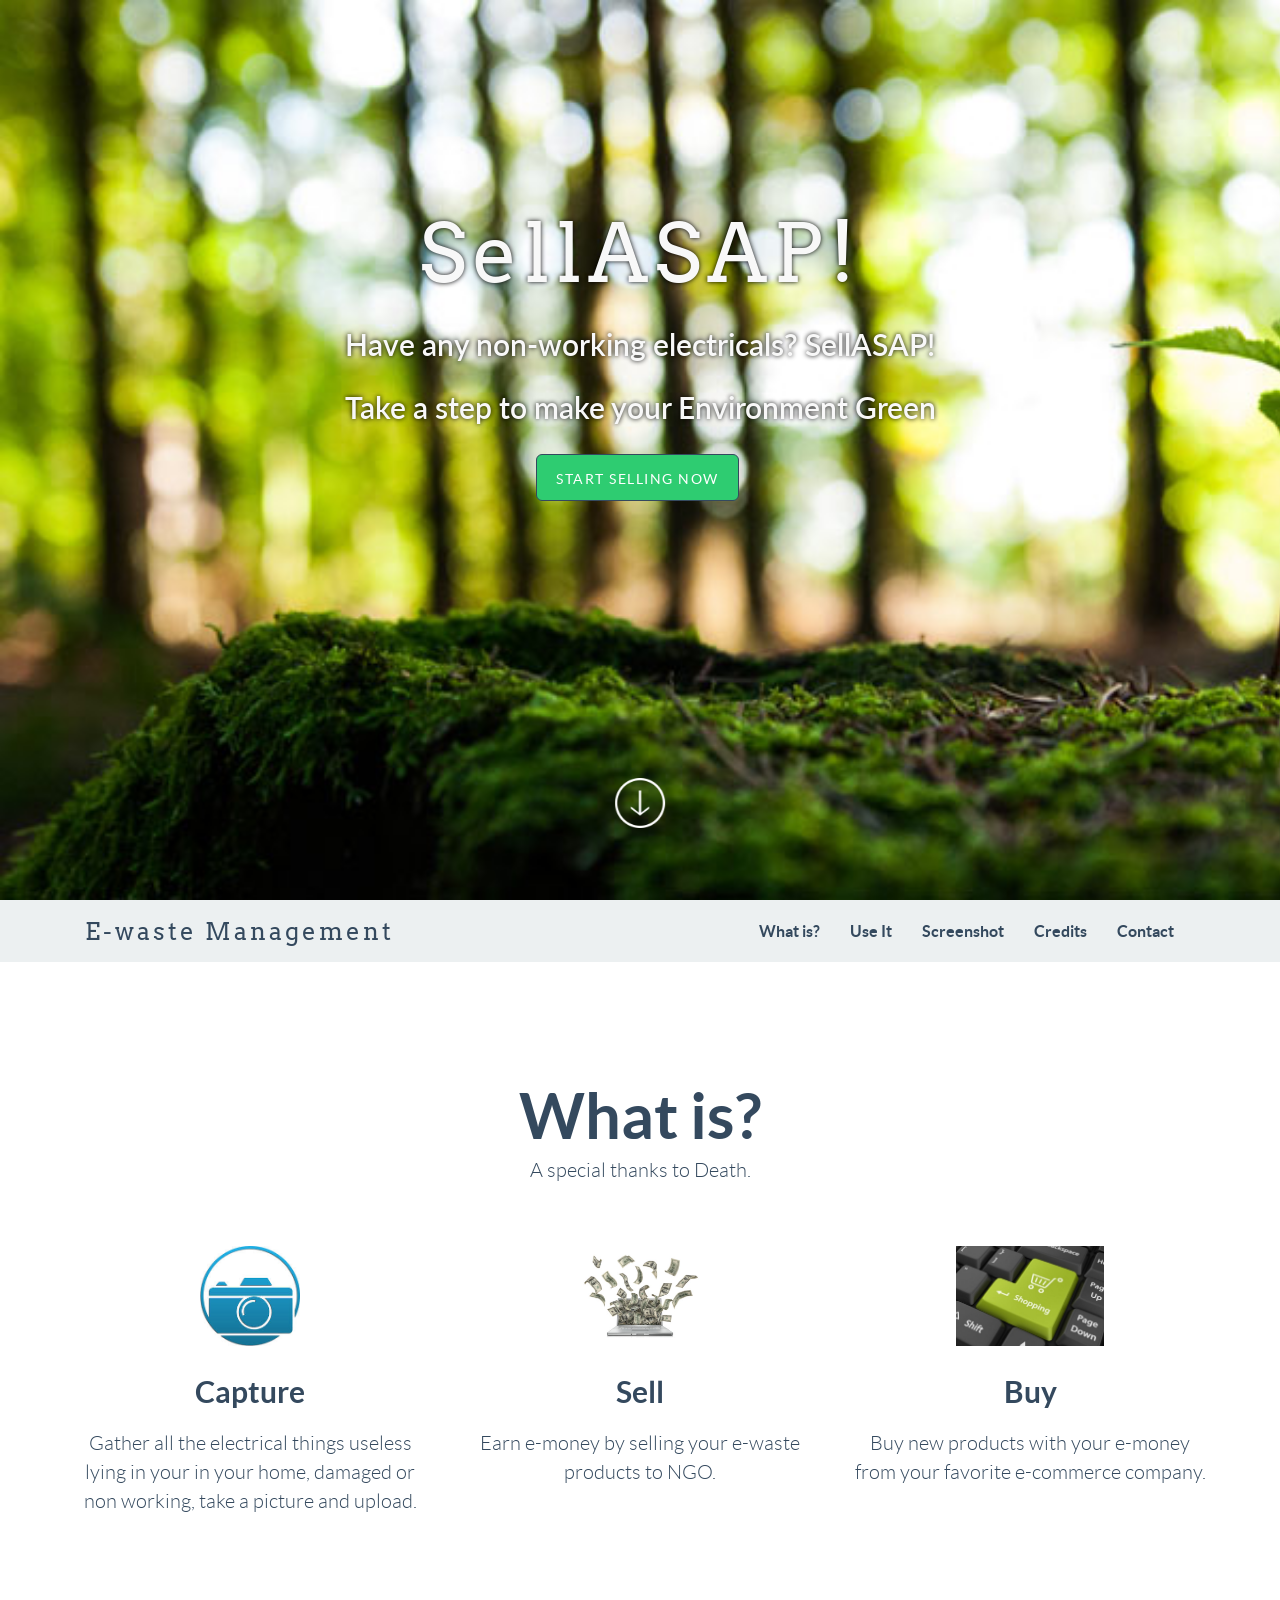
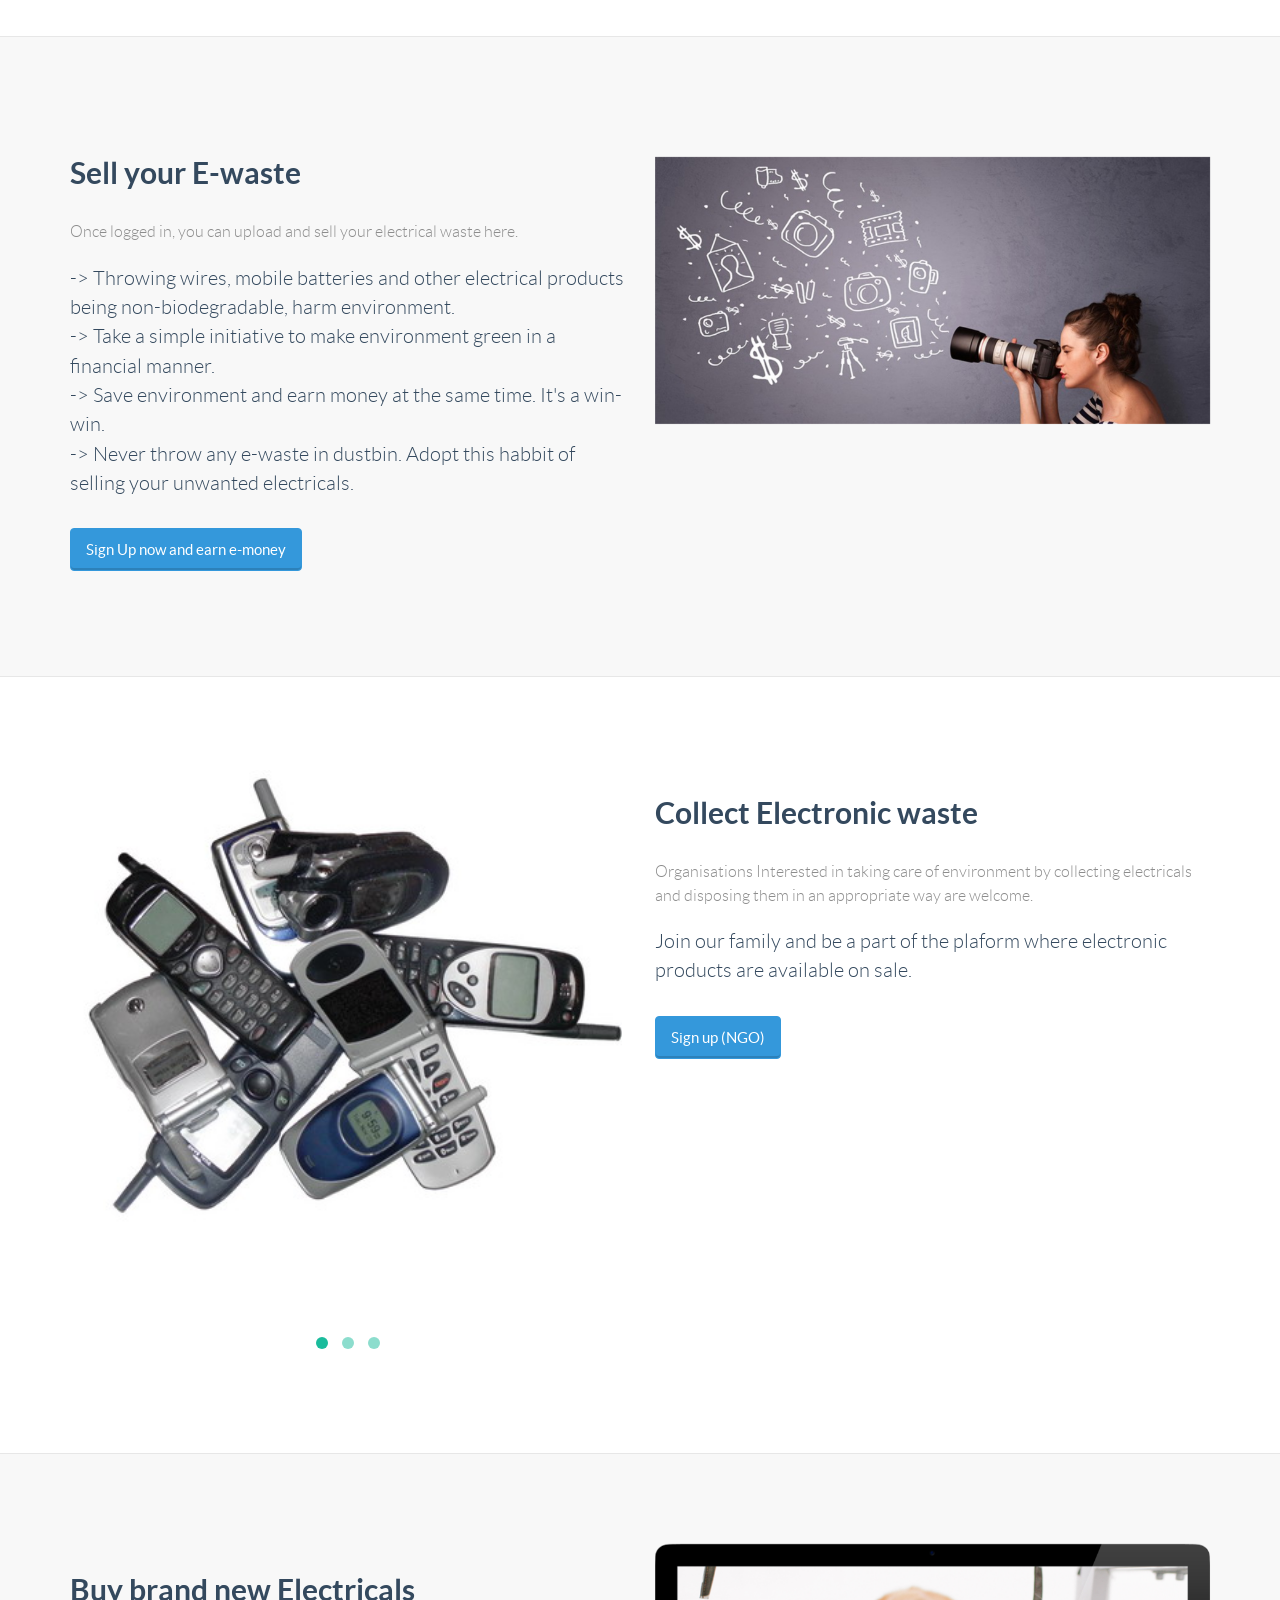
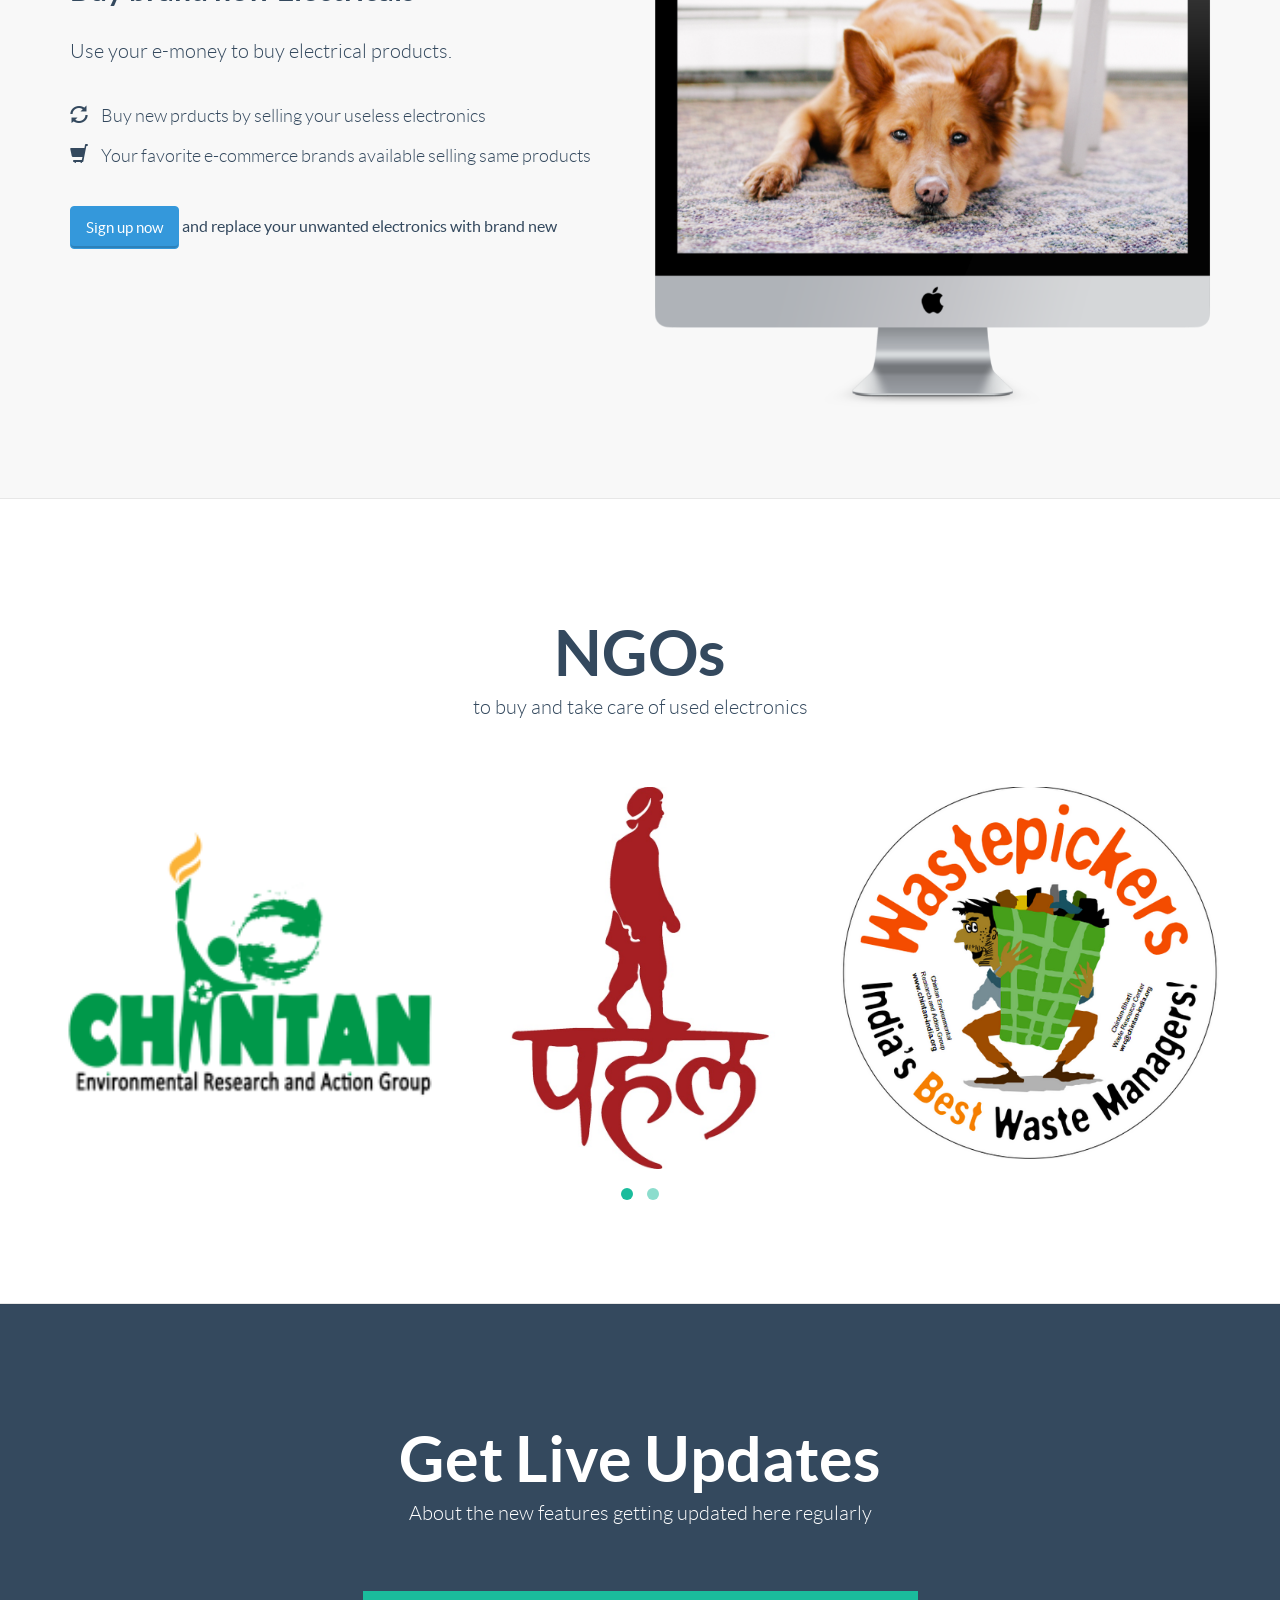
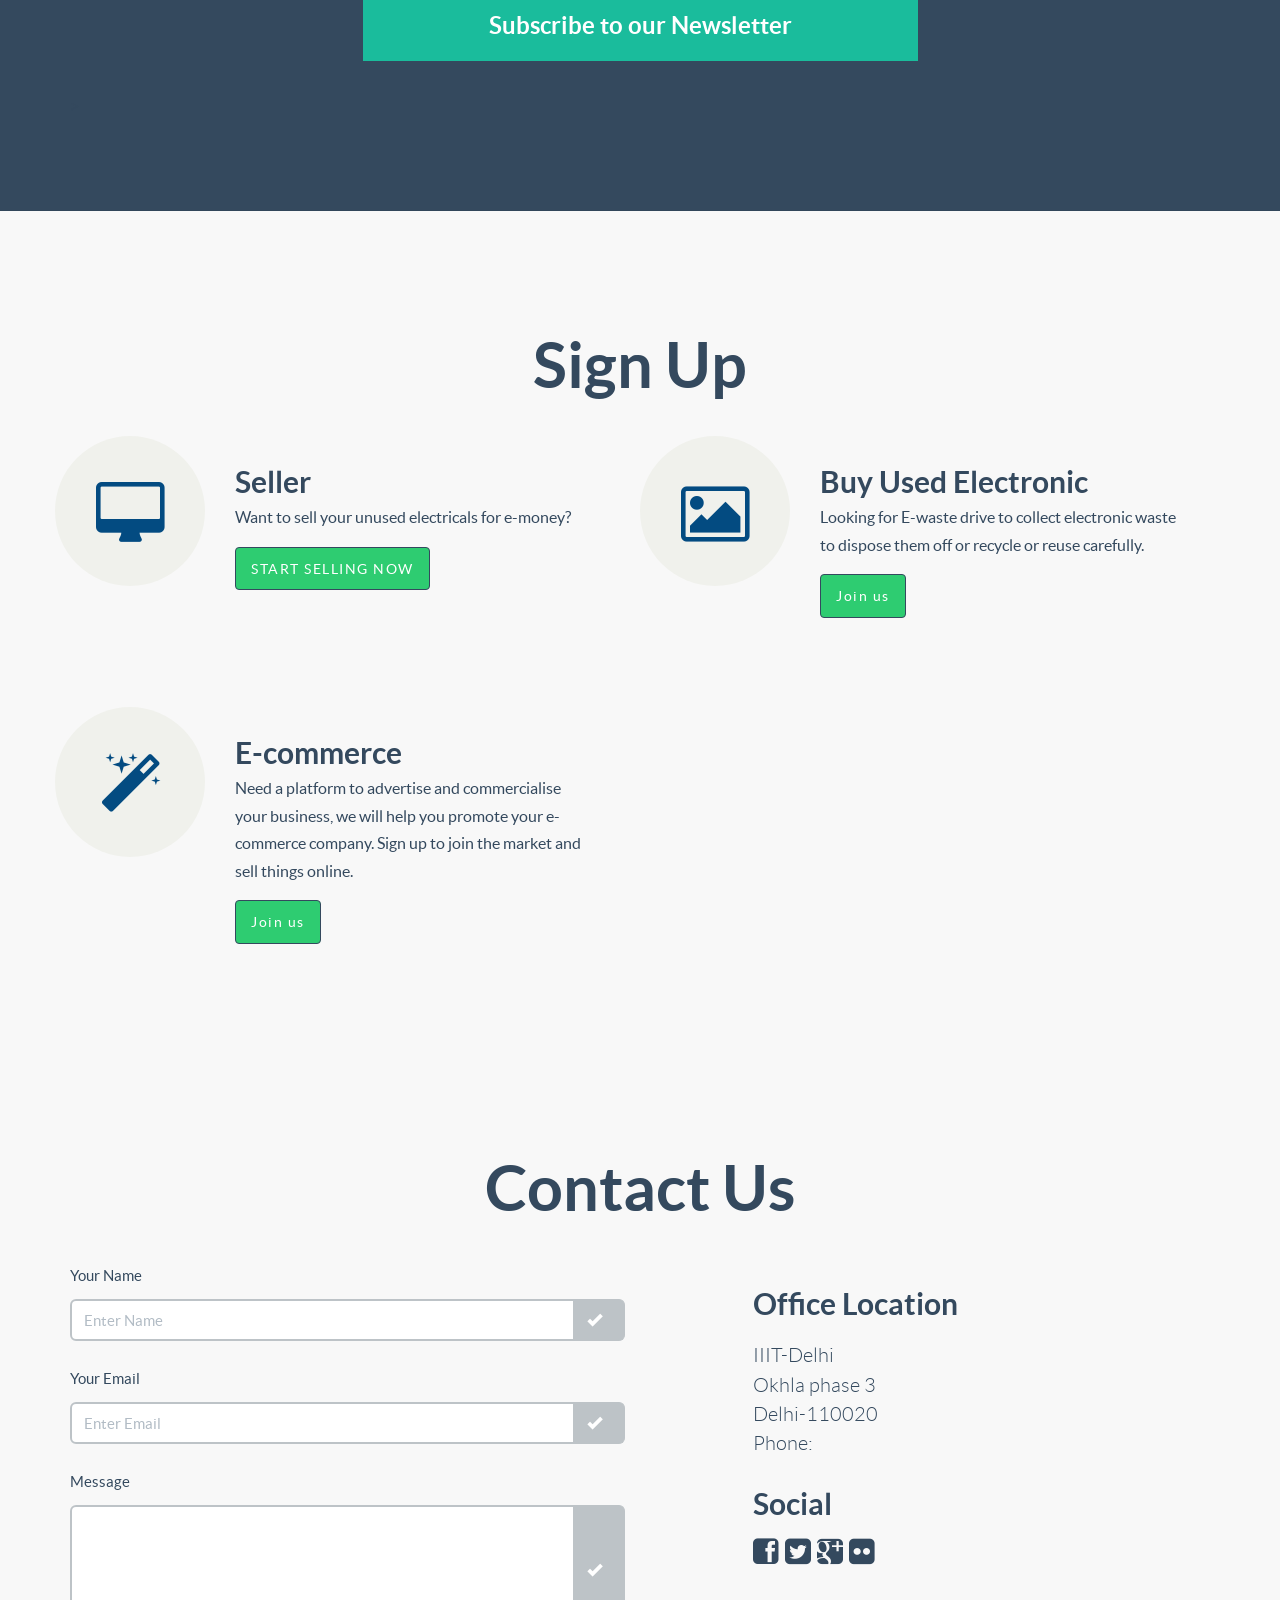
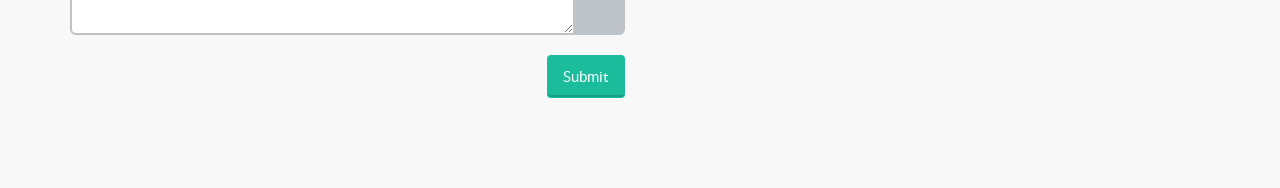
<file: Flatfy V3/index.html>
<!-- FlatFy Theme - Andrea Galanti /-->
<!doctype html>
<!--[if lt IE 7]> <html class="no-js ie6 oldie" lang="en"> <![endif]-->
<!--[if IE 7]>    <html class="no-js ie7 oldie" lang="en"> <![endif]-->
<!--[if IE 8]>    <html class="no-js ie8 oldie" lang="en"> <![endif]-->
<!--[if IE 9]>    <html class="no-js ie9" lang="en"> <![endif]-->
<!--[if gt IE 9]><!--> <html> <!--<![endif]-->
<head>
    <meta charset="utf-8">
    <meta name="viewport" content="width=device-width, user-scalable=no, initial-scale=1.0, minimum-scale=1.0, maximum-scale=1.0">
    <meta name="description" content="Flatfy Free Flat and Responsive HTML5 Template ">
    <meta name="author" content="">

    <title>SellASAP!</title>

    <!-- Bootstrap core CSS -->
    <link href="css/bootstrap.min.css" rel="stylesheet">
 
    <!-- Custom Google Web Font -->
    <link href="font-awesome/css/font-awesome.min.css" rel="stylesheet">
    <link href='http://fonts.googleapis.com/css?family=Lato:100,300,400,700,900,100italic,300italic,400italic,700italic,900italic' rel='stylesheet' type='text/css'>
	<link href='http://fonts.googleapis.com/css?family=Arvo:400,700' rel='stylesheet' type='text/css'>
	
    <!-- Custom CSS-->
    <link href="css/general.css" rel="stylesheet">
	
	 <!-- Owl-Carousel -->
    <link href="css/custom.css" rel="stylesheet">
	<link href="css/owl.carousel.css" rel="stylesheet">
    <link href="css/owl.theme.css" rel="stylesheet">
	<link href="css/style.css" rel="stylesheet">
	<link href="css/animate.css" rel="stylesheet">
	
	<!-- Magnific Popup core CSS file -->
	<link rel="stylesheet" href="css/magnific-popup.css"> 
	
	<script src="js/modernizr-2.8.3.min.js"></script>  <!-- Modernizr /-->
	<!--[if IE 9]>
		<script src="js/PIE_IE9.js"></script>
	<![endif]-->
	<!--[if lt IE 9]>
		<script src="js/PIE_IE678.js"></script>
	<![endif]-->

	<!--[if lt IE 9]>
		<script src="js/html5shiv.js"></script>
	<![endif]-->

</head>

<body id="home">

	<!-- Preloader -->
	<div id="preloader">
		<div id="status"></div>
	</div>
	
	<!-- FullScreen -->
    <div class="intro-header" style="background: url(img/intro/environment-759.jpg); background-size: cover">
		<div class="col-xs-12 text-center abcen1">
			<h1 class="h1_home wow fadeIn" data-wow-delay="0.4s" style="text-shadow: 0px 0px 5px #000;">SellASAP!</h1>
			<h3 class="h3_home wow fadeIn" data-wow-delay="0.6s" style="font-weight:600;text-shadow: 0px 0px 5px #000;">Have any non-working electricals? SellASAP!</h3>
			<h3 class="h3_home wow fadeIn" data-wow-delay="0.6s" style="font-weight:600;text-shadow: 0px 0px 5px #000;">Take a step to make your Environment Green</h3>
			<ul class="list-inline intro-social-buttons">
				<li><a class="btn btn-lg btn-success" data-wow-delay="0.8s"><span class="network-name">START SELLING NOW</span></a>
				</li>
			</ul>
		</div>    
        <!-- /.container -->
		<div class="col-xs-12 text-center abcen wow fadeIn">
			<div class="button_down "> 
				<a class="imgcircle wow bounceInUp" data-wow-duration="1.5s"  href="#whatis"> <img class="img_scroll" src="img/icon/circle.png" alt=""> </a>
			</div>
		</div>
    </div>
	
	<!-- NavBar-->
	<nav class="navbar-default" role="navigation">
		<div class="container">
			<div class="navbar-header">
				<button type="button" class="navbar-toggle" data-toggle="collapse" data-target=".navbar-ex1-collapse">
					<span class="sr-only">Toggle navigation</span>
					<span class="icon-bar"></span>
					<span class="icon-bar"></span>
					<span class="icon-bar"></span>
				</button>
				<a class="navbar-brand" href="#home">E-waste Management</a>
			</div>

			<div class="collapse navbar-collapse navbar-right navbar-ex1-collapse">
				<ul class="nav navbar-nav">
					
					<li class="menuItem"><a href="#whatis">What is?</a></li>
					<li class="menuItem"><a href="#useit">Use It</a></li>
					<li class="menuItem"><a href="#screen">Screenshot</a></li>
					<li class="menuItem"><a href="#credits">Credits</a></li>
					<li class="menuItem"><a href="#contact">Contact</a></li>
				</ul>
			</div>
		   
		</div>
	</nav> 
	
	<!-- What is -->
	<div id="whatis" class="content-section-b" style="border-top: 0">
		<div class="container">

			<div class="col-md-6 col-md-offset-3 text-center wrap_title">
				<h2>What is?</h2>
				<p class="lead" style="margin-top:0">A special thanks to Death.</p>
				
			</div>
			
			<div class="row">
			
				<div class="col-sm-4 wow fadeInDown text-center">
				  <img class="rotate" src="img/capture.jpg" style="height: 100px; " alt="Generic placeholder image">
				  <h3>Capture</h3>
				  <p class="lead">Gather all the electrical things useless lying in your in your home, damaged or non working, take a picture and upload.</p>

				  <!-- <p><a class="btn btn-embossed btn-primary view" role="button">View Details</a></p> -->
				</div><!-- /.col-lg-4 -->
				
				<div class="col-sm-4 wow fadeInDown text-center">
				  <img  class="rotate" src="img/money.png" style="height: 100px" alt="Generic placeholder image">
				   <h3>Sell</h3>
				   <p class="lead">Earn e-money by selling your e-waste products to NGO. </p>
				   <!-- <p><a class="btn btn-embossed btn-primary view" role="button">View Details</a></p> -->
				</div><!-- /.col-lg-4 -->
				
				<div class="col-sm-4 wow fadeInDown text-center">
				  <img  class="rotate" src="img/buy.jpg" style="height: 100px" alt="Generic placeholder image">
				   <h3>Buy</h3>
					<p class="lead">Buy new products with your e-money from your favorite e-commerce company. </p>
				  <!-- <p><a class="btn btn-embossed btn-primary view" role="button">View Details</a></p> -->
				</div><!-- /.col-lg-4 -->
				
			</div><!-- /.row -->
				

		</div>
	</div>
	
	<!-- Use it -->
    <div id ="useit" class="content-section-a">

        <div class="container">
			
            <div class="row">
			
				<div class="col-sm-6 pull-right wow fadeInRightBig">
                    <img class="img-responsive " src="img/sell.jpg" alt="" style="margin-top: 30px">
                </div>
				
                <div class="col-sm-6 wow fadeInLeftBig"  data-animation-delay="200">   
                    <h3 class="section-heading">Sell your E-waste</h3>
					<div class="sub-title lead3">Once logged in, you can upload and sell your electrical waste here.</div>
                    <p class="lead">
						-> Throwing wires, mobile batteries and other electrical products being non-biodegradable, harm environment.<br/> 
						-> Take a simple initiative to make environment green in a financial manner.<br/> 
						-> Save environment and earn money at the same time. It's a win-win.<br/>
						-> Never throw any e-waste in dustbin. Adopt this habbit of selling your unwanted electricals.<br/>
					</p>
					 <a class="btn btn-embossed btn-info" href="#" role="button">Sign Up now and earn e-money</a></p>
				</div>   
            </div>
        </div>
        <!-- /.container -->
    </div>

    <div class="content-section-b"> 
		
		<div class="container">
            <div class="row">
                <div class="col-sm-6 wow fadeInLeftBig">
                     <div id="owl-demo-1" class="owl-carousel">
						<a href="img/used-Cell-Phones.jpg" class="image-link">
							<div class="item">
								<img  class="img-responsive img-rounded" src="img/used-Cell-Phones.jpg" alt="">
							</div>
						</a>
						<a href="img/usedlaptop.jpg" class="image-link">
							<div class="item">
								<img  class="img-responsive img-rounded" src="img/usedlaptop.jpg" alt="">
							</div>
						</a>
						<a href="img/jvc_tv.jpg" class="image-link">
							<div class="item">
								<img  class="img-responsive img-rounded" src="img/jvc_tv.jpg" alt="">
							</div>
						</a>
					</div>       
                </div>
				
                <div class="col-sm-6 wow fadeInRightBig"  data-animation-delay="200">   
                    <h3 class="section-heading">Collect Electronic waste</h3>
					<div class="sub-title lead3">Organisations Interested in taking care of environment by collecting electricals and disposing them in an appropriate way are welcome.</div>
                    <p class="lead">
						Join our family and be a part of the plaform where electronic products are available on sale.
					</p>

					 <a class="btn btn-embossed btn-info" href="#" role="button">Sign up (NGO)</a></p>
				</div>  			
			</div>
        </div>
    </div>

    <div class="content-section-a">

        <div class="container">

             <div class="row">
			 
				<div class="col-sm-6 pull-right wow fadeInRightBig">
                    <img class="img-responsive " src="img/doge.png" alt="">
                </div>
			 
                <div class="col-sm-6 wow fadeInLeftBig"  data-animation-delay="200">   
                    <h3 class="section-heading">Buy brand new Electricals</h3>
                    <p class="lead">
                    	Use your e-money to buy electrical products. 
					</p>
					
					<ul class="descp lead2">
						<li><i class="glyphicon glyphicon-refresh"></i> Buy new prducts by selling your useless electronics</li>
						<li><i class="glyphicon glyphicon-shopping-cart"></i> Your favorite e-commerce brands available selling same products</li>
					</ul>
					 <a class="btn btn-embossed btn-info" href="#" role="button">Sign up now</a> and replace your unwanted electronics with brand new</p>

				</div>           
            </div>
        </div>

    </div>

	<!-- Screenshot -->
	<div id="screen" class="content-section-b">
        <div class="container">
          <div class="row" >
			 <div class="col-md-6 col-md-offset-3 text-center wrap_title ">
				<h2>NGOs</h2>
				<p class="lead" style="margin-top:0"> to buy and take care of used electronics</p>
			 </div>
		  </div>
		    <div class="row wow bounceInUp" >
              <div id="owl-demo" class="owl-carousel">
				
				<a href="img/chintan.png" class="image-link">
					<div class="item">
						<img  class="img-responsive img-rounded" src="img/chintan.png" alt="Owl Image">
					</div>
				</a>
				
               <a href="img/pahal.jpg" class="image-link">
					<div class="item">
						<img  class="img-responsive img-rounded" src="img/pahal.jpg" alt="Owl Image">
					</div>
				</a>
				
				<a href="img/wastepicker.png" class="image-link">
					<div class="item">
						<img  class="img-responsive img-rounded" src="img/wastepicker.png" alt="Owl Image">
					</div>
				</a>
				
				<a href="img/chintan.png" class="image-link">
					<div class="item">
						<img  class="img-responsive img-rounded" src="img/chintan.png" alt="Owl Image">
					</div>
				</a>
				
               <a href="img/pahal.jpg" class="image-link">
					<div class="item">
						<img  class="img-responsive img-rounded" src="img/pahal.jpg" alt="Owl Image">
					</div>
				</a>
				
				<a href="img/wastepicker.png" class="image-link">
					<div class="item">
						<img  class="img-responsive img-rounded" src="img/wastepicker.png" alt="Owl Image">
					</div>
				</a>
              </div>       
          </div>
        </div>


	</div>
	
	<div  class="content-section-c ">
		<div class="container">
			<div class="row">
			<div class="col-md-6 col-md-offset-3 text-center white">
				<h2>Get Live Updates</h2>
				<p class="lead" style="margin-top:0">About the new features getting updated here regularly</p>
			 </div>
			<div class="col-md-6 col-md-offset-3 text-center">
				<div class="mockup-content">
						<div class="morph-button wow pulse morph-button-inflow morph-button-inflow-1">
							<button type="button "><span>Subscribe to our Newsletter</span></button>
							<div class="morph-content">
								<div>
									<div class="content-style-form content-style-form-4 ">
										<h2 class="morph-clone">Subscribe to our Newsletter</h2>
										<form>
											<p><label>Your Email Address</label><input type="text"/></p>
											<p><button>Subscribe me</button></p>
										</form>
									</div>
								</div>
							</div>
						</div>
				</div>
			</div>	
			</div>>
		</div>
	</div>	
	
	<!-- Credits -->
	<div id="credits" class="content-section-a">
		<div class="container">
			<div class="row">
			
			<div class="col-md-6 col-md-offset-3 text-center wrap_title">
				<h2>Sign Up </h2>
			 </div>
			 
				<div class="col-sm-6  block wow bounceIn">
					<div class="row">
						<div class="col-md-4 box-icon rotate"> 
							<i class="fa fa-desktop fa-4x "> </i> 
						</div>
						<div class="col-md-8 box-ct">
							<h3> Seller </h3>
							<p> Want to sell your unused electricals for e-money? </p>
							<a class="btn btn-success" data-wow-delay="0.8s"><span class="network-name">START SELLING NOW</span></a>
						</div>
				  </div>
			  </div>
			  <div class="col-sm-6 block wow bounceIn">
					<div class="row">
					  <div class="col-md-4 box-icon rotate"> 
						<i class="fa fa-picture-o fa-4x "> </i> 
					  </div>
					  <div class="col-md-8 box-ct">
						<h3> Buy Used Electronic  </h3>
						<p> Looking for E-waste drive to collect electronic waste to dispose them off or recycle or reuse carefully. </p>
						<a class="btn btn-success" data-wow-delay="0.8s"><span class="network-name">Join us</span></a>
					  </div>
					</div>
			  </div>
		  </div>
		  
		  <div class="row tworow">
				<div class="col-sm-6  block wow bounceIn">
					<div class="row">
						<div class="col-md-4 box-icon rotate"> 
							<i class="fa fa-magic fa-4x "> </i> 
						</div>
						<div class="col-md-8 box-ct">
							<h3>E-commerce </h3>
							<p> Need a platform to advertise and commercialise your business, we will help you promote your e-commerce company. Sign up to join the market and sell things online.</p>
							<a class="btn btn-success" data-wow-delay="0.8s"><span class="network-name">Join us</span></a>
						</div>
				  </div>
			  </div>
		  </div>
		</div>
	</div>
	
	
	<!-- Contact -->
	<div id="contact" class="content-section-a">
		<div class="container">
			<div class="row">
			
			<div class="col-md-6 col-md-offset-3 text-center wrap_title">
				<h2>Contact Us</h2>
			</div>
			
			<form role="form" action="" method="post" >
				<div class="col-md-6">
					<div class="form-group">
						<label for="InputName">Your Name</label>
						<div class="input-group">
							<input type="text" class="form-control" name="InputName" id="InputName" placeholder="Enter Name" required>
							<span class="input-group-addon"><i class="glyphicon glyphicon-ok form-control-feedback"></i></span>
						</div>
					</div>
					
					<div class="form-group">
						<label for="InputEmail">Your Email</label>
						<div class="input-group">
							<input type="email" class="form-control" id="InputEmail" name="InputEmail" placeholder="Enter Email" required  >
							<span class="input-group-addon"><i class="glyphicon glyphicon-ok form-control-feedback"></i></span>
						</div>
					</div>
					
					<div class="form-group">
						<label for="InputMessage">Message</label>
						<div class="input-group">
							<textarea name="InputMessage" id="InputMessage" class="form-control" rows="5" required></textarea>
							<span class="input-group-addon"><i class="glyphicon glyphicon-ok form-control-feedback"></i></span>
						</div>
					</div>

					<input type="submit" name="submit" id="submit" value="Submit" class="btn wow tada btn-embossed btn-primary pull-right">
				</div>
			</form>
			
			<hr class="featurette-divider hidden-lg">
				<div class="col-md-5 col-md-push-1 address">
					<address>
					<h3>Office Location</h3>
					<p class="lead"><a href="#">IIIT-Delhi<br>
					Okhla phase 3</a><br>
					Delhi-110020<br/>
					Phone: </p>
					</address>

					<h3>Social</h3>
					<li class="social"> 
					<a href="#"><i class="fa fa-facebook-square fa-size"> </i></a>
					<a href="#"><i class="fa  fa-twitter-square fa-size"> </i> </a> 
					<a href="#"><i class="fa fa-google-plus-square fa-size"> </i></a>
					<a href="#"><i class="fa fa-flickr fa-size"> </i> </a>
					</li>
				</div>
			</div>
		</div>
	</div>
	
	
	

    <!-- JavaScript -->
    <script src="js/jquery-1.10.2.js"></script>
    <script src="js/bootstrap.js"></script>
	<script src="js/owl.carousel.js"></script>
	<script src="js/script.js"></script>
	<!-- StikyMenu -->
	<script src="js/stickUp.min.js"></script>
	<script type="text/javascript">
	  jQuery(function($) {
		$(document).ready( function() {
		  $('.navbar-default').stickUp();
		  
		});
	  });
	
	</script>
	<!-- Smoothscroll -->
	<script type="text/javascript" src="js/jquery.corner.js"></script> 
	<script src="js/wow.min.js"></script>
	<script>
	 new WOW().init();
	</script>
	<script src="js/classie.js"></script>
	<script src="js/uiMorphingButton_inflow.js"></script>
	<!-- Magnific Popup core JS file -->
	<script src="js/jquery.magnific-popup.js"></script> 
</body>

</html>
</file>
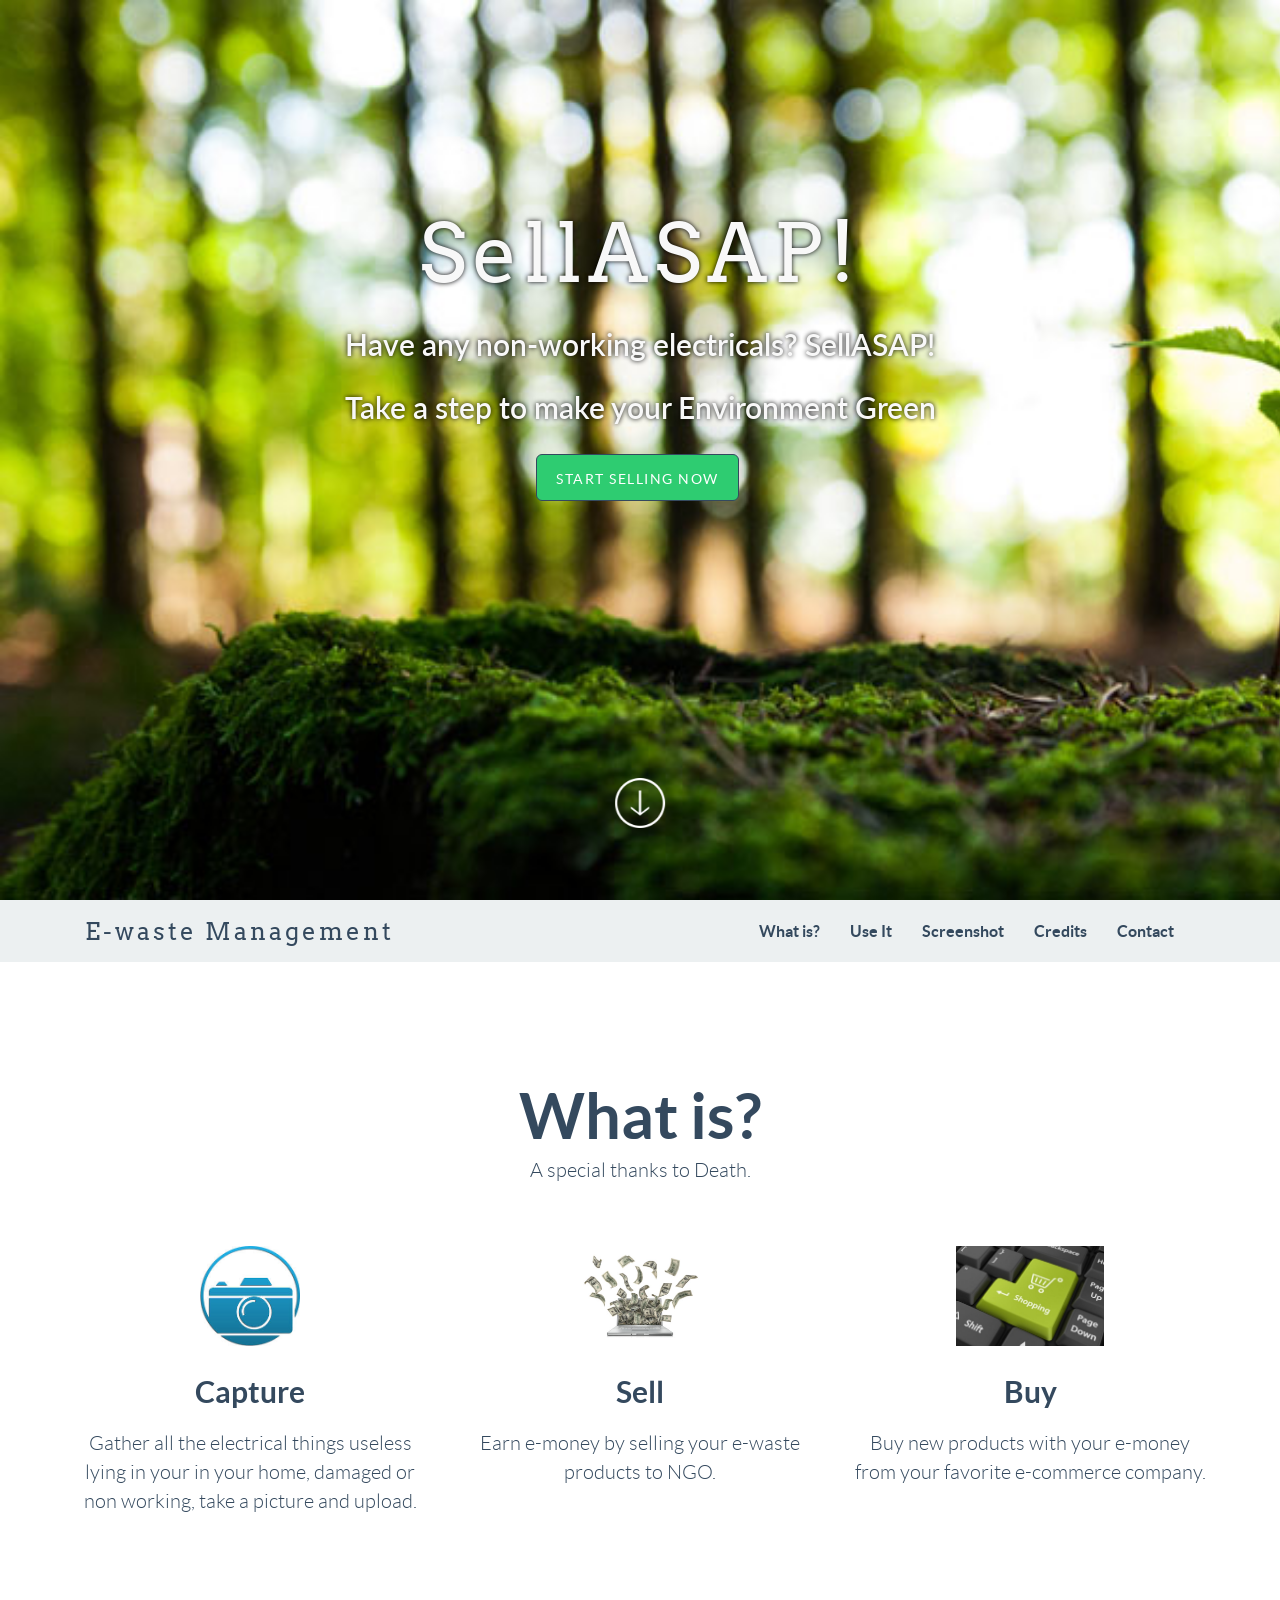
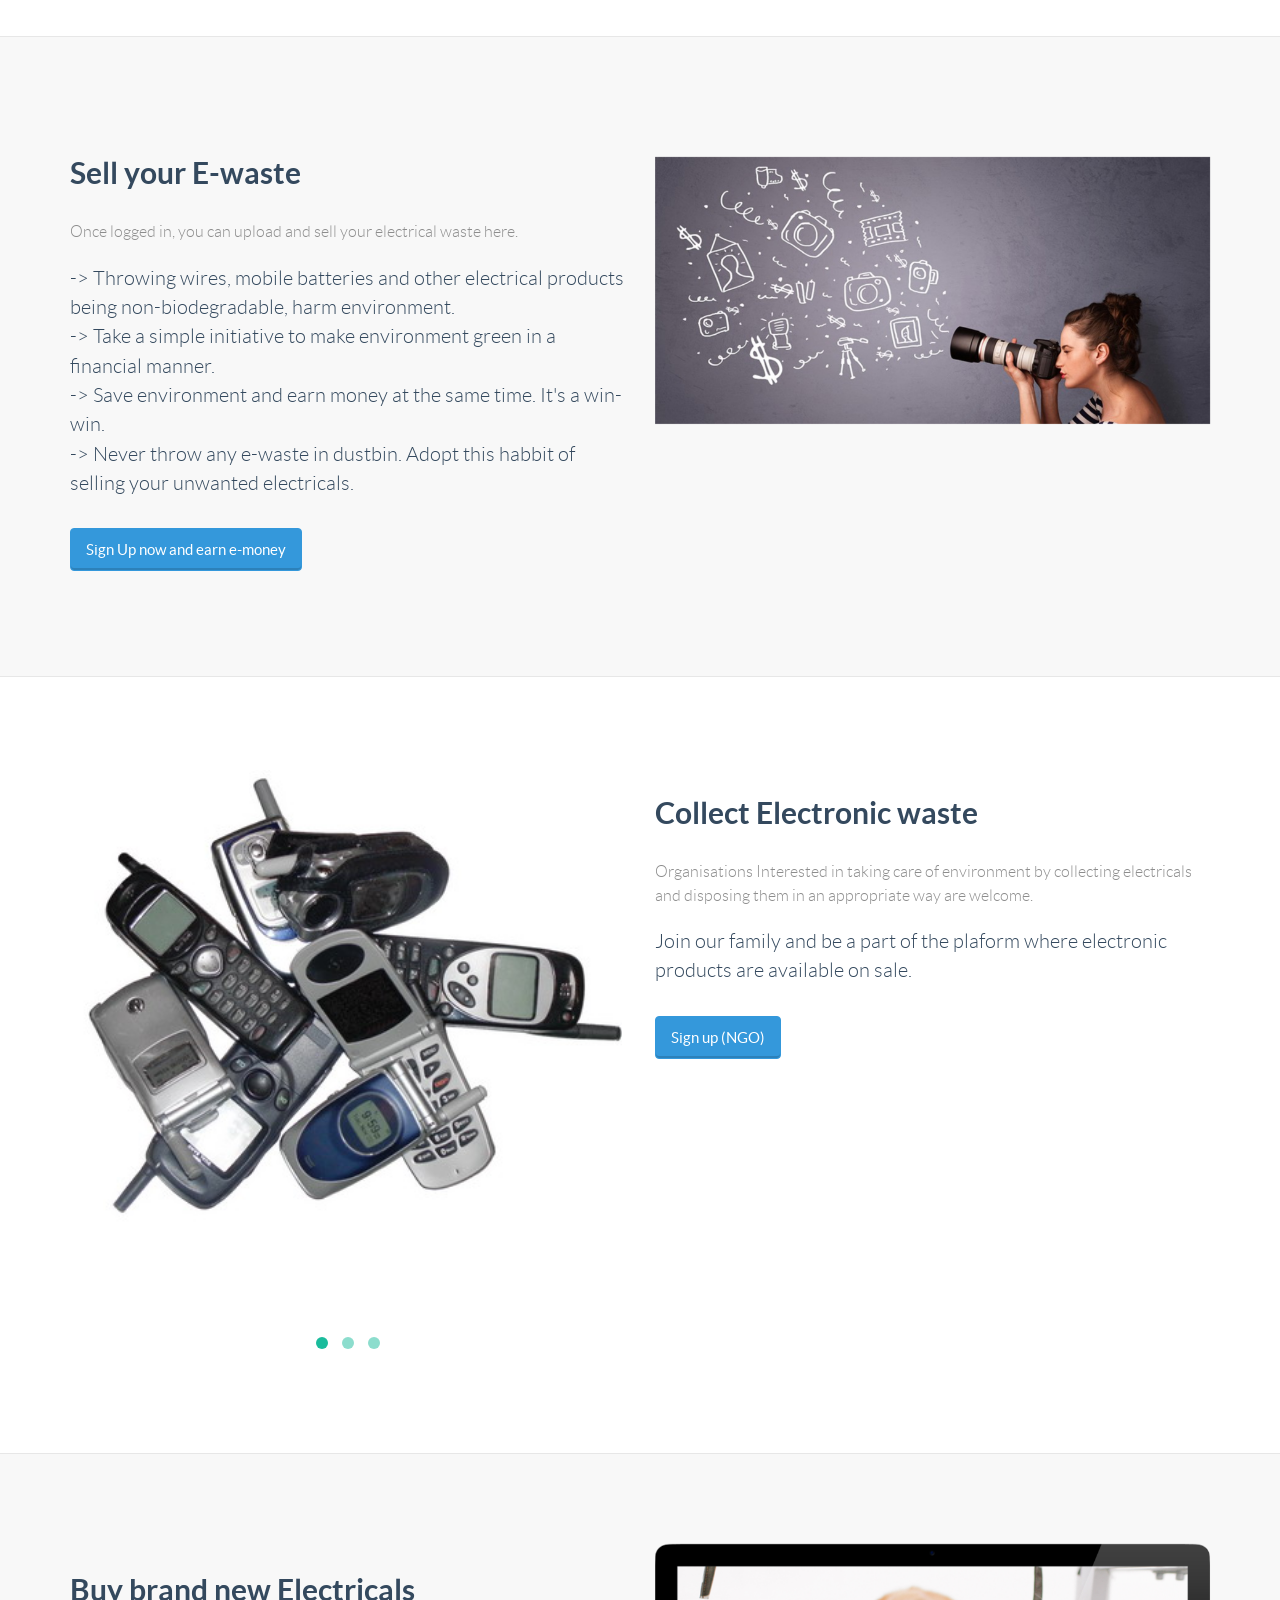
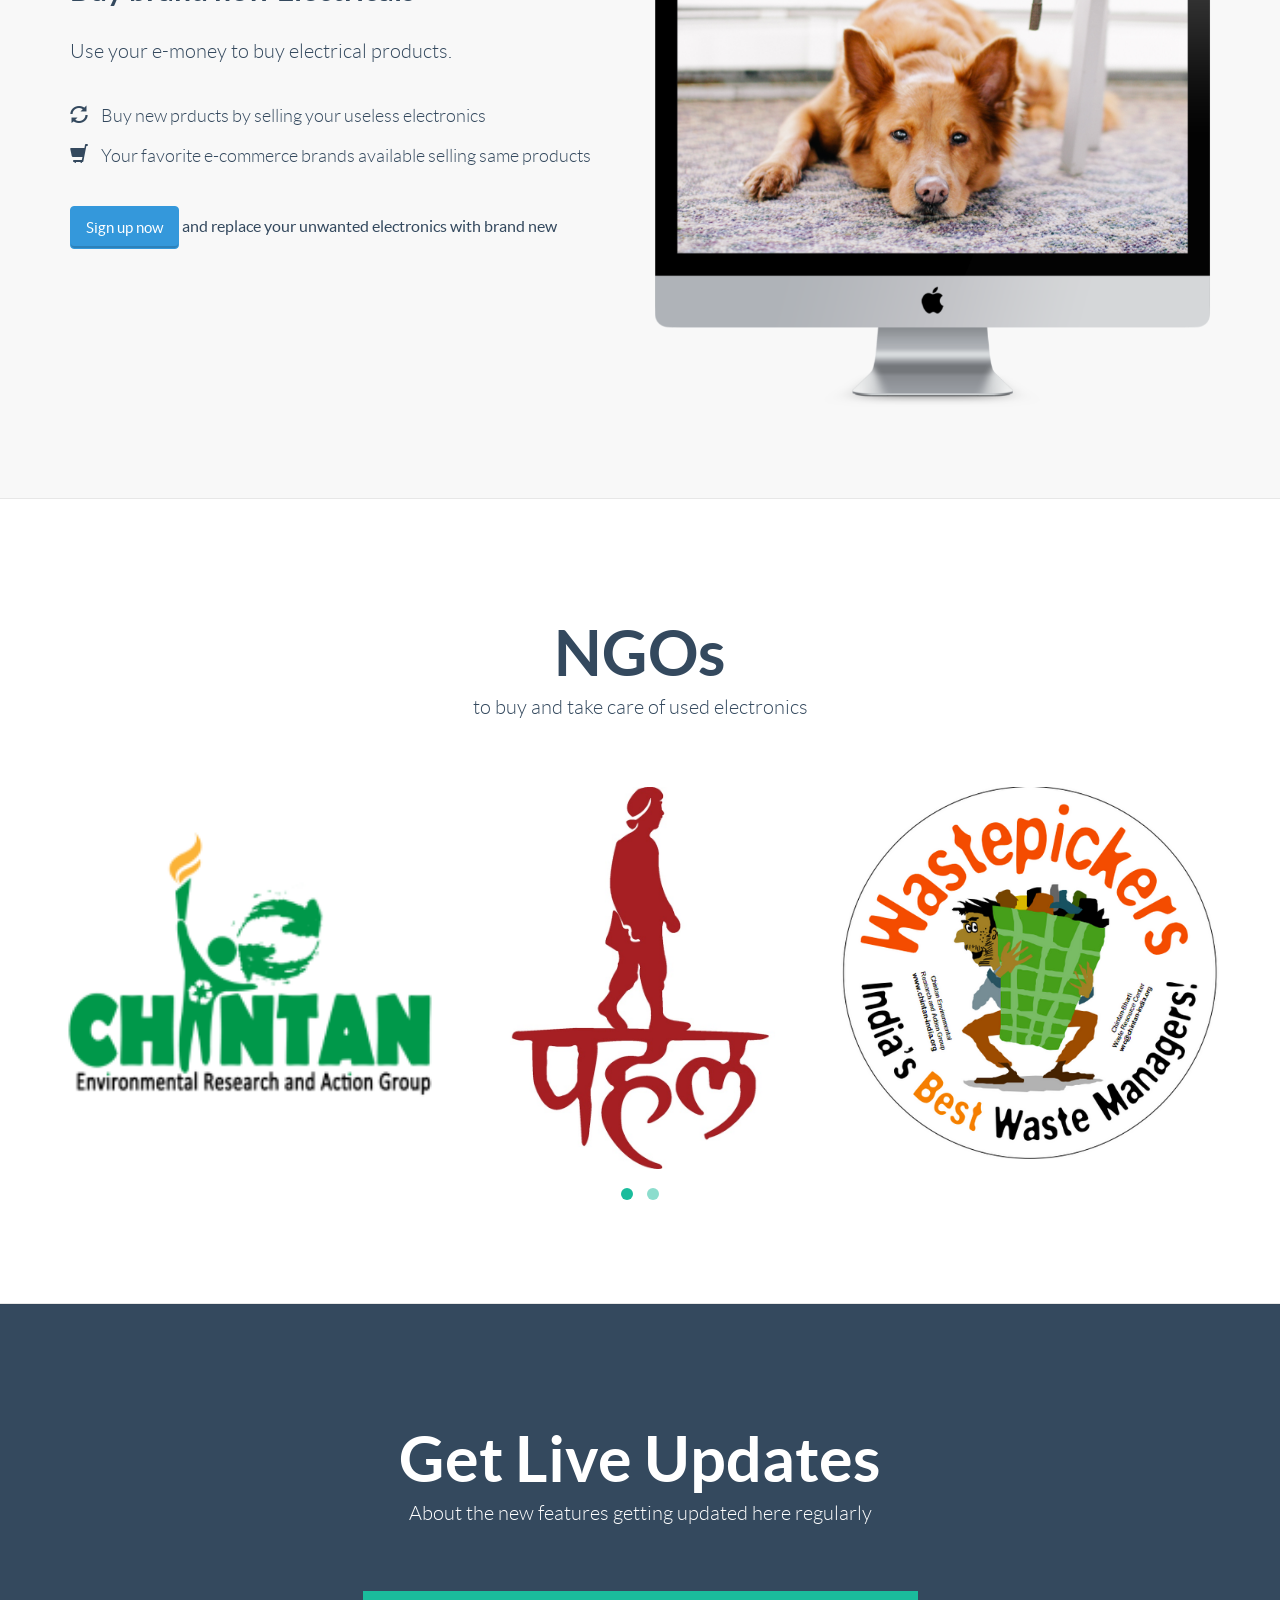
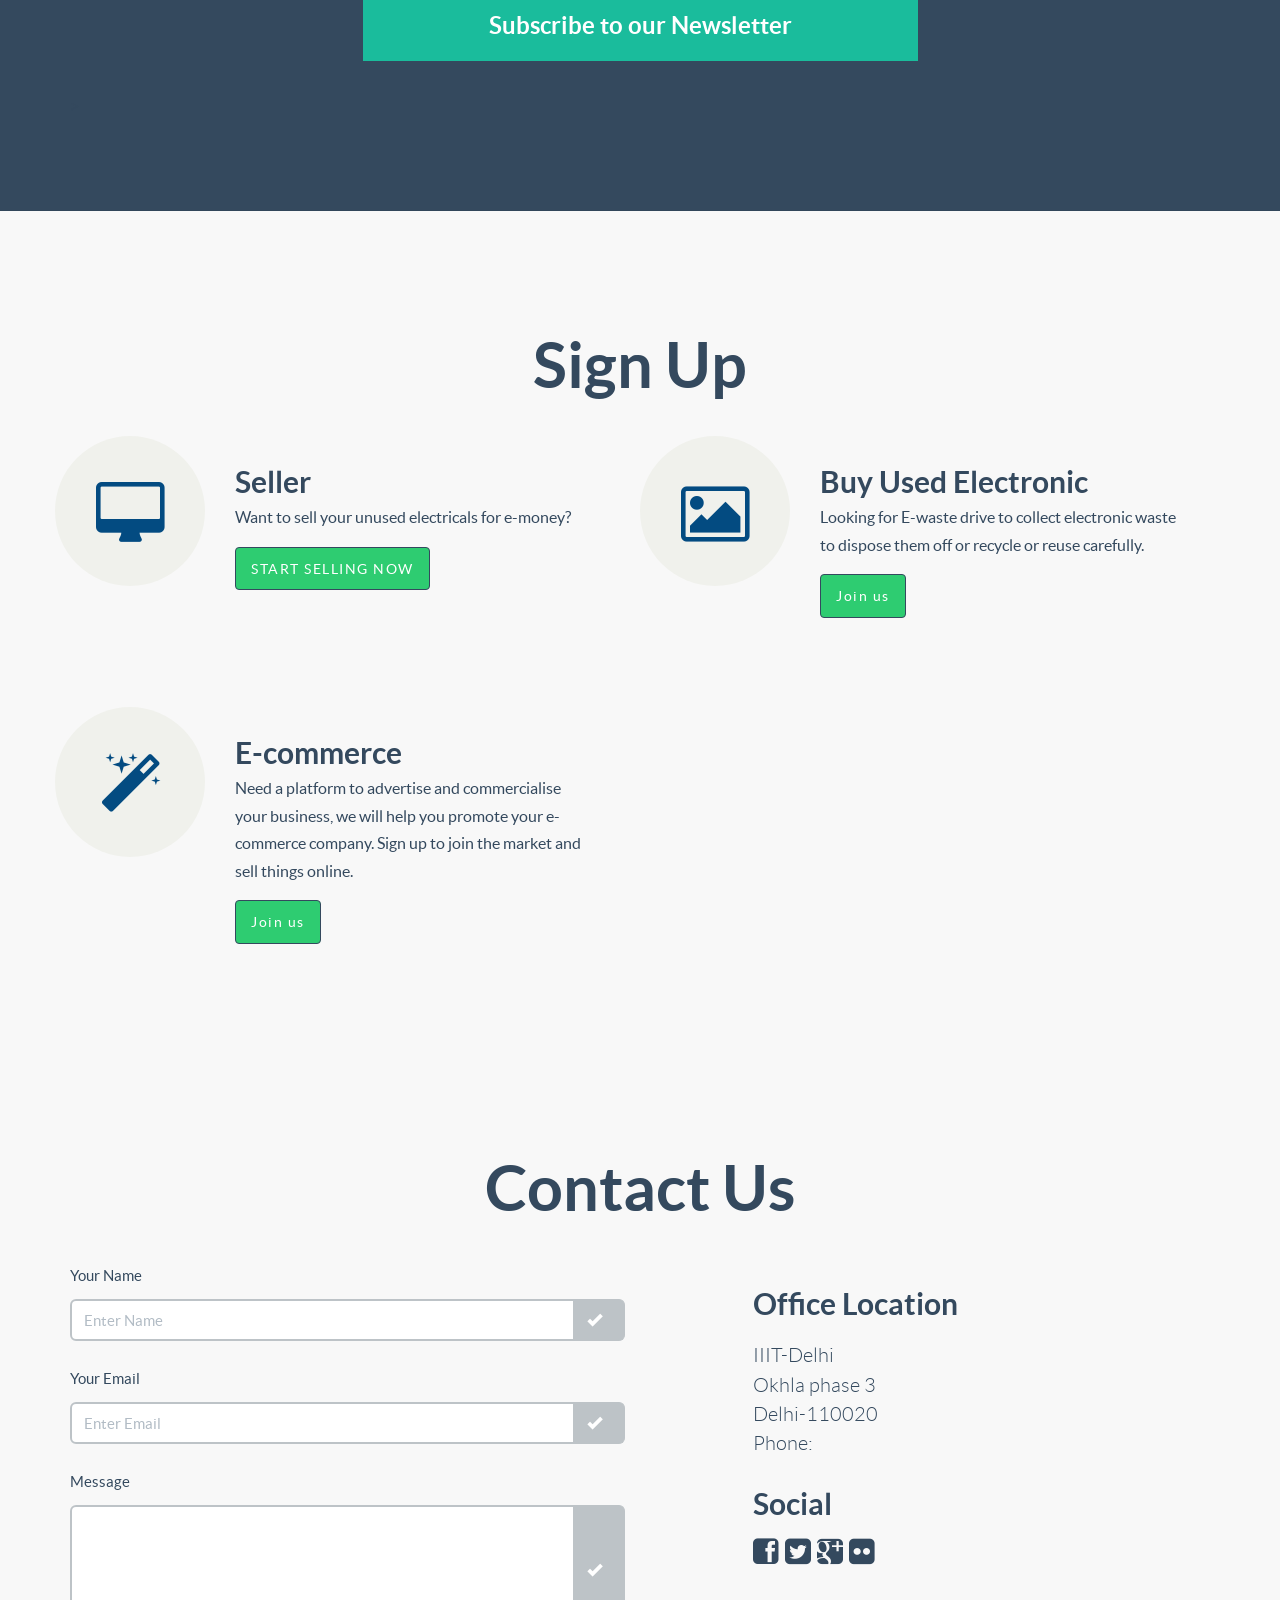
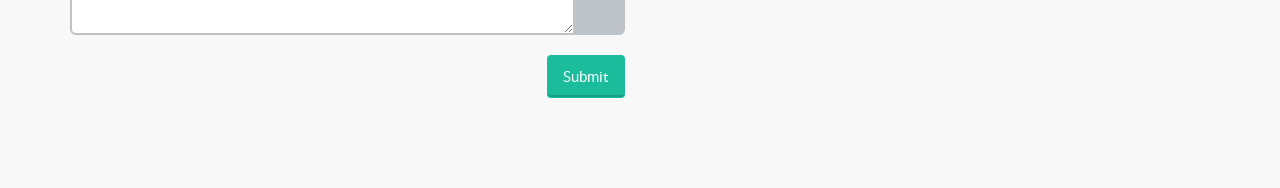
<file: Flatfy V3/index2.html>
<!-- FlatFy Theme - Andrea Galanti /-->
<!doctype html>
<!--[if lt IE 7]> <html class="no-js ie6 oldie" lang="en"> <![endif]-->
<!--[if IE 7]>    <html class="no-js ie7 oldie" lang="en"> <![endif]-->
<!--[if IE 8]>    <html class="no-js ie8 oldie" lang="en"> <![endif]-->
<!--[if IE 9]>    <html class="no-js ie9" lang="en"> <![endif]-->
<!--[if gt IE 9]><!--> <html> <!--<![endif]-->
<head>
    <meta charset="utf-8">
    <meta name="viewport" content="width=device-width, user-scalable=no, initial-scale=1.0, minimum-scale=1.0, maximum-scale=1.0">
    <meta name="description" content="Flatfy Free Flat and Responsive HTML5 Template ">
    <meta name="author" content="">

    <title>SellASAP!</title>

    <!-- Bootstrap core CSS -->
    <link href="css/bootstrap.min.css" rel="stylesheet">
 
    <!-- Custom Google Web Font -->
    <link href="font-awesome/css/font-awesome.min.css" rel="stylesheet">
    <link href='http://fonts.googleapis.com/css?family=Lato:100,300,400,700,900,100italic,300italic,400italic,700italic,900italic' rel='stylesheet' type='text/css'>
	<link href='http://fonts.googleapis.com/css?family=Arvo:400,700' rel='stylesheet' type='text/css'>
	
    <!-- Custom CSS-->
    <link href="css/general.css" rel="stylesheet">
	
	 <!-- Owl-Carousel -->
    <link href="css/custom.css" rel="stylesheet">
	<link href="css/owl.carousel.css" rel="stylesheet">
    <link href="css/owl.theme.css" rel="stylesheet">
	<link href="css/style.css" rel="stylesheet">
	<link href="css/animate.css" rel="stylesheet">
	
	<!-- Magnific Popup core CSS file -->
	<link rel="stylesheet" href="css/magnific-popup.css"> 
	
	<script src="js/modernizr-2.8.3.min.js"></script>  <!-- Modernizr /-->
	<!--[if IE 9]>
		<script src="js/PIE_IE9.js"></script>
	<![endif]-->
	<!--[if lt IE 9]>
		<script src="js/PIE_IE678.js"></script>
	<![endif]-->

	<!--[if lt IE 9]>
		<script src="js/html5shiv.js"></script>
	<![endif]-->

</head>

<body id="home">

	<!-- Preloader -->
	<div id="preloader">
		<div id="status"></div>
	</div>
	
	<!-- FullScreen -->
    <div class="intro-header" style="background: url(img/intro/environment-759.jpg); background-size: cover">
		<div class="col-xs-12 text-center abcen1">
			<h1 class="h1_home wow fadeIn" data-wow-delay="0.4s" style="text-shadow: 0px 0px 5px #000;">SellASAP!</h1>
			<h3 class="h3_home wow fadeIn" data-wow-delay="0.6s" style="font-weight:600;text-shadow: 0px 0px 5px #000;">Have any non-working electricals? SellASAP!</h3>
			<h3 class="h3_home wow fadeIn" data-wow-delay="0.6s" style="font-weight:600;text-shadow: 0px 0px 5px #000;">Take a step to make your Environment Green</h3>
			<ul class="list-inline intro-social-buttons">
				<li><a class="btn btn-lg btn-success" data-wow-delay="0.8s"><span class="network-name">START SELLING NOW</span></a>
				</li>
			</ul>
		</div>    
        <!-- /.container -->
		<div class="col-xs-12 text-center abcen wow fadeIn">
			<div class="button_down "> 
				<a class="imgcircle wow bounceInUp" data-wow-duration="1.5s"  href="#whatis"> <img class="img_scroll" src="img/icon/circle.png" alt=""> </a>
			</div>
		</div>
    </div>
	
	<!-- NavBar-->
	<nav class="navbar-default" role="navigation">
		<div class="container">
			<div class="navbar-header">
				<button type="button" class="navbar-toggle" data-toggle="collapse" data-target=".navbar-ex1-collapse">
					<span class="sr-only">Toggle navigation</span>
					<span class="icon-bar"></span>
					<span class="icon-bar"></span>
					<span class="icon-bar"></span>
				</button>
				<a class="navbar-brand" href="#home">E-waste Management</a>
			</div>

			<div class="collapse navbar-collapse navbar-right navbar-ex1-collapse">
				<ul class="nav navbar-nav">
					
					<li class="menuItem"><a href="#whatis">What is?</a></li>
					<li class="menuItem"><a href="#useit">Use It</a></li>
					<li class="menuItem"><a href="#screen">Screenshot</a></li>
					<li class="menuItem"><a href="#credits">Credits</a></li>
					<li class="menuItem"><a href="#contact">Contact</a></li>
				</ul>
			</div>
		   
		</div>
	</nav> 
	
	<!-- What is -->
	<div id="whatis" class="content-section-b" style="border-top: 0">
		<div class="container">

			<div class="col-md-6 col-md-offset-3 text-center wrap_title">
				<h2>What is?</h2>
				<p class="lead" style="margin-top:0">A special thanks to Death.</p>
				
			</div>
			
			<div class="row">
			
				<div class="col-sm-4 wow fadeInDown text-center">
				  <img class="rotate" src="img/capture.jpg" style="height: 100px; " alt="Generic placeholder image">
				  <h3>Capture</h3>
				  <p class="lead">Gather all the electrical things useless lying in your in your home, damaged or non working, take a picture and upload.</p>

				  <!-- <p><a class="btn btn-embossed btn-primary view" role="button">View Details</a></p> -->
				</div><!-- /.col-lg-4 -->
				
				<div class="col-sm-4 wow fadeInDown text-center">
				  <img  class="rotate" src="img/money.png" style="height: 100px" alt="Generic placeholder image">
				   <h3>Sell</h3>
				   <p class="lead">Earn e-money by selling your e-waste products to NGO. </p>
				   <!-- <p><a class="btn btn-embossed btn-primary view" role="button">View Details</a></p> -->
				</div><!-- /.col-lg-4 -->
				
				<div class="col-sm-4 wow fadeInDown text-center">
				  <img  class="rotate" src="img/buy.jpg" style="height: 100px" alt="Generic placeholder image">
				   <h3>Buy</h3>
					<p class="lead">Buy new products with your e-money from your favorite e-commerce company. </p>
				  <!-- <p><a class="btn btn-embossed btn-primary view" role="button">View Details</a></p> -->
				</div><!-- /.col-lg-4 -->
				
			</div><!-- /.row -->
				

		</div>
	</div>
	
	<!-- Use it -->
    <div id ="useit" class="content-section-a">

        <div class="container">
			
            <div class="row">
			
				<div class="col-sm-6 pull-right wow fadeInRightBig">
                    <img class="img-responsive " src="img/sell.jpg" alt="" style="margin-top: 30px">
                </div>
				
                <div class="col-sm-6 wow fadeInLeftBig"  data-animation-delay="200">   
                    <h3 class="section-heading">Sell your E-waste</h3>
					<div class="sub-title lead3">Once logged in, you can upload and sell your electrical waste here.</div>
                    <p class="lead">
						-> Throwing wires, mobile batteries and other electrical products being non-biodegradable, harm environment.<br/> 
						-> Take a simple initiative to make environment green in a financial manner.<br/> 
						-> Save environment and earn money at the same time. It's a win-win.<br/>
						-> Never throw any e-waste in dustbin. Adopt this habbit of selling your unwanted electricals.<br/>
					</p>
					 <a class="btn btn-embossed btn-info" href="#" role="button">Sign Up now and earn e-money</a></p>
				</div>   
            </div>
        </div>
        <!-- /.container -->
    </div>

    <div class="content-section-b"> 
		
		<div class="container">
            <div class="row">
                <div class="col-sm-6 wow fadeInLeftBig">
                     <div id="owl-demo-1" class="owl-carousel">
						<a href="img/used-Cell-Phones.jpg" class="image-link">
							<div class="item">
								<img  class="img-responsive img-rounded" src="img/used-Cell-Phones.jpg" alt="">
							</div>
						</a>
						<a href="img/usedlaptop.jpg" class="image-link">
							<div class="item">
								<img  class="img-responsive img-rounded" src="img/usedlaptop.jpg" alt="">
							</div>
						</a>
						<a href="img/jvc_tv.jpg" class="image-link">
							<div class="item">
								<img  class="img-responsive img-rounded" src="img/jvc_tv.jpg" alt="">
							</div>
						</a>
					</div>       
                </div>
				
                <div class="col-sm-6 wow fadeInRightBig"  data-animation-delay="200">   
                    <h3 class="section-heading">Collect Electronic waste</h3>
					<div class="sub-title lead3">Organisations Interested in taking care of environment by collecting electricals and disposing them in an appropriate way are welcome.</div>
                    <p class="lead">
						Join our family and be a part of the plaform where electronic products are available on sale.
					</p>

					 <a class="btn btn-embossed btn-info" href="#" role="button">Sign up (NGO)</a></p>
				</div>  			
			</div>
        </div>
    </div>

    <div class="content-section-a">

        <div class="container">

             <div class="row">
			 
				<div class="col-sm-6 pull-right wow fadeInRightBig">
                    <img class="img-responsive " src="img/doge.png" alt="">
                </div>
			 
                <div class="col-sm-6 wow fadeInLeftBig"  data-animation-delay="200">   
                    <h3 class="section-heading">Buy brand new Electricals</h3>
                    <p class="lead">
                    	Use your e-money to buy electrical products. 
					</p>
					
					<ul class="descp lead2">
						<li><i class="glyphicon glyphicon-refresh"></i> Buy new prducts by selling your useless electronics</li>
						<li><i class="glyphicon glyphicon-shopping-cart"></i> Your favorite e-commerce brands available selling same products</li>
					</ul>
					 <a class="btn btn-embossed btn-info" href="#" role="button">Sign up now</a> and replace your unwanted electronics with brand new</p>

				</div>           
            </div>
        </div>

    </div>

	<!-- Screenshot -->
	<div id="screen" class="content-section-b">
        <div class="container">
          <div class="row" >
			 <div class="col-md-6 col-md-offset-3 text-center wrap_title ">
				<h2>NGOs</h2>
				<p class="lead" style="margin-top:0"> to buy and take care of used electronics</p>
			 </div>
		  </div>
		    <div class="row wow bounceInUp" >
              <div id="owl-demo" class="owl-carousel">
				
				<a href="img/chintan.png" class="image-link">
					<div class="item">
						<img  class="img-responsive img-rounded" src="img/chintan.png" alt="Owl Image">
					</div>
				</a>
				
               <a href="img/pahal.jpg" class="image-link">
					<div class="item">
						<img  class="img-responsive img-rounded" src="img/pahal.jpg" alt="Owl Image">
					</div>
				</a>
				
				<a href="img/wastepicker.png" class="image-link">
					<div class="item">
						<img  class="img-responsive img-rounded" src="img/wastepicker.png" alt="Owl Image">
					</div>
				</a>
				
				<a href="img/chintan.png" class="image-link">
					<div class="item">
						<img  class="img-responsive img-rounded" src="img/chintan.png" alt="Owl Image">
					</div>
				</a>
				
               <a href="img/pahal.jpg" class="image-link">
					<div class="item">
						<img  class="img-responsive img-rounded" src="img/pahal.jpg" alt="Owl Image">
					</div>
				</a>
				
				<a href="img/wastepicker.png" class="image-link">
					<div class="item">
						<img  class="img-responsive img-rounded" src="img/wastepicker.png" alt="Owl Image">
					</div>
				</a>
              </div>       
          </div>
        </div>


	</div>
	
	<div  class="content-section-c ">
		<div class="container">
			<div class="row">
			<div class="col-md-6 col-md-offset-3 text-center white">
				<h2>Get Live Updates</h2>
				<p class="lead" style="margin-top:0">About the new features getting updated here regularly</p>
			 </div>
			<div class="col-md-6 col-md-offset-3 text-center">
				<div class="mockup-content">
						<div class="morph-button wow pulse morph-button-inflow morph-button-inflow-1">
							<button type="button "><span>Subscribe to our Newsletter</span></button>
							<div class="morph-content">
								<div>
									<div class="content-style-form content-style-form-4 ">
										<h2 class="morph-clone">Subscribe to our Newsletter</h2>
										<form>
											<p><label>Your Email Address</label><input type="text"/></p>
											<p><button>Subscribe me</button></p>
										</form>
									</div>
								</div>
							</div>
						</div>
				</div>
			</div>	
			</div>>
		</div>
	</div>	
	
	<!-- Credits -->
	<div id="credits" class="content-section-a">
		<div class="container">
			<div class="row">
			
			<div class="col-md-6 col-md-offset-3 text-center wrap_title">
				<h2>Sign Up </h2>
			 </div>
			 
				<div class="col-sm-6  block wow bounceIn">
					<div class="row">
						<div class="col-md-4 box-icon rotate"> 
							<i class="fa fa-desktop fa-4x "> </i> 
						</div>
						<div class="col-md-8 box-ct">
							<h3> Seller </h3>
							<p> Want to sell your unused electricals for e-money? </p>
							<a class="btn btn-success" data-wow-delay="0.8s"><span class="network-name">START SELLING NOW</span></a>
						</div>
				  </div>
			  </div>
			  <div class="col-sm-6 block wow bounceIn">
					<div class="row">
					  <div class="col-md-4 box-icon rotate"> 
						<i class="fa fa-picture-o fa-4x "> </i> 
					  </div>
					  <div class="col-md-8 box-ct">
						<h3> Buy Used Electronic  </h3>
						<p> Looking for E-waste drive to collect electronic waste to dispose them off or recycle or reuse carefully. </p>
						<a class="btn btn-success" data-wow-delay="0.8s"><span class="network-name">Join us</span></a>
					  </div>
					</div>
			  </div>
		  </div>
		  
		  <div class="row tworow">
				<div class="col-sm-6  block wow bounceIn">
					<div class="row">
						<div class="col-md-4 box-icon rotate"> 
							<i class="fa fa-magic fa-4x "> </i> 
						</div>
						<div class="col-md-8 box-ct">
							<h3>E-commerce </h3>
							<p> Need a platform to advertise and commercialise your business, we will help you promote your e-commerce company. Sign up to join the market and sell things online.</p>
							<a class="btn btn-success" data-wow-delay="0.8s"><span class="network-name">Join us</span></a>
						</div>
				  </div>
			  </div>
		  </div>
		</div>
	</div>
	
	
	<!-- Contact -->
	<div id="contact" class="content-section-a">
		<div class="container">
			<div class="row">
			
			<div class="col-md-6 col-md-offset-3 text-center wrap_title">
				<h2>Contact Us</h2>
			</div>
			
			<form role="form" action="" method="post" >
				<div class="col-md-6">
					<div class="form-group">
						<label for="InputName">Your Name</label>
						<div class="input-group">
							<input type="text" class="form-control" name="InputName" id="InputName" placeholder="Enter Name" required>
							<span class="input-group-addon"><i class="glyphicon glyphicon-ok form-control-feedback"></i></span>
						</div>
					</div>
					
					<div class="form-group">
						<label for="InputEmail">Your Email</label>
						<div class="input-group">
							<input type="email" class="form-control" id="InputEmail" name="InputEmail" placeholder="Enter Email" required  >
							<span class="input-group-addon"><i class="glyphicon glyphicon-ok form-control-feedback"></i></span>
						</div>
					</div>
					
					<div class="form-group">
						<label for="InputMessage">Message</label>
						<div class="input-group">
							<textarea name="InputMessage" id="InputMessage" class="form-control" rows="5" required></textarea>
							<span class="input-group-addon"><i class="glyphicon glyphicon-ok form-control-feedback"></i></span>
						</div>
					</div>

					<input type="submit" name="submit" id="submit" value="Submit" class="btn wow tada btn-embossed btn-primary pull-right">
				</div>
			</form>
			
			<hr class="featurette-divider hidden-lg">
				<div class="col-md-5 col-md-push-1 address">
					<address>
					<h3>Office Location</h3>
					<p class="lead"><a href="#">IIIT-Delhi<br>
					Okhla phase 3</a><br>
					Delhi-110020<br/>
					Phone: </p>
					</address>

					<h3>Social</h3>
					<li class="social"> 
					<a href="#"><i class="fa fa-facebook-square fa-size"> </i></a>
					<a href="#"><i class="fa  fa-twitter-square fa-size"> </i> </a> 
					<a href="#"><i class="fa fa-google-plus-square fa-size"> </i></a>
					<a href="#"><i class="fa fa-flickr fa-size"> </i> </a>
					</li>
				</div>
			</div>
		</div>
	</div>
	
	
	

    <!-- JavaScript -->
    <script src="js/jquery-1.10.2.js"></script>
    <script src="js/bootstrap.js"></script>
	<script src="js/owl.carousel.js"></script>
	<script src="js/script.js"></script>
	<!-- StikyMenu -->
	<script src="js/stickUp.min.js"></script>
	<script type="text/javascript">
	  jQuery(function($) {
		$(document).ready( function() {
		  $('.navbar-default').stickUp();
		  
		});
	  });
	
	</script>
	<!-- Smoothscroll -->
	<script type="text/javascript" src="js/jquery.corner.js"></script> 
	<script src="js/wow.min.js"></script>
	<script>
	 new WOW().init();
	</script>
	<script src="js/classie.js"></script>
	<script src="js/uiMorphingButton_inflow.js"></script>
	<!-- Magnific Popup core JS file -->
	<script src="js/jquery.magnific-popup.js"></script> 
</body>

</html>
</file>
<file: Flatfy V3/css/general.css>
/*
Theme: Flatfy Theme
Author: Andrea Galanti
Bootstrap Version 
Build: 1.0
http://www.andreagalanti.it
*/

/*General */

body, html {
	height: 100%;
	width: 100%;
	overflow-x:hidden;
}

::-moz-selection{background:#1abc9c;color:white}

::selection{background:#1abc9c;color:white}

.abcen{position: absolute;bottom: 8%;}

.abcen1{position: absolute;top: 20%;}

.content-section-c {
	border-top: 1px solid #32465A;
	border-bottom: 1px solid #32465A;
	background-color: #34495e;
	padding: 90px 0;
}

.descp{
	margin: 0;
	padding: 0;
	line-height: 40px !important;
}

.glyphicon {
	margin-right: 10px;
}

.lead2 {
margin-bottom: 30px;
margin-top: 20px;
font-size: 18px;
line-height: 1.46428571;
font-weight: 300;
}

.lead3 {
margin-bottom: 0px;
margin-top: 0px;
font-size: 16px;
color: #8D8D8D;
line-height: 1.46428571;
font-weight: 300;
}

.float {
-webkit-animation-name: floatingx;
-webkit-animation-duration: 4s;
-webkit-animation-iteration-count: infinite;
-webkit-animation-timing-function: ease-in-out;
-moz-animation-name: floating;
-moz-animation-duration: 4s;
-moz-animation-iteration-count: infinite;
-moz-animation-timing-function: ease-in-out;
}

.phone-image {
max-width: 250px;
margin: auto;
}

.h1_home{
	font-size: 80px;
	font-family: arvo;
	font-weight: 300;
	letter-spacing: 6px;
}

.h3_home{font-weight: 300;}

/*own carousel */

#owl-demo .item{
  margin: 3px;
}
#owl-demo .item img{
  display: block;
  width: 100%;
  height: auto;
}

#owl-demo-1 .item{
  margin: 3px;
}
#owl-demo-1 .item img{
  display: block;
  width: 100%;
  height: auto;
}

/*magnific */
.mfp-bg {
background: #000000 !important;
opacity: 0.95 !important;
filter: alpha(opacity=95) !important;
}

.item .img-responsive {cursor:url(../img/cross.png),auto;}

/* Preloader */
#preloader {
	position: fixed;
	top:0;
	left:0;
	right:0;
	bottom:0;
	background-color:#fff; /* change if the mask should have another color then white */
	z-index:99; /* makes sure it stays on top */
}

#status {
	width:200px;
	height:200px;
	position:absolute;
	left:50%; /* centers the loading animation horizontally one the screen */
	top:50%; /* centers the loading animation vertically one the screen */
	background-image:url(../img/status.gif); /* path to your loading animation */
	background-repeat:no-repeat;
	background-position:center;
	margin:-100px 0 0 -100px; /* is width and height divided by two */
}


/* Button */ 
.mybutton_standard {
	border: 1px solid #fff;
	color: #fff;
}

.mybutton_cyano{
	border: 1px solid #4A90BE;
	color: #fff;
	background-color:#4A90BE;
}

.mybutton_cyano:hover{
	border: 1px solid #4A90BE;
	color: #4A90BE !important;
	background: rgba(204, 204, 204, 0);
}

.button_down img {
width: 50px;
	
}
.btn-primary {
	border-color: rgba(52, 73, 94, 0);
}

.tworow{margin-top: 90px;}

.social {
	font-size: 30px;
	text-decoration: none;
	list-style-type: none;
	color: #1abc9c; 
}

.social > a:hover {
	color: #1abc9c; 
}

.box-icon {
	height: 150px;
	width: 150px;
	-moz-border-radius: 35px;
	border-radius: 100%;
	padding: 47px 10px;
	background-color: #f0f1ec;
	color: #034b81;
	text-align: center;
	-webkit-transition: all 0.3s;
	-moz-transition: all 0.3s;
	transition: all 0.3s;
	margin-right: 15px;
}

.box-icon:hover {
	background-color: #1abc9c;
	color: #fff;
}

.owl-theme .owl-controls .owl-page span {
background: #1abc9c !important;
}

/* Nav */
.navbar {
	position: relative;
	min-height: 60px;
	margin-bottom: 0; 
	width: 100%;
	z-index: 999;
	border-radius: 0; 
}

.navbar-default {
	position: relative;
	min-height: 60px;
	width: 100%;
	z-index: 999;
	
}

.navbar-default .navbar-nav>li>a {
color: #ffffff;
}

.navbar-default .navbar-nav>li>a:hover {
color: #ECEBEB;
}

.navbar-default .navbar-brand {
color: #ffffff;
}
.navbar-default .navbar-brand:hover {
color: #ECEBEB;
}

.navbar-brand {
	font-family: arvo;
	letter-spacing: 3px;
	font-weight: 400 !important;
}

.lead {
	font-size: 16px;
	font-weight: 400;
}

.intro-header {
	height: 100%; /* Full PAge */
	padding-top: 50px; /* If you're making other pages, make sure there is 50px of padding to make sure the navbar doesn't overlap content! */
	padding-bottom: 50px;
	color: #f8f8f8;
	/*background: url(../img/intro/intro6.jpg) no-repeat center center;*/
	background-size: cover;
	text-align: center;
}

.intro-message {
	position: relative;
	padding-top: 12%;
	padding-bottom: 20%;
}

.list-inline {
	margin-top: 30px;
}
.intro-message > h1 {
	margin: 0;
	font-size: 5em;
	font-family: "Lato", "Helvetica Neue", Helvetica, Arial, sans-serif;
	font-weight: 400;
	letter-spacing: 3px;
}

.intro-divider {
	width: 400px;
	border-top: 1px solid #f8f8f8;
	border-bottom: 1px solid rgba(0, 0, 0, 0.2);
}

.intro-message > h3 {
	margin: 0;
	font-size: 2.8em;
	font-family: "Lato", "Helvetica Neue", Helvetica, Arial, sans-serif;
	font-weight: 300;
	letter-spacing: 0px;
	margin-top: 10px;
}


.network-name {
	font-size: 14px;
	font-weight: 400;
	letter-spacing: 1.5px;
}

.content-section-a {
	background-color: #f8f8f8;
	padding: 90px 0; 
}

.content-section-b {
	border-top: 1px solid #e7e7e7;
	border-bottom: 1px solid #e7e7e7;
	padding: 90px 0; 
}

.section-heading {
	margin-bottom: 30px;
}

.section-heading-spacer {
	border-top: 3px solid #e7e7e7;
	width: 200px;
	float: left;
}

.banner {
	padding: 100px 0;
	color: #f8f8f8;
	background: url(../img/intro/banner-bg.jpg) no-repeat center center;
	background-size: cover;
}

/* Animate */
.rotate{
    -webkit-transition-duration: 0.8s;
    -moz-transition-duration: 0.8s;
    -o-transition-duration: 0.8s;
    transition-duration: 0.8s;
     
    -webkit-transition-property: -webkit-transform;
    -moz-transition-property: -moz-transform;
    -o-transition-property: -o-transform;
    transition-property: transform;
     
    overflow:hidden;
 
    }  
 
.rotate:hover  
{
    -webkit-transform:rotate(360deg);
    -moz-transform:rotate(360deg);
    -o-transform:rotate(360deg);
}  



/* Style for form modal */
.content-style-form {
	position: relative;
	text-align: left;
}

.content-style-form h2 {
	margin: 0;
	padding: 0.4em 0 0.3em;
	text-align: center;
	font-weight: 300;
	font-size: 3.5em;
}

.content-style-form form {
	padding: 10px 30px;
}

.content-style-form form p {
	margin: 0 0 5px 0;
	font-size: 0.7em;
}

.content-style-form label {
	display: block;
	padding: 10px 0 0;
	color: #34495e;
	text-transform: uppercase;
	letter-spacing: 1px;
	font-weight: bold;
}

.content-style-form input[type="text"],
.content-style-form input[type="password"] {
	padding: 10px;
	width: 100%;
	border: 2px solid #ebd3bd;
	background: transparent;
	color: #b09a86;
	font-weight: 300;
	font-size: 2.2em;
}

.content-style-form input[type="text"]:focus,
.content-style-form input[type="password"]:focus {
	border-color: #e75854;
	color: #e75854;
}

.content-style-form input:focus {
	outline: 0;
}

.content-style-form button {
	display: block;
	margin-top: 2.5em;
	padding: 1.5em;
	width: 100%;
	border: none;
	background: #e75854;
	color: #fff;
	text-transform: uppercase;
	letter-spacing: 1px;
	font-weight: 800;
	font-size: 1.25em;
}

.content-style-form .icon-close {
	top: 0;
	right: 0;
	color: #ebd3bd;
	font-size: 75%;
}

.content-style-form .icon-close:hover {
	color: #e75854;
}

.js .content-style-form-1 h2,
.js .content-style-form-1 p,
.js .content-style-form-1 .icon-close {
	opacity: 0;
	-webkit-transition: opacity 0.2s 0.35s, -webkit-transform 0.2s 0.35s;
	transition: opacity 0.2s 0.35s, transform 0.2s 0.35s;
	-webkit-transform: scale(0.85);
	transform: scale(0.85);
}

.content-style-form-1 p:first-child {
	-webkit-transition-delay: 0.4s;
	transition-delay: 0.4s;
}

.content-style-form-1 p:nth-child(2) {
	-webkit-transition-delay: 0.45s;
	transition-delay: 0.45s;
}

.content-style-form-1 p:nth-child(3) {
	-webkit-transition-delay: 0.5s;
	transition-delay: 0.5s;
}

.morph-button.open .content-style-form-1 h2,
.morph-button.open .content-style-form-1 p,
.morph-button.open .content-style-form-1 .icon-close {
	opacity: 1;
	-webkit-transform: scale(1);
	transform: scale(1);
}

.js .content-style-form-2 h2,
.js .content-style-form-2 p,
.js .content-style-form-2 .icon-close {
	opacity: 0;
	-webkit-transition: opacity 0.2s 0.3s, -webkit-transform 0.2s 0.3s;
	transition: opacity 0.2s 0.3s, transform 0.2s 0.3s;
	-webkit-transform: translateY(50px);
	transform: translateY(50px);
}

.content-style-form-2 p:first-child {
	-webkit-transition-delay: 0.35s;
	transition-delay: 0.35s;
}

.content-style-form-2 p:nth-child(2) {
	-webkit-transition-delay: 0.4s;
	transition-delay: 0.4s;
}

.content-style-form-2 p:nth-child(3) {
	-webkit-transition-delay: 0.45s;
	transition-delay: 0.45s;
}

.content-style-form-2 p:nth-child(4) {
	-webkit-transition-delay: 0.5s;
	transition-delay: 0.5s;
}

.morph-button.open .content-style-form-2 h2,
.morph-button.open .content-style-form-2 p,
.morph-button.open .content-style-form-2 .icon-close {
	opacity: 1;
	-webkit-transform: translateY(0);
	transform: translateY(0);
}

.content-style-form-4 form {
	padding: 30px;
	background: #fff;
	color: #ccb096;
	font-size: 1.5em;
	-webkit-perspective: 1000px;
	perspective: 1000px;
}

.content-style-form-4 input[type="text"] {
	border: none;
	background-color: #f0f0f0;
}

.content-style-form-4 form button {
	background: #34495e;
}

.content-style-form-4 form button:focus,
.content-style-form-4 form button:hover {
	background: #1abc9c;
}

.js .content-style-form-4 p {
	opacity: 0;
	-webkit-transition: opacity 0.3s, -webkit-transform 0.3s;
	transition: opacity 0.3s, transform 0.3s;
	-webkit-transform: rotateX(-45deg);
	transform: rotateX(-45deg);
	-webkit-transform-origin: center top;
	transform-origin: center top;
}

.morph-button.open .content-style-form-4 p {
	opacity: 1;
	-webkit-transition: opacity 0.4s 0.2s, -webkit-transform 0.4s 0.2s;
	transition: opacity 0.4s 0.2s, transform 0.4s 0.2s;
	-webkit-transform: rotateY(0deg);
	transform: rotateY(0deg);
}

.morph-button.open .content-style-form-4 p:nth-child(2) {
	-webkit-transition-delay: 0.35s;
	transition-delay: 0.35s;
}

.content-style-social {
	padding: 30px;
	text-align: left;
}

.morph-button-inflow-2 > button svg {
	display: inline-block;
	padding-right: 10px;
	width: 20px;
	height: 20px;
	vertical-align: -5%;
}

.morph-button-inflow-2 > button svg path {
	fill: #e75854;
}

.content-style-social a {
	display: block;
	padding: 0.5em 0;
	color: #67c2d4;
	vertical-align: middle;
	text-transform: uppercase;
	letter-spacing: 1px;
	font-weight: 700;
	font-size: 0.8em;
	line-height: 32px;
}

.js .content-style-social a {
	-webkit-transition: -webkit-transform 0.3s;
	transition: transform 0.3s;
	-webkit-transform: translateX(100%);
	transform: translateX(100%);
}

.content-style-social a:hover {
	color: #e75854;
}

.content-style-social a:hover svg path {
	fill: #e75854;
}

.content-style-social a svg {
	display: inline-block;
	padding-right: 10px;
	vertical-align: middle;
	-webkit-backface-visibility: hidden;
}

.morph-button-inflow.open .content-style-social a {
	-webkit-transform: translateX(0);
	transform: translateX(0);	
}

.morph-button-inflow.open .content-style-social a:nth-child(2) {
	-webkit-transition-delay: 0.05s;
	transition-delay: 0.05s;
}

.morph-button-inflow.open .content-style-social a:nth-child(3) {
	-webkit-transition-delay: 0.1s;
	transition-delay: 0.1s;
}

/* Morph Button: Default Styles */

.morph-button {
	position: relative;
	display: block;
	margin: 0 auto;
}

.morph-button > button {
	position: relative;
	padding: 0 1em;
	border: none;
	background-color: #e85657;
	color: #f9f6e5;
	text-transform: uppercase;
	letter-spacing: 1px;
	font-weight: 700;
	line-height: 80px;
	overflow: hidden;
}

.morph-button.open > button {
	pointer-events: none;
}

.morph-content {
	pointer-events: none;
}

.morph-button.open .morph-content {
	pointer-events: auto;
}

/* Common styles for overlay and modal type (fixed morph) */
.morph-button-fixed,
.morph-button-fixed .morph-content {
	width: 300px;
	height: 80px;
}

.morph-button-fixed > button {
	z-index: 1000;
	width: 100%;
	height: 100%;
	-webkit-transition: opacity 0.1s 0.5s;
	transition: opacity 0.1s 0.5s;
}

.morph-button-fixed.open > button {
	opacity: 0;
	-webkit-transition: opacity 0.1s;
	transition: opacity 0.1s;
}

.morph-button-fixed .morph-content {
	position: fixed;
	z-index: 900;
	opacity: 0;
	-webkit-transition: opacity 0.3s 0.5s, width 0.4s 0.1s, height 0.4s 0.1s, top 0.4s 0.1s, left 0.4s 0.1s, margin 0.4s 0.1s;
	transition: opacity 0.3s 0.5s, width 0.4s 0.1s, height 0.4s 0.1s, top 0.4s 0.1s, left 0.4s 0.1s, margin 0.4s 0.1s;
}

.morph-button-fixed.open .morph-content {
	opacity: 1;
}

.morph-button-fixed .morph-content > div {
	visibility: hidden;
	height: 0;
	opacity: 0;
	-webkit-transition: opacity 0.1s, visibility 0s 0.1s, height 0s 0.1s;
	transition: opacity 0.1s, visibility 0s 0.1s, height 0s 0.1s;
}

.morph-button-fixed.open .morph-content > div {
	visibility: visible;
	height: auto;
	opacity: 1;
	-webkit-transition: opacity 0.3s 0.5s;
	transition: opacity 0.3s 0.5s;
}

.morph-button-fixed.active > button {
	z-index: 2000;
}

.morph-button-fixed.active .morph-content {
	z-index: 1900;
}

/* Transitions for overlay button and sidebar button */
.morph-button-overlay .morph-content,
.morph-button-sidebar .morph-content {
	-webkit-transition: opacity 0.3s 0.5s, width 0.4s 0.1s, height 0.4s 0.1s, top 0.4s 0.1s, left 0.4s 0.1s;
	transition: opacity 0.3s 0.5s, width 0.4s 0.1s, height 0.4s 0.1s, top 0.4s 0.1s, left 0.4s 0.1s;
}

.morph-button-overlay.open .morph-content,
.morph-button-sidebar.open .morph-content {
	-webkit-transition: width 0.4s 0.1s, height 0.4s 0.1s, top 0.4s 0.1s, left 0.4s 0.1s;
	transition: width 0.4s 0.1s, height 0.4s 0.1s, top 0.4s 0.1s, left 0.4s 0.1s;	
}

/* Morph Button Style: Overlay */
.morph-button.morph-button-overlay {
	margin: 50px auto;
}

.morph-button-overlay .morph-content {
	overflow: hidden;
	background: #e85657;
}

.morph-button-overlay.open .morph-content {
	top: 0 !important;
	left: 0 !important;
	width: 100%;
	height: 100%;
}

/* Morph Button Style: Modal */
.morph-button-modal::before {
	position: fixed;
	top: 0;
	left: 0;
	z-index: 800;
	width: 100%;
	height: 100%;
	background: rgba(0,0,0,0.5);
	content: '';
	opacity: 0;
	-webkit-transition: opacity 0.5s;
	transition: opacity 0.5s;
	pointer-events: none;
}

.morph-button-modal.open::before {
	opacity: 1;
	pointer-events: auto;
}

.morph-button-modal.active::before {
	z-index: 1800;
}

.morph-button-modal .morph-content {
	overflow: hidden;
	-webkit-transition: opacity 0.3s 0.5s, width 0.4s 0.1s, height 0.4s 0.1s, top 0.4s 0.1s, left 0.4s 0.1s, margin 0.4s 0.1s;
	transition: opacity 0.3s 0.5s, width 0.4s 0.1s, height 0.4s 0.1s, top 0.4s 0.1s, left 0.4s 0.1s, margin 0.4s 0.1s;
}

.morph-button-modal.open .morph-content {
	top: 50% !important;
	left: 50% !important;
	margin: -210px 0 0 -300px;
	width: 600px;
	height: 420px;
	-webkit-transition: width 0.4s 0.1s, height 0.4s 0.1s, top 0.4s 0.1s, left 0.4s 0.1s, margin 0.4s 0.1s;
	transition: width 0.4s 0.1s, height 0.4s 0.1s, top 0.4s 0.1s, left 0.4s 0.1s, margin 0.4s 0.1s;
}

/* Colors and sizes for individual modals */
.morph-button.morph-button-modal-1 {
	float: left;
}

.morph-button.morph-button-modal-2,
.morph-button.morph-button-modal-3 {
	display: inline-block;
	margin: 10px 15px;
}

.morph-button-modal-1 > button,
.morph-button-modal-1 .morph-content {
	background-color: #553445;
}

.morph-button-modal-2 > button,
.morph-button-modal-2 .morph-content,
.morph-button-modal-3 > button,
.morph-button-modal-3 .morph-content {
	background-color: #fef0e3;
	color: #e75854;
}

.morph-button-modal-4 {
	display: inline-block;
}

.morph-button-modal-4 > button,
.morph-button-modal-4 .morph-content {
	background-color: #faf1e0;
	color: #553445;
}

.morph-button-modal-4 > button span,
.morph-button-modal-4 .morph-clone {
	padding-left: 10px;
	color: #286f81;
}

.morph-button-modal-4 .morph-clone {
	position: absolute;
	right: 34px;
	bottom: 30px;
	z-index: 100;
	letter-spacing: 1px;
	font-weight: 700;
	-webkit-transition: bottom 0.4s 0.1s, right 0.4s 0.1s;
	transition: bottom 0.4s 0.1s, right 0.4s 0.1s;
}

.morph-button-modal-4.open .morph-clone,
.no-js .morph-button-modal-4 .morph-clone {
	right: 10px;
	bottom: 10px;
}

.morph-button-modal-1::before {
	background: rgba(240,221,204,0.7);
}

.morph-button-modal-2.open .morph-content {
	margin: -210px 0 0 -170px;
	width: 340px;
	height: 420px;
}

.morph-button-modal-3.open .morph-content {
	margin: -255px 0 0 -210px;
	width: 420px;
	height: 510px;
}

.morph-button-modal-3.open .morph-content > div {
	height: 420px;
}

.morph-button-modal-2.open .morph-content > div,
.morph-button-modal-3.open .morph-content > div {
 	-webkit-transition: opacity 0.3s 0.3s;
	transition: opacity 0.3s 0.3s;
}

.morph-button-modal-4.open .morph-content {
	margin: -200px 0 0 -320px;
	width: 640px;
	height: 400px;
}

/* Morph Button Style: In the content flow */
.morph-button-inflow {
	overflow: hidden;
	max-width: 100%;
	height: 70px;
}

.morph-button-inflow > button {
	width: 100%;
	line-height: 70px;
}

.morph-button-inflow .morph-content {
	position: absolute;
	top: 0;
	left: 0;
	width: 100%;
}

.morph-button-inflow .morph-content .morph-clone {
	padding: 0;
	font-weight: 700;
	font-size: 1.5em;
	line-height: 70px;
}

/* Colors and sizes for individual in flow buttons */
.morph-button-inflow-1 {
	width: 600px;
	margin: 2em auto;
	-webkit-transition: height 0.5s cubic-bezier(0.7,0,0.3,1);
	transition: height 0.5s cubic-bezier(0.7,0,0.3,1);
}

.morph-button-inflow-1 > button span {
	visibility: hidden;
}

.morph-button-inflow-1 .morph-content .morph-clone {
	color: #FFFFFF;
	background: #1abc9c;
}

.morph-button-inflow-2 {
	position: absolute;
	top: 50%;
	left: 50%;
	width: 220px;
	background-color: #fef0e3;
	-webkit-transition: height 0.3s, width 0.3s, -webkit-transform 0.3s;
	transition: height 0.3s, width 0.3s, transform 0.3s;
	-webkit-transform: translateX(-50%) translateY(-50%);
	transform: translateX(-50%) translateY(-50%);
}

.morph-button-inflow-2 > button {
	position: absolute;
	top: 0;
	left: 0;
	width: 100%;
	height: 100%;
	background-color: transparent;
	color: #e75854;
	-webkit-transition: -webkit-transform 0.3s;
	transition: transform 0.3s;
}

.morph-button-inflow-2.open > button {
	-webkit-transform: translateX(-100%);
	transform: translateX(-100%);
}

.morph-button-inflow-2 .morph-content {
	width: 260px;
	height: 200px;
}

.morph-button-inflow-2.open {
	width: 260px;
}

/* Morph Button Style: Sidebar */
.morph-button-sidebar,
.morph-button-sidebar .morph-content {
	width: 60px;
	height: 60px;
}

.morph-button-sidebar {
	position: fixed;
	bottom: 50px;
	left: 50px;
}

.morph-button-sidebar > button {
	line-height: 60px;
	font-size: 1.6em;
	padding: 0;
}

.morph-button-sidebar .morph-content {
	background: #e85657;
}

.morph-button-sidebar.open .morph-content {
	top: 0 !important;
	left: 0 !important;
	width: 300px;
	height: 100%;
	overflow: hidden;
	-webkit-backface-visibility: hidden;
}

/* Let's add some nice easing for all cases */
.morph-button .morph-content,
.morph-button.open .morph-content,
.morph-button-modal-4 .morph-clone {
	-webkit-transition-timing-function: cubic-bezier(0.7,0,0.3,1);
	transition-timing-function: cubic-bezier(0.7,0,0.3,1);
}

/* Helper classes */
.noscroll {
	overflow: hidden;
}

.morph-button-overlay.scroll .morph-content {
	overflow-y: scroll;
}

.morph-button-sidebar.scroll .morph-content {
	overflow: auto;
}

/* No JS fallback: let's hide the button and show the content */
.no-js .morph-button > button {
	display: none;
}

.no-js .morph-button {
	margin: 10px 0;
	float: none;
}

.no-js .morph-button,
.no-js .morph-button .morph-content,
.no-js .morph-button .morph-content > div {
	position: relative;
	width: auto;
	height: auto;
	opacity: 1;
	visibility: visible;
	top: auto;
	left: auto;
	-webkit-transform: none;
	transform: none;
	pointer-events: auto;
}

.no-js .morph-button .morph-content .icon-close {
	display: none;
}

.no-js .morph-button-sidebar {
	width: 300px;
	position: fixed;
	top: 0;
	left: 0;
	margin: 0;
	height: 100%;
	background: #e85657;
	overflow: auto;
}

.no-transition {
	-webkit-transition: none !important;
	transition: none !important;
}

/* Media Queries */
/* Media queries!
-------------------------------------------------------------------------------*/

/* 960 Screens */
@media only screen and (min-width: 960px) and (max-width: 1250px) {
	
}
@media only screen and (min-width: 768px) and (max-width: 820px) {
	
}
/* Tablet */
@media only screen and (min-width: 768px) and (max-width: 959px) {
	
		h1, .h1 {
			font-size: 50px;
		}
		
		h3, .h3 {
			font-size: 20px;
		}
		
}


/* All Mobile Sizes (devices and browser) */
	@media only screen and (max-width: 767px) {
		.intro-header {
			height: 100%;
			padding-top: 50px;
			padding-bottom: 50px;
			color: #f8f8f8;
		    background-image: none; 
			background-size: cover;
			text-align: center;
			background-color: #34495e;
		}
		
		h1, .h1 {
			font-size: 50px;
		}
		
		h3, .h3 {
			font-size: 20px;
		}
		#gallery1{display:none}
		
		.button_down {display:none}
		
		
	}

/* Mobile Landscape */
@media only screen and (min-width: 480px) and (max-width: 767px) { 
	
	
	
}

/* Mobile Portrait */
@media only screen and (max-width: 479px) {
	
	
}
@media screen and (max-width: 600px) {
	.morph-button-modal.open .morph-content {
		top: 0% !important;
		left: 0% !important;
		margin: 0;
		width: 100%;
		height: 100%;
		overflow-y: scroll;
		-webkit-transition: width 0.4s 0.1s, height 0.4s 0.1s, top 0.4s 0.1s, left 0.4s 0.1s;
		transition: width 0.4s 0.1s, height 0.4s 0.1s, top 0.4s 0.1s, left 0.4s 0.1s;
	}
}

@media screen and (max-width: 400px) {
	.morph-button-fixed,
	.morph-button-fixed .morph-content {
		width: 200px;
		height: 80px;
	}

	.morph-button-fixed > button {
		font-size: 75%;
	}

	.morph-button-sidebar > button {
		font-size: 1.6em;
	}

	.morph-button-inflow .morph-content .morph-clone {
		font-size: 0.9em;
	}

	.morph-button-modal-4,
	.morph-button-modal-4 .morph-content {
		width: 220px;
		height: 120px;
	}

	.morph-button-modal-4 > button {
		font-size: 100%;
		line-height: 50px;
	}

	.morph-button-modal-4 > button span {
		display: block;
	}

	.morph-button-modal-4 .morph-clone {
		right: 83px;
		bottom: 26px;
	}

	.morph-button-sidebar,
	.morph-button-sidebar .morph-content {
		width: 100% !important;
		height: 60px !important;
	}

	.morph-button-sidebar {
		bottom: 0px;
		left: 0px;
	}

	.morph-button-sidebar.open .morph-content {
		height: 100% !important;
	}
}

@media (max-width: 1199px) {
	ul.banner-social-buttons {
		float: left;
		margin-top: 15px;
	}	
}

@media (max-width: 767px) {
	.banner h2 {
		margin: 0;
		text-shadow: 2px 2px 3px rgba(0, 0, 0, 0.6);
		font-size: 3em;
	}

	ul.banner-social-buttons > li {
		display: block;
		margin-bottom: 20px;
		padding: 0;
	}

	ul.banner-social-buttons > li:last-child {
		margin-bottom: 0;
	}	
}

footer {
	background-color: #f8f8f8;
	padding: 50px 0;
}

p.copyright {
	margin: 15px 0 0;
}

@media (max-width: 767px) {
	.intro-message {
		padding-bottom: 15%;
	}

	.intro-message > h1 {
		font-size: 3em;
	}

	ul.intro-social-buttons > li {
		display: block;
		margin-bottom: 20px;
		padding: 0;
	}

	ul.intro-social-buttons > li:last-child {
		margin-bottom: 0;
	}

	.intro-divider {
		width: 100%;
	}
}


@media screen and (max-width: 770px) {
	.mockup-left {
		float: none;
		margin: 0 auto 20px;
	}

	.mockup-right {
		
	}

	.joiner {
		display: block;
	}
}

@media screen and (max-width: 400px) {
	.mockup-content > span:nth-last-child(2) {
		width: calc(100% - 210px);
	}
}

@media screen and (max-width: 25em) {

	.codrops-icon span {
		display: none;
	}

}
</file>
<file: Flatfy V3/css/custom.css>
/* Owl Carousel Bootstrap Custom CSS */

/* Header Navigation */
#top-nav{
	border-bottom: 1px solid #e1e6dd;
	background: #FFF;
	-webkit-transform: translateZ(0)

}
#top-nav.navbar{
	margin-bottom: 0px;

}
#top-nav.navbar .nav{
	margin: 8px 0px;
}
	
#top-nav.navbar .nav > li > a {
	padding: 6px 12px;
	margin: 0px;
	text-transform: uppercase;
	font-weight: 400;

	-webkit-transition: background-color 200ms ease;
	-moz-transition: background-color 200ms ease;
	-o-transition: background-color 200ms ease;
	transition: background-color 200ms ease;
}
#top-nav.navbar .nav > li > a.download{
	-webkit-border-radius: 3px;
	-moz-border-radius: 3px;
	border-radius: 3px;
}

#top-nav.navbar .nav > li > a.download-on{
	background-color: #ff8a3c;
	color: #ffffff;
}
#top-nav.navbar .nav > li > a.download-on:hover{
	color: #ffffff;
	background-color: #ff7920;
}
.btn-navbar span.icon-bar{
	margin-top: 0px;
}

/* Header  */

#header{
	background: #f1f1f1;
	padding: 100px 0 100px;
}
#header h1{
	color: #7fc242;
	margin-bottom: 10px;
	margin-top: 40px;
}
#header h3{
	margin-bottom: 30px;
	width: 400px;
}
#header .btn-success {
	padding: 15px 30px;
	margin-bottom: 5px;
}
#header .logo{
	display: block;
	margin-top:60px;
	float: right
}
img.arrow-down{
	margin: 0 auto;
	display: block;
}
h1{
	margin-top: 80px;
}

pre.pre-show{
	margin: 40px 0px;

}
.tab-content pre.pre-show{
	margin: 0px 0px 0px 0px;
}
.nav-tabs{
	margin-top: 20px;
	margin-bottom: 0px;
	
}
.tab-content{
	border-left: 1px solid #ddd;
	border-right: 1px solid #ddd;
	border-bottom: 1px solid #ddd;
	-webkit-border-radius: 0px 0px 4px 4px;
	-moz-border-radius: 0px 0px 4px 4px;
	border-radius: 0px 0px 4px 4px;
	
}
/* Content */
.table th, .table td {
padding: 8px 12px;
}

.wrap_title{margin-bottom: 30px;}

/*  Owl */
#owl-demo .item{
	margin: 4px;
}
#owl-demo .item img{
	display: block;
	width: 100%;
	height: auto;
}
/* Footer */

#footer{
	padding: 20px 0px;
	background: #f3f3f3;
	text-align: center
}
.twitter-share-button{
	top: 4px;
	position: relative;
}

/* Demo Slides */

#owl-example .item{
	padding: 30px 0px;
	margin: 10px;
	color: #FFF;
	-webkit-border-radius: 3px;
	-moz-border-radius: 3px;
	border-radius: 3px;
	text-align: center;
}
#owl-example .item img{
	width: auto;
	margin: 0 auto;
	display: block;
}
#owl-example .item h3{
	font-size: 28px;
	font-weight: 300;
	margin: 25px 0 0;
}
#owl-example .item h4{
	margin: 5px 0 0;
	font-size: 18px;
}
.item h1{
	margin: inherit;
}

.orange{
	background: #ff8a3c;
}
.darkCyan{
	background: #42bdc2;
}
.forestGreen{
	background: #7fc242;
}
.yellow {
	background: #ffd800;
}
.dodgerBlue {
	background: #388bd1;
}
.skyBlue {
	background: #a1def8;
}
.zombieGreen {
	background: #3fbf79;
}
.violet {
	background: #db6ac5;
}
.yellowLight {
	background: #fee664;
}
.steelGray {
	background: #cad3d0;
}

/* More Demo Box */

#example-info h1,
#more h1{
	margin-top: 40px;
}
.demos-row{
	margin-top: 30px;
	margin-bottom: 30px;
}
.demo-page{
	margin-top: 0px;
	margin-bottom: 100px;
}
.demo-box{
	display: block;
	background: #f3f3f3;
	text-align: center;
	font-size: 18px;
	-webkit-border-radius: 3px;
	-moz-border-radius: 3px;
	border-radius: 3px;
}
.demo-box h3{
	padding-bottom:20px;
	margin: 0px;
	color: #869690;
}
.demo-box:hover{
	text-decoration: none;
}
.demo-wrapper{
	padding: 30px 0px 20px 0px;
	padding-left: 30px;
	padding-right: 30px;
}
.demo-slide {
	float: left;
}
.demo-slide .bg{
	background: #aebab6;
	margin-right: 1px;
	height: 100%;
}
.demo-box:hover .demo-slide .bg{
	background: #7fc242;
}
/* Images */
.demo-images .demo-slide{
	height: 40px;
	width: 33.3333333%;
}

/* Full */
.demo-full {
	padding-left: 0px;
	padding-right: 0px;
}
.demo-full .demo-slide{
	height: 40px;
	width: 25%;
}

/* Custom */
.demo-custom .demo-slide{
	height: 40px;
	width: 10%;
}
/* One */
.demo-one .demo-slide{
	height: 40px;
	width: 100%;
}

/* json */

.demo-Json .demo-slide {
	height: 40px;
	width: 20%;
}
.demo-Json-custom .demo-slide{
	height: 40px;
	width: 33.3333333%;
}
/* loading icon */

.demo-lazy .demo-slide{
	height: 40px;
	width: 33.3333333%;
}
.demo-lazy .demo-slide .bg{
background: url('../img/AjaxLoader.gif') no-repeat center center #aebab6;
}

/* Auto Height */
.demo-height .demo-slide{
	height: 40px;
	width: 100%;
}

/* Changelog  */
#changelog{
	margin-bottom: 40px;
}
#changelog .label{
	margin-bottom:10px;
}
#changelog .log{
	margin-bottom: 30px;
	padding-bottom: 30px;
	border-bottom: 1px solid #e1e6dd;
}
/* Faq */
#faq dt {
	line-height: 26px;
}
#faq dd{
	line-height: 22px;
	margin-bottom: 20px;
}



/* Responsive Stuff */


@media (max-width: 979px) {
	.navbar-fixed-top .navbar-inner, .navbar-fixed-bottom .navbar-inner {
	padding: 0px;
	}
	.navbar-fixed-top, .navbar-fixed-bottom {
	position: fixed;
	}
}
@media (max-width: 768px) {
	.navbar.navbar-fixed-top{
		position: static;
	}
	.btn.btn-navbar{
		margin: 9px 20px 9px 8px;
		padding: 10px 10px;
	}
	.nav-collapse .nav > li{
		border-top: 1px solid #e1e6dd;
		text-align: center
	}
	#header .logo{
		margin-top:40px;
		margin: 20px auto 0px;
		float: none;
		height: 150px;
	}
	#header {
		text-align: center;
		padding: 60px 0px 30px;
	}
	#header h1{
		margin: 10px 0;
	}
	#header h3{
	margin-bottom: 10px;
	width: auto;
	padding: 0px 20px;
	}
	h1 {
		font-size: 38px;
		margin: 20px 0;
	}
	h2 {
		font-size: 24px;
	}
	h3 {
		font-size: 20px;
	}
	h4 {
		font-size: 16px;
	}
	h5 {
		font-size: 13px;
	}
	h6 {
		font-size: 12px;
	}

}


@media (max-width: 480px) {
	.navbar-fixed-top, .navbar-fixed-bottom {
	position: static;
	}
	#header {
		text-align: center;
		padding: 20px 0px 20px;
	}
	#header .logo{
		margin-top:0px;
	}

}

/*
NO MORE TABLES!! ;)
*/
@media (max-width: 767px) {

	.hp-table table, .hp-table thead, .hp-table .hp-table tbody, .hp-table th, .hp-table td, .hp-table tr { 
		display: block; 
	}
	.hp-table thead tr { 
		display: none;
	}
	.hp-table tr { border: 0px solid #ccc; margin-bottom: 10px; }
	
	.hp-table td:before { 
		top: 6px;
		left: 6px;
		width: 45%; 
		padding-right: 10px; 
		white-space: nowrap;
	}

	.hp-table td:nth-of-type(2):before { 
		content: "Default:";
		font-weight: bold;
	}
	.hp-table td:nth-of-type(3):before { 
		content: "Type:";
		font-weight: bold;
	}
	.hp-table td:nth-of-type(4):before { 
		content: "Description:";
		font-weight: bold;
	}
}
</file>
<file: Flatfy V3/css/style.css>
/*
Theme: Flatfy Theme
Author: Andrea Galanti
Bootstrap Version 
Build: 1.0
http://www.andreagalanti.it
*/

@font-face {
  font-family: 'Lato';
  src: url('../fonts/lato/lato-black.eot');
  src: url('../fonts/lato/lato-black.eot?#iefix') format('embedded-opentype'), url('../fonts/lato/lato-black.woff') format('woff'), url('../fonts/lato/lato-black.ttf') format('truetype'), url('../fonts/lato/lato-black.svg#latoblack') format('svg');
  font-weight: 900;
  font-style: normal;
}
@font-face {
  font-family: 'Lato';
  src: url('../fonts/lato/lato-bold.eot');
  src: url('../fonts/lato/lato-bold.eot?#iefix') format('embedded-opentype'), url('../fonts/lato/lato-bold.woff') format('woff'), url('../fonts/lato/lato-bold.ttf') format('truetype'), url('../fonts/lato/lato-bold.svg#latobold') format('svg');
  font-weight: bold;
  font-style: normal;
}
@font-face {
  font-family: 'Lato';
  src: url('../fonts/lato/lato-bolditalic.eot');
  src: url('../fonts/lato/lato-bolditalic.eot?#iefix') format('embedded-opentype'), url('../fonts/lato/lato-bolditalic.woff') format('woff'), url('../fonts/lato/lato-bolditalic.ttf') format('truetype'), url('../fonts/lato/lato-bolditalic.svg#latobold-italic') format('svg');
  font-weight: bold;
  font-style: italic;
}
@font-face {
  font-family: 'Lato';
  src: url('../fonts/lato/lato-italic.eot');
  src: url('../fonts/lato/lato-italic.eot?#iefix') format('embedded-opentype'), url('../fonts/lato/lato-italic.woff') format('woff'), url('../fonts/lato/lato-italic.ttf') format('truetype'), url('../fonts/lato/lato-italic.svg#latoitalic') format('svg');
  font-weight: normal;
  font-style: italic;
}
@font-face {
  font-family: 'Lato';
  src: url('../fonts/lato/lato-light.eot');
  src: url('../fonts/lato/lato-light.eot?#iefix') format('embedded-opentype'), url('../fonts/lato/lato-light.woff') format('woff'), url('../fonts/lato/lato-light.ttf') format('truetype'), url('../fonts/lato/lato-light.svg#latolight') format('svg');
  font-weight: 300;
  font-style: normal;
}
@font-face {
  font-family: 'Lato';
  src: url('../fonts/lato/lato-regular.eot');
  src: url('../fonts/lato/lato-regular.eot?#iefix') format('embedded-opentype'), url('../fonts/lato/lato-regular.woff') format('woff'), url('../fonts/lato/lato-regular.ttf') format('truetype'), url('../fonts/lato/lato-regular.svg#latoregular') format('svg');
  font-weight: normal;
  font-style: normal;
}
@font-face {
  font-family: "Flat-UI-Icons";
  src: url('../fonts/flat-ui-icons-regular.eot');
  src: url('../fonts/flat-ui-icons-regular.eot?#iefix') format('embedded-opentype'), url('../fonts/flat-ui-icons-regular.woff') format('woff'), url('../fonts/flat-ui-icons-regular.ttf') format('truetype'), url('../fonts/flat-ui-icons-regular.svg#flat-ui-icons-regular') format('svg');
  font-weight: normal;
  font-style: normal;
}

/* Use the following CSS code if you want to use data attributes for inserting your icons */
[data-icon]:before {
  font-family: 'Flat-UI-Icons';
  content: attr(data-icon);
  speak: none;
  font-weight: normal;
  font-variant: normal;
  text-transform: none;
  -webkit-font-smoothing: antialiased;
  -moz-osx-font-smoothing: grayscale;
}
/* Use the following CSS code if you want to have a class per icon */
/*
Instead of a list of all class selectors,
you can use the generic selector below, but it's slower:
[class*="fui-"] {
*/
.fui-arrow-right,
.fui-arrow-left,
.fui-cmd,
.fui-check-inverted,
.fui-heart,
.fui-location,
.fui-plus,
.fui-check,
.fui-cross,
.fui-list,
.fui-new,
.fui-video,
.fui-photo,
.fui-volume,
.fui-time,
.fui-eye,
.fui-chat,
.fui-search,
.fui-user,
.fui-mail,
.fui-lock,
.fui-gear,
.fui-radio-unchecked,
.fui-radio-checked,
.fui-checkbox-unchecked,
.fui-checkbox-checked,
.fui-calendar-solid,
.fui-pause,
.fui-play,
.fui-check-inverted-2 {
  display: inline-block;
  font-family: 'Flat-UI-Icons';
  speak: none;
  font-style: normal;
  font-weight: normal;
  font-variant: normal;
  text-transform: none;
  -webkit-font-smoothing: antialiased;
  -moz-osx-font-smoothing: grayscale;
}
.fui-arrow-right:before {
  content: "\e02c";
}
.fui-arrow-left:before {
  content: "\e02d";
}
.fui-cmd:before {
  content: "\e02f";
}
.fui-check-inverted:before {
  content: "\e006";
}
.fui-heart:before {
  content: "\e007";
}
.fui-location:before {
  content: "\e008";
}
.fui-plus:before {
  content: "\e009";
}
.fui-check:before {
  content: "\e00a";
}
.fui-cross:before {
  content: "\e00b";
}
.fui-list:before {
  content: "\e00c";
}
.fui-new:before {
  content: "\e00d";
}
.fui-video:before {
  content: "\e00e";
}
.fui-photo:before {
  content: "\e00f";
}
.fui-volume:before {
  content: "\e010";
}
.fui-time:before {
  content: "\e011";
}
.fui-eye:before {
  content: "\e012";
}
.fui-chat:before {
  content: "\e013";
}
.fui-search:before {
  content: "\e01c";
}
.fui-user:before {
  content: "\e01d";
}
.fui-mail:before {
  content: "\e01e";
}
.fui-lock:before {
  content: "\e01f";
}
.fui-gear:before {
  content: "\e024";
}
.fui-radio-unchecked:before {
  content: "\e02b";
}
.fui-radio-checked:before {
  content: "\e032";
}
.fui-checkbox-unchecked:before {
  content: "\e033";
}
.fui-checkbox-checked:before {
  content: "\e034";
}
.fui-calendar-solid:before {
  content: "\e022";
}
.fui-pause:before {
  content: "\e03b";
}
.fui-play:before {
  content: "\e03c";
}
.fui-check-inverted-2:before {
  content: "\e000";
}
.dropdown-arrow-inverse {
  border-bottom-color: #34495e !important;
  border-top-color: #34495e !important;
}
body {
	height: 100%;
	width: 100%;
  font-family: "Lato", Helvetica, Arial, sans-serif;
  font-size: 16px;
  line-height: 1.72222;
  color: #34495e;
  background-color: #ffffff;
}
a {
  color: #34495e;
  text-decoration: none;
  -webkit-transition: 0.25s;
  transition: 0.25s;
}
a:hover,
a:focus {
  color: #34495e;
  text-decoration: none;
}
a:focus {
  outline: none;
}
.img-rounded {
  border-radius: 6px;
}
.img-thumbnail {
  padding: 4px;
  line-height: 1.72222;
  background-color: #ffffff;
  border: 2px solid #bdc3c7;
  border-radius: 6px;
  -webkit-transition: all 0.25s ease-in-out;
  transition: all 0.25s ease-in-out;
  display: inline-block;
  max-width: 100%;
  height: auto;
}
.img-comment {
  font-size: 15px;
  line-height: 1.2;
  font-style: italic;
  margin: 24px 0;
}
h1,
h2,
h3,
h4,
h5,
h6,
.h1,
.h2,
.h3,
.h4,
.h5,
.h6 {
  font-family: inherit;
  font-weight: 700;
  line-height: 1.1;
  color: inherit;
}
h1 small,
h2 small,
h3 small,
h4 small,
h5 small,
h6 small,
.h1 small,
.h2 small,
.h3 small,
.h4 small,
.h5 small,
.h6 small {
  color: #e7e9ec;
}
h1,
h2,
h3 {
  margin-top: 30px;
  margin-bottom: 5px;
}
h4,
h5,
h6 {
  margin-top: 15px;
  margin-bottom: 15px;
}
h6 {
  font-weight: normal;
}
h1,
.h1 {
  font-size: 80px;
}
h2,
.h2 {
  font-size: 63px;
}
h3,
.h3 {
  font-size: 30px;
}
h4,
.h4 {
  font-size: 20px;
}
p {
  font-size: 16px;
  line-height: 1.72222;
  margin: 0 0 15px;
}
li{list-style-type:none}
.white {color:white}
.hidden { visibility: hidden;}
.lead {
  margin-bottom: 30px;
  margin-top: 20px;
  font-size: 20px;
  line-height: 1.46428571;
  font-weight: 300;
}
@media (min-width: 768px) {
  .lead {
	
  }
}
small,
.small {
  font-size: 83%;
  line-height: 2.067;
}
.text-muted {
  color: #bdc3c7;
}
.text-inverse {
  color: #ffffff;
}
.text-primary {
  color: #1abc9c;
}
a.text-primary:hover {
  color: #15967d;
}
.text-warning {
  color: #f1c40f;
}
a.text-warning:hover {
  color: #c19d0c;
}
.text-danger {
  color: #e74c3c;
}
a.text-danger:hover {
  color: #b93d30;
}
.text-success {
  color: #2ecc71;
}
a.text-success:hover {
  color: #25a35a;
}
.text-info {
  color: #3498db;
}
a.text-info:hover {
  color: #2a7aaf;
}
.bg-primary {
  color: #ffffff;
  background-color: #34495e;
}
a.bg-primary:hover {
  background-color: #222f3d;
}
.bg-success {
  background-color: #dff0d8;
}
a.bg-success:hover {
  background-color: #c1e2b3;
}
.bg-info {
  background-color: #d9edf7;
}
a.bg-info:hover {
  background-color: #afd9ee;
}
.bg-warning {
  background-color: #fcf8e3;
}
a.bg-warning:hover {
  background-color: #f7ecb5;
}
.bg-danger {
  background-color: #f2dede;
}
a.bg-danger:hover {
  background-color: #e4b9b9;
}
.page-header {
  padding-bottom: 14px;
  margin: 60px 0 30px;
  border-bottom: 1px solid #e7e9ec;
}
ul,
ol {
  margin-bottom: 15px;
}
dl {
  margin-bottom: 30px;
}
dt,
dd {
  line-height: 1.72222;
}
@media (min-width: 768px) {
  .dl-horizontal dt {
    width: 160px;
  }
  .dl-horizontal dd {
    margin-left: 180px;
  }
}
abbr[title],
abbr[data-original-title] {
  border-bottom: 1px dotted #bdc3c7;
}
blockquote {
  border-left: 3px solid #e7e9ec;
  padding: 0 0 0 16px;
  margin: 0 0 30px;
}
blockquote p {
  font-size: 20px;
  line-height: 1.55;
  font-weight: normal;
  margin-bottom: .4em;
}
blockquote small,
blockquote .small {
  font-size: 18px;
  line-height: 1.72222;
  font-style: italic;
  color: inherit;
}
blockquote small:before,
blockquote .small:before {
  content: "";
}
blockquote.pull-right {
  padding-right: 16px;
  padding-left: 0;
  border-right: 3px solid #e7e9ec;
  border-left: 0;
}
blockquote.pull-right small:after {
  content: "";
}
address {
  margin-bottom: 30px;
  line-height: 1.72222;
}
code,
kbd,
pre,
samp {
  font-family: Monaco, Menlo, Consolas, "Courier New", monospace;
}
code {
  padding: 2px 6px;
  font-size: 85%;
  color: #c7254e;
  background-color: #f9f2f4;
  border-radius: 4px;
}
kbd {
  padding: 2px 6px;
  font-size: 85%;
  color: #ffffff;
  background-color: #34495e;
  border-radius: 4px;
  box-shadow: none;
}
pre {
  padding: 8px;
  margin: 0 0 15px;
  font-size: 13px;
  line-height: 1.72222;
  color: inherit;
  background-color: #ffffff;
  border: 2px solid #e7e9ec;
  border-radius: 6px;
  white-space: pre;
}
.pre-scrollable {
  max-height: 340px;
}
.thumbnail {
  display: block;
  padding: 4px;
  margin-bottom: 5px;
  line-height: 1.72222;
  background-color: #ffffff;
  border: 2px solid #bdc3c7;
  border-radius: 6px;
  -webkit-transition: all 0.25s ease-in-out;
  transition: all 0.25s ease-in-out;
}
.thumbnail > img,
.thumbnail a > img {
  display: block;
  max-width: 100%;
  height: auto;
  margin-left: auto;
  margin-right: auto;
}
a.thumbnail:hover,
a.thumbnail:focus,
a.thumbnail.active {
  border-color: #16a085;
}
.thumbnail .caption {
  padding: 9px;
  color: #34495e;
}
.btn {

  font-size: 15px;
  font-weight: normal;
  line-height: 1.4;
  border-radius: 4px;
  padding: 10px 15px;
  -webkit-font-smoothing: subpixel-antialiased;
  -webkit-transition: border .25s linear, color .25s linear, background-color .25s linear;
  transition: border .25s linear, color .25s linear, background-color .25s linear;
}
.btn:hover,
.btn:focus {
  outline: none;
  color: #ffffff;
}
.btn:active,
.btn.active {
  outline: none;
  -webkit-box-shadow: none;
  box-shadow: none;
}
.btn.disabled,
.btn[disabled],
fieldset[disabled] .btn {
  background-color: #bdc3c7;
  color: rgba(255, 255, 255, 0.75);
  opacity: 0.7;
  filter: alpha(opacity=70);
}
.btn > [class^="fui-"] {
  margin: 0 1px;
  position: relative;
  line-height: 1;
  top: 1px;
}
.btn-xs.btn > [class^="fui-"] {
  font-size: 11px;
  top: 0;
}
.btn-hg.btn > [class^="fui-"] {
  top: 2px;
}
.btn-default {
  color: #ffffff;
  background-color: #bdc3c7;
}
.btn-default:hover,
.btn-default:focus,
.btn-default:active,
.btn-default.active,
.open .dropdown-toggle.btn-default {
  color: #ffffff;
  background-color: #cacfd2;
  border-color: #cacfd2;
}
.btn-default:active,
.btn-default.active,
.open .dropdown-toggle.btn-default {
  background: #a1a6a9;
  border-color: #a1a6a9;
}
.btn-default.disabled,
.btn-default[disabled],
fieldset[disabled] .btn-default,
.btn-default.disabled:hover,
.btn-default[disabled]:hover,
fieldset[disabled] .btn-default:hover,
.btn-default.disabled:focus,
.btn-default[disabled]:focus,
fieldset[disabled] .btn-default:focus,
.btn-default.disabled:active,
.btn-default[disabled]:active,
fieldset[disabled] .btn-default:active,
.btn-default.disabled.active,
.btn-default[disabled].active,
fieldset[disabled] .btn-default.active {
  background-color: #bdc3c7;
  border-color: #bdc3c7;
}
.btn-primary {
  color: #ffffff;
  background-color: #1abc9c;
}
.btn-primary:hover,
.btn-primary:focus,
.btn-primary:active,
.btn-primary.active,
.open .dropdown-toggle.btn-primary {
  color: #ffffff;
  background-color: #48c9b0;
  border-color: #48c9b0;
}
.btn-primary:active,
.btn-primary.active,
.open .dropdown-toggle.btn-primary {
  background: #16a085;
  border-color: #16a085;
}
.btn-primary.disabled,
.btn-primary[disabled],
fieldset[disabled] .btn-primary,
.btn-primary.disabled:hover,
.btn-primary[disabled]:hover,
fieldset[disabled] .btn-primary:hover,
.btn-primary.disabled:focus,
.btn-primary[disabled]:focus,
fieldset[disabled] .btn-primary:focus,
.btn-primary.disabled:active,
.btn-primary[disabled]:active,
fieldset[disabled] .btn-primary:active,
.btn-primary.disabled.active,
.btn-primary[disabled].active,
fieldset[disabled] .btn-primary.active {
  background-color: #1abc9c;
  border-color: #1abc9c;
}
.btn-info {
  color: #ffffff;
  background-color: #3498db;
}
.btn-info:hover,
.btn-info:focus,
.btn-info:active,
.btn-info.active,
.open .dropdown-toggle.btn-info {
  color: #ffffff;
  background-color: #5dade2;
  border-color: #5dade2;
}
.btn-info:active,
.btn-info.active,
.open .dropdown-toggle.btn-info {
  background: #2c81ba;
  border-color: #2c81ba;
}
.btn-info.disabled,
.btn-info[disabled],
fieldset[disabled] .btn-info,
.btn-info.disabled:hover,
.btn-info[disabled]:hover,
fieldset[disabled] .btn-info:hover,
.btn-info.disabled:focus,
.btn-info[disabled]:focus,
fieldset[disabled] .btn-info:focus,
.btn-info.disabled:active,
.btn-info[disabled]:active,
fieldset[disabled] .btn-info:active,
.btn-info.disabled.active,
.btn-info[disabled].active,
fieldset[disabled] .btn-info.active {
  background-color: #3498db;
  border-color: #3498db;
}
.btn-danger {
  color: #ffffff;
  background-color: #e74c3c;
}
.btn-danger:hover,
.btn-danger:focus,
.btn-danger:active,
.btn-danger.active,
.open .dropdown-toggle.btn-danger {
  color: #ffffff;
  background-color: #ec7063;
  border-color: #ec7063;
}
.btn-danger:active,
.btn-danger.active,
.open .dropdown-toggle.btn-danger {
  background: #c44133;
  border-color: #c44133;
}
.btn-danger.disabled,
.btn-danger[disabled],
fieldset[disabled] .btn-danger,
.btn-danger.disabled:hover,
.btn-danger[disabled]:hover,
fieldset[disabled] .btn-danger:hover,
.btn-danger.disabled:focus,
.btn-danger[disabled]:focus,
fieldset[disabled] .btn-danger:focus,
.btn-danger.disabled:active,
.btn-danger[disabled]:active,
fieldset[disabled] .btn-danger:active,
.btn-danger.disabled.active,
.btn-danger[disabled].active,
fieldset[disabled] .btn-danger.active {
  background-color: #e74c3c;
  border-color: #e74c3c;
}
.btn-success {
  color: #ffffff;
  background-color: #2ecc71;
}
.btn-success:hover,
.btn-success:focus,
.btn-success:active,
.btn-success.active,
.open .dropdown-toggle.btn-success {
  color: #ffffff;
  background-color: #58d68d;
  border-color: #58d68d;
}
.btn-success:active,
.btn-success.active,
.open .dropdown-toggle.btn-success {
  background: #27ad60;
  border-color: #27ad60;
}
.btn-success.disabled,
.btn-success[disabled],
fieldset[disabled] .btn-success,
.btn-success.disabled:hover,
.btn-success[disabled]:hover,
fieldset[disabled] .btn-success:hover,
.btn-success.disabled:focus,
.btn-success[disabled]:focus,
fieldset[disabled] .btn-success:focus,
.btn-success.disabled:active,
.btn-success[disabled]:active,
fieldset[disabled] .btn-success:active,
.btn-success.disabled.active,
.btn-success[disabled].active,
fieldset[disabled] .btn-success.active {
  background-color: #2ecc71;
  border-color: #2ecc71;
}
.btn-warning {
  color: #ffffff;
  background-color: #f1c40f;
}
.btn-warning:hover,
.btn-warning:focus,
.btn-warning:active,
.btn-warning.active,
.open .dropdown-toggle.btn-warning {
  color: #ffffff;
  background-color: #f5d313;
  border-color: #f5d313;
}
.btn-warning:active,
.btn-warning.active,
.open .dropdown-toggle.btn-warning {
  background: #cda70d;
  border-color: #cda70d;
}
.btn-warning.disabled,
.btn-warning[disabled],
fieldset[disabled] .btn-warning,
.btn-warning.disabled:hover,
.btn-warning[disabled]:hover,
fieldset[disabled] .btn-warning:hover,
.btn-warning.disabled:focus,
.btn-warning[disabled]:focus,
fieldset[disabled] .btn-warning:focus,
.btn-warning.disabled:active,
.btn-warning[disabled]:active,
fieldset[disabled] .btn-warning:active,
.btn-warning.disabled.active,
.btn-warning[disabled].active,
fieldset[disabled] .btn-warning.active {
  background-color: #f1c40f;
  border-color: #f1c40f;
}
.btn-inverse {
  color: #ffffff;
  background-color: #34495e;
}
.btn-inverse:hover,
.btn-inverse:focus,
.btn-inverse:active,
.btn-inverse.active,
.open .dropdown-toggle.btn-inverse {
  color: #ffffff;
  background-color: #415b76;
  border-color: #415b76;
}
.btn-inverse:active,
.btn-inverse.active,
.open .dropdown-toggle.btn-inverse {
  background: #34495e;
  border-color: #34495e;
}
.btn-inverse.disabled,
.btn-inverse[disabled],
fieldset[disabled] .btn-inverse,
.btn-inverse.disabled:hover,
.btn-inverse[disabled]:hover,
fieldset[disabled] .btn-inverse:hover,
.btn-inverse.disabled:focus,
.btn-inverse[disabled]:focus,
fieldset[disabled] .btn-inverse:focus,
.btn-inverse.disabled:active,
.btn-inverse[disabled]:active,
fieldset[disabled] .btn-inverse:active,
.btn-inverse.disabled.active,
.btn-inverse[disabled].active,
fieldset[disabled] .btn-inverse.active {
  background-color: #34495e;
  border-color: #34495e;
}
.btn-embossed {
  -webkit-box-shadow: inset 0 -2px 0 rgba(0, 0, 0, 0.15);
  box-shadow: inset 0 -2px 0 rgba(0, 0, 0, 0.15);
}
.btn-embossed.active,
.btn-embossed:active {
  -webkit-box-shadow: inset 0 2px 0 rgba(0, 0, 0, 0.15);
  box-shadow: inset 0 2px 0 rgba(0, 0, 0, 0.15);
}
.btn-wide {
  min-width: 140px;
  padding-left: 30px;
  padding-right: 30px;
}
.btn-link {
  color: #16a085;
}
.btn-link:hover,
.btn-link:focus {
  color: #1abc9c;
  text-decoration: underline;
  background-color: transparent;
}
.btn-link[disabled]:hover,
fieldset[disabled] .btn-link:hover,
.btn-link[disabled]:focus,
fieldset[disabled] .btn-link:focus {
  color: #bdc3c7;
  text-decoration: none;
}
.btn-hg {
  padding: 13px 20px;
  font-size: 22px;
  line-height: 1.227;
  border-radius: 6px;
}
.btn-lg {
  padding: 10px 19px;
  font-size: 17px;
  line-height: 1.471;
  border-radius: 6px;
}
.btn-sm {
  padding: 9px 13px;
  font-size: 13px;
  line-height: 1.385;
  border-radius: 4px;
}
.btn-xs {
  padding: 6px 9px;
  font-size: 12px;
  line-height: 1.083;
  border-radius: 3px;
}
.btn-tip {
  font-weight: 300;
  padding-left: 10px;
  font-size: 92%;
}
.btn-block {
  white-space: normal;
}
.btn-default .caret {
  border-top-color: #ffffff;
}
.btn-primary .caret,
.btn-success .caret,
.btn-warning .caret,
.btn-danger .caret,
.btn-info .caret {
  border-top-color: #ffffff;
}
.dropup .btn-default .caret {
  border-bottom-color: #ffffff;
}
.dropup .btn-primary .caret,
.dropup .btn-success .caret,
.dropup .btn-warning .caret,
.dropup .btn-danger .caret,
.dropup .btn-info .caret {
  border-bottom-color: #ffffff;
}
.btn-group-xs > .btn {
  padding: 6px 9px;
  font-size: 12px;
  line-height: 1.083;
  border-radius: 3px;
}
.btn-group-sm > .btn {
  padding: 9px 13px;
  font-size: 13px;
  line-height: 1.385;
  border-radius: 4px;
}
.btn-group-lg > .btn {
  padding: 10px 19px;
  font-size: 17px;
  line-height: 1.471;
  border-radius: 6px;
}
.btn-group-gh > .btn {
  padding: 13px 20px;
  font-size: 22px;
  line-height: 1.227;
  border-radius: 6px;
}
.btn-group > .btn + .btn {
  margin-left: 0;
}
.btn-group > .btn + .dropdown-toggle {
  border-left: 2px solid rgba(52, 73, 94, 0.15);
  padding-left: 12px;
  padding-right: 12px;
}
.btn-group > .btn + .dropdown-toggle .caret {
  margin-left: 3px;
  margin-right: 3px;
}
.btn-group > .btn.btn-gh + .dropdown-toggle .caret {
  margin-left: 7px;
  margin-right: 7px;
}
.btn-group > .btn.btn-sm + .dropdown-toggle .caret {
  margin-left: 0;
  margin-right: 0;
}
.dropdown-toggle .caret {
  margin-left: 8px;
}
.btn-group > .btn,
.btn-group > .dropdown-menu,
.btn-group > .popover {
  font-weight: 400;
}
.btn-group:focus .dropdown-toggle {
  outline: none;
  -webkit-transition: 0.25s;
  transition: 0.25s;
}
.btn-group.open .dropdown-toggle {
  color: rgba(255, 255, 255, 0.75);
  -webkit-box-shadow: none;
  box-shadow: none;
}
.btn-toolbar .btn.active {
  color: #ffffff;
}
.btn-toolbar .btn > [class^="fui-"] {
  font-size: 16px;
  margin: 0 1px;
}
.caret {
  border-width: 8px 6px;
  border-bottom-color: #34495e;
  border-top-color: #34495e;
  border-style: solid;
  border-bottom-style: none;
  -webkit-transition: 0.25s;
  transition: 0.25s;
  -webkit-transform: scale(1.001);
  -ms-transform: scale(1.001);
  transform: scale(1.001);
}
.dropup .caret,
.dropup .btn-lg .caret,
.navbar-fixed-bottom .dropdown .caret {
  border-bottom-width: 8px;
}
.btn-lg .caret {
  border-top-width: 8px;
  border-right-width: 6px;
  border-left-width: 6px;
}
.select {
  display: inline-block;
  margin-bottom: 10px;
}
[class*="span"] > .select[class*="span"] {
  margin-left: 0;
}
.select[class*="span"] .btn {
  width: 100%;
}
.select.select-block {
  display: block;
  float: none;
  margin-left: 0;
  width: auto;
}
.select.select-block:before,
.select.select-block:after {
  content: " ";
  /* 1 */

  display: table;
  /* 2 */

}
.select.select-block:after {
  clear: both;
}
.select.select-block .btn {
  width: 100%;
}
.select.select-block .dropdown-menu {
  width: 100%;
}
.select .btn {
  width: 220px;
}
.select .btn.btn-hg .filter-option {
  left: 20px;
  right: 40px;
  top: 13px;
}
.select .btn.btn-hg .caret {
  right: 20px;
}
.select .btn.btn-lg .filter-option {
  left: 18px;
  right: 38px;
}
.select .btn.btn-sm .filter-option {
  left: 13px;
  right: 33px;
}
.select .btn.btn-sm .caret {
  right: 13px;
}
.select .btn.btn-xs .filter-option {
  left: 13px;
  right: 33px;
  top: 5px;
}
.select .btn.btn-xs .caret {
  right: 13px;
}
.select .btn .filter-option {
  height: 26px;
  left: 13px;
  overflow: hidden;
  position: absolute;
  right: 33px;
  text-align: left;
  top: 10px;
}
.select .btn .caret {
  position: absolute;
  right: 16px;
  top: 50%;
  margin-top: -3px;
}
.select .btn .dropdown-toggle {
  border-radius: 6px;
}
.select .btn .dropdown-menu {
  min-width: 100%;
}
.select .btn .dropdown-menu dt {
  cursor: default;
  display: block;
  padding: 3px 20px;
}
.select .btn .dropdown-menu li:not(.disabled) > a:hover small {
  color: rgba(255, 255, 255, 0.004);
}
.select .btn .dropdown-menu li > a {
  min-height: 20px;
}
.select .btn .dropdown-menu li > a.opt {
  padding-left: 35px;
}
.select .btn .dropdown-menu li small {
  padding-left: .5em;
}
.select .btn .dropdown-menu li > dt small {
  font-weight: normal;
}
.select .btn > .disabled,
.select .btn .dropdown-menu li.disabled > a {
  cursor: default;
}
.select .caret {
  border-bottom-color: #ffffff;
  border-top-color: #ffffff;
}
legend {
  display: block;
  width: 100%;
  padding: 0;
  margin-bottom: 15px;
  font-size: 24px;
  line-height: inherit;
  color: inherit;
  border-bottom: none;
}
textarea {
  font-size: 20px;
  line-height: 24px;
  padding: 5px 11px;
}
input[type="search"] {
  -webkit-appearance: none !important;
}
label {
  font-weight: normal;
  font-size: 15px;
  line-height: 2.4;
}
.form-control:-moz-placeholder {
  color: #b2bcc5;
}
.form-control::-moz-placeholder {
  color: #b2bcc5;
  opacity: 1;
}
.form-control:-ms-input-placeholder {
  color: #b2bcc5;
}
.form-control::-webkit-input-placeholder {
  color: #b2bcc5;
}
.form-control.placeholder {
  color: #b2bcc5;
}
.form-control {
  border: 2px solid #bdc3c7;
  color: #34495e;
  font-family: "Lato", Helvetica, Arial, sans-serif;
  font-size: 15px;
  line-height: 1.467;
  padding: 8px 12px;
  height: 42px;
  -webkit-appearance: none;
  border-radius: 6px;
  -webkit-box-shadow: none;
  box-shadow: none;
  -webkit-transition: border .25s linear, color .25s linear, background-color .25s linear;
  transition: border .25s linear, color .25s linear, background-color .25s linear;
}
.form-group.focus .form-control,
.form-control:focus {
  border-color: #1abc9c;
  outline: 0;
  -webkit-box-shadow: none;
  box-shadow: none;
}
.form-control[disabled],
.form-control[readonly],
fieldset[disabled] .form-control {
  background-color: #f4f6f6;
  border-color: #d5dbdb;
  color: #d5dbdb;
  cursor: default;
  opacity: 0.7;
  filter: alpha(opacity=70);
}
.form-control.flat {
  border-color: transparent;
}
.form-control.flat:hover {
  border-color: #bdc3c7;
}
.form-control.flat:focus {
  border-color: #1abc9c;
}
.input-sm {
  height: 35px;
  padding: 6px 10px;
  font-size: 13px;
  line-height: 1.462;
  border-radius: 6px;
}
select.input-sm {
  height: 35px;
  line-height: 35px;
}
textarea.input-sm,
select[multiple].input-sm {
  height: auto;
}
.input-lg {
  height: 45px;
  padding: 10px 15px;
  font-size: 17px;
  line-height: 1.235;
  border-radius: 6px;
}
select.input-lg {
  height: 45px;
  line-height: 45px;
}
textarea.input-lg,
select[multiple].input-lg {
  height: auto;
}
.input-hg {
  height: 53px;
  padding: 10px 16px;
  font-size: 22px;
  line-height: 1.318;
  border-radius: 6px;
}
select.input-hg {
  height: 53px;
  line-height: 53px;
}
textarea.input-hg,
select[multiple].input-hg {
  height: auto;
}
.has-warning .help-block,
.has-warning .control-label,
.has-warning .radio,
.has-warning .checkbox,
.has-warning .radio-inline,
.has-warning .checkbox-inline {
  color: #f1c40f;
}
.has-warning .form-control {
  color: #f1c40f;
  border-color: #f1c40f;
  -webkit-box-shadow: none;
  box-shadow: none;
}
.has-warning .form-control:-moz-placeholder {
  color: #f1c40f;
}
.has-warning .form-control::-moz-placeholder {
  color: #f1c40f;
  opacity: 1;
}
.has-warning .form-control:-ms-input-placeholder {
  color: #f1c40f;
}
.has-warning .form-control::-webkit-input-placeholder {
  color: #f1c40f;
}
.has-warning .form-control.placeholder {
  color: #f1c40f;
}
.has-warning .form-control:focus {
  border-color: #f1c40f;
  -webkit-box-shadow: none;
  box-shadow: none;
}
.has-warning .input-group-addon {
  color: #f1c40f;
  border-color: #f1c40f;
  background-color: #ffffff;
}
.has-error .help-block,
.has-error .control-label,
.has-error .radio,
.has-error .checkbox,
.has-error .radio-inline,
.has-error .checkbox-inline {
  color: #e74c3c;
}
.has-error .form-control {
  color: #e74c3c;
  border-color: #e74c3c;
  -webkit-box-shadow: none;
  box-shadow: none;
}
.has-error .form-control:-moz-placeholder {
  color: #e74c3c;
}
.has-error .form-control::-moz-placeholder {
  color: #e74c3c;
  opacity: 1;
}
.has-error .form-control:-ms-input-placeholder {
  color: #e74c3c;
}
.has-error .form-control::-webkit-input-placeholder {
  color: #e74c3c;
}
.has-error .form-control.placeholder {
  color: #e74c3c;
}
.has-error .form-control:focus {
  border-color: #e74c3c;
  -webkit-box-shadow: none;
  box-shadow: none;
}
.has-error .input-group-addon {
  color: #e74c3c;
  border-color: #e74c3c;
  background-color: #ffffff;
}
.has-success .help-block,
.has-success .control-label,
.has-success .radio,
.has-success .checkbox,
.has-success .radio-inline,
.has-success .checkbox-inline {
  color: #2ecc71;
}
.has-success .form-control {
  color: #2ecc71;
  border-color: #2ecc71;
  -webkit-box-shadow: none;
  box-shadow: none;
}
.has-success .form-control:-moz-placeholder {
  color: #2ecc71;
}
.has-success .form-control::-moz-placeholder {
  color: #2ecc71;
  opacity: 1;
}
.has-success .form-control:-ms-input-placeholder {
  color: #2ecc71;
}
.has-success .form-control::-webkit-input-placeholder {
  color: #2ecc71;
}
.has-success .form-control.placeholder {
  color: #2ecc71;
}
.has-success .form-control:focus {
  border-color: #2ecc71;
  -webkit-box-shadow: none;
  box-shadow: none;
}
.has-success .input-group-addon {
  color: #2ecc71;
  border-color: #2ecc71;
  background-color: #ffffff;
}
.help-block {
  font-size: 15px;
  margin-bottom: 5px;
  color: inherit;
}
.form-group {
  position: relative;
  margin-bottom: 20px;
}
.form-horizontal .control-label,
.form-horizontal .radio,
.form-horizontal .checkbox,
.form-horizontal .radio-inline,
.form-horizontal .checkbox-inline {
  margin-top: 0;
  margin-bottom: 0;
  padding-top: 6px;
}
.form-horizontal .form-group {
  margin-left: -15px;
  margin-right: -15px;
}
.form-horizontal .form-group:before,
.form-horizontal .form-group:after {
  content: " ";
  /* 1 */

  display: table;
  /* 2 */

}
.form-horizontal .form-group:after {
  clear: both;
}
.form-horizontal .form-control-static {
  padding-top: 6px;
}
.form-group {
  position: relative;
}
.form-control + .input-icon {
  position: absolute;
  top: 2px;
  right: 2px;
  line-height: 37px;
  vertical-align: middle;
  font-size: 20px;
  color: #b2bcc5;
  background-color: #ffffff;
  padding: 0 12px 0 0;
  border-radius: 6px;
}
.input-hg + .input-icon {
  line-height: 49px;
  padding: 0 16px 0 0;
}
.input-lg + .input-icon {
  line-height: 41px;
  padding: 0 15px 0 0;
}
.input-sm + .input-icon {
  font-size: 18px;
  line-height: 30px;
  padding: 0 10px 0 0;
}
.has-success .input-icon {
  color: #2ecc71;
}
.has-warning .input-icon {
  color: #f1c40f;
}
.has-error .input-icon {
  color: #e74c3c;
}
.form-control[disabled] + .input-icon,
.form-control[readonly] + .input-icon,
fieldset[disabled] .form-control + .input-icon,
.form-control.disabled + .input-icon {
  color: #d5dbdb;
  background-color: transparent;
  opacity: 0.7;
  filter: alpha(opacity=70);
}
.input-group-hg > .form-control,
.input-group-hg > .input-group-addon,
.input-group-hg > .input-group-btn > .btn {
  height: 53px;
  padding: 10px 16px;
  font-size: 22px;
  line-height: 1.318;
  border-radius: 6px;
}
select.input-group-hg > .form-control,
select.input-group-hg > .input-group-addon,
select.input-group-hg > .input-group-btn > .btn {
  height: 53px;
  line-height: 53px;
}
textarea.input-group-hg > .form-control,
textarea.input-group-hg > .input-group-addon,
textarea.input-group-hg > .input-group-btn > .btn,
select[multiple].input-group-hg > .form-control,
select[multiple].input-group-hg > .input-group-addon,
select[multiple].input-group-hg > .input-group-btn > .btn {
  height: auto;
}
.input-group-lg > .form-control,
.input-group-lg > .input-group-addon,
.input-group-lg > .input-group-btn > .btn {
  height: 45px;
  padding: 10px 15px;
  font-size: 17px;
  line-height: 1.235;
  border-radius: 6px;
}
select.input-group-lg > .form-control,
select.input-group-lg > .input-group-addon,
select.input-group-lg > .input-group-btn > .btn {
  height: 45px;
  line-height: 45px;
}
textarea.input-group-lg > .form-control,
textarea.input-group-lg > .input-group-addon,
textarea.input-group-lg > .input-group-btn > .btn,
select[multiple].input-group-lg > .form-control,
select[multiple].input-group-lg > .input-group-addon,
select[multiple].input-group-lg > .input-group-btn > .btn {
  height: auto;
}
.input-group-sm > .form-control,
.input-group-sm > .input-group-addon,
.input-group-sm > .input-group-btn > .btn {
  height: 35px;
  padding: 6px 10px;
  font-size: 13px;
  line-height: 1.462;
  border-radius: 6px;
}
select.input-group-sm > .form-control,
select.input-group-sm > .input-group-addon,
select.input-group-sm > .input-group-btn > .btn {
  height: 35px;
  line-height: 35px;
}
textarea.input-group-sm > .form-control,
textarea.input-group-sm > .input-group-addon,
textarea.input-group-sm > .input-group-btn > .btn,
select[multiple].input-group-sm > .form-control,
select[multiple].input-group-sm > .input-group-addon,
select[multiple].input-group-sm > .input-group-btn > .btn {
  height: auto;
}
.input-group-addon {
  padding: 10px 12px;
  font-size: 15px;
  color: #ffffff;
  text-align: center;
  background-color: #bdc3c7;
  border: 1px solid #bdc3c7;
  border-radius: 6px;
  -webkit-transition: border .25s linear, color .25s linear, background-color .25s linear;
  transition: border .25s linear, color .25s linear, background-color .25s linear;
}
.input-group-hg .input-group-addon,
.input-group-lg .input-group-addon,
.input-group-sm .input-group-addon {
  line-height: 1;
}
.input-group .form-control:first-child,
.input-group-addon:first-child,
.input-group-btn:first-child > .btn,
.input-group-btn:first-child > .dropdown-toggle,
.input-group-btn:last-child > .btn:not(:last-child):not(.dropdown-toggle) {
  border-bottom-right-radius: 0;
  border-top-right-radius: 0;
}
.input-group .form-control:last-child,
.input-group-addon:last-child,
.input-group-btn:last-child > .btn,
.input-group-btn:last-child > .dropdown-toggle,
.input-group-btn:first-child > .btn:not(:first-child) {
  border-bottom-left-radius: 0;
  border-top-left-radius: 0;
}
.form-group.focus .input-group-addon,
.input-group.focus .input-group-addon {
  background-color: #1abc9c;
  border-color: #1abc9c;
}
.form-group.focus .input-group-btn > .btn-default + .btn-default,
.input-group.focus .input-group-btn > .btn-default + .btn-default {
  border-left-color: #16a085;
}
.form-group.focus .input-group-btn .btn,
.input-group.focus .input-group-btn .btn {
  border-color: #1abc9c;
  background-color: #ffffff;
  color: #1abc9c;
}
.form-group.focus .input-group-btn .btn-default,
.input-group.focus .input-group-btn .btn-default {
  color: #ffffff;
  background-color: #1abc9c;
}
.form-group.focus .input-group-btn .btn-default:hover,
.input-group.focus .input-group-btn .btn-default:hover,
.form-group.focus .input-group-btn .btn-default:focus,
.input-group.focus .input-group-btn .btn-default:focus,
.form-group.focus .input-group-btn .btn-default:active,
.input-group.focus .input-group-btn .btn-default:active,
.form-group.focus .input-group-btn .btn-default.active,
.input-group.focus .input-group-btn .btn-default.active,
.open .dropdown-toggle.form-group.focus .input-group-btn .btn-default,
.open .dropdown-toggle.input-group.focus .input-group-btn .btn-default {
  color: #ffffff;
  background-color: #48c9b0;
  border-color: #48c9b0;
}
.form-group.focus .input-group-btn .btn-default:active,
.input-group.focus .input-group-btn .btn-default:active,
.form-group.focus .input-group-btn .btn-default.active,
.input-group.focus .input-group-btn .btn-default.active,
.open .dropdown-toggle.form-group.focus .input-group-btn .btn-default,
.open .dropdown-toggle.input-group.focus .input-group-btn .btn-default {
  background: #16a085;
  border-color: #16a085;
}
.form-group.focus .input-group-btn .btn-default.disabled,
.input-group.focus .input-group-btn .btn-default.disabled,
.form-group.focus .input-group-btn .btn-default[disabled],
.input-group.focus .input-group-btn .btn-default[disabled],
fieldset[disabled] .form-group.focus .input-group-btn .btn-default,
fieldset[disabled] .input-group.focus .input-group-btn .btn-default,
.form-group.focus .input-group-btn .btn-default.disabled:hover,
.input-group.focus .input-group-btn .btn-default.disabled:hover,
.form-group.focus .input-group-btn .btn-default[disabled]:hover,
.input-group.focus .input-group-btn .btn-default[disabled]:hover,
fieldset[disabled] .form-group.focus .input-group-btn .btn-default:hover,
fieldset[disabled] .input-group.focus .input-group-btn .btn-default:hover,
.form-group.focus .input-group-btn .btn-default.disabled:focus,
.input-group.focus .input-group-btn .btn-default.disabled:focus,
.form-group.focus .input-group-btn .btn-default[disabled]:focus,
.input-group.focus .input-group-btn .btn-default[disabled]:focus,
fieldset[disabled] .form-group.focus .input-group-btn .btn-default:focus,
fieldset[disabled] .input-group.focus .input-group-btn .btn-default:focus,
.form-group.focus .input-group-btn .btn-default.disabled:active,
.input-group.focus .input-group-btn .btn-default.disabled:active,
.form-group.focus .input-group-btn .btn-default[disabled]:active,
.input-group.focus .input-group-btn .btn-default[disabled]:active,
fieldset[disabled] .form-group.focus .input-group-btn .btn-default:active,
fieldset[disabled] .input-group.focus .input-group-btn .btn-default:active,
.form-group.focus .input-group-btn .btn-default.disabled.active,
.input-group.focus .input-group-btn .btn-default.disabled.active,
.form-group.focus .input-group-btn .btn-default[disabled].active,
.input-group.focus .input-group-btn .btn-default[disabled].active,
fieldset[disabled] .form-group.focus .input-group-btn .btn-default.active,
fieldset[disabled] .input-group.focus .input-group-btn .btn-default.active {
  background-color: #1abc9c;
  border-color: #1abc9c;
}
.input-group-btn .btn {
  background-color: #ffffff;
  border: 2px solid #bdc3c7;
  color: #bdc3c7;
  line-height: 18px;
}
.input-group-btn .btn-default {
  color: #ffffff;
  background-color: #bdc3c7;
}
.input-group-btn .btn-default:hover,
.input-group-btn .btn-default:focus,
.input-group-btn .btn-default:active,
.input-group-btn .btn-default.active,
.open .dropdown-toggle.input-group-btn .btn-default {
  color: #ffffff;
  background-color: #cacfd2;
  border-color: #cacfd2;
}
.input-group-btn .btn-default:active,
.input-group-btn .btn-default.active,
.open .dropdown-toggle.input-group-btn .btn-default {
  background: #a1a6a9;
  border-color: #a1a6a9;
}
.input-group-btn .btn-default.disabled,
.input-group-btn .btn-default[disabled],
fieldset[disabled] .input-group-btn .btn-default,
.input-group-btn .btn-default.disabled:hover,
.input-group-btn .btn-default[disabled]:hover,
fieldset[disabled] .input-group-btn .btn-default:hover,
.input-group-btn .btn-default.disabled:focus,
.input-group-btn .btn-default[disabled]:focus,
fieldset[disabled] .input-group-btn .btn-default:focus,
.input-group-btn .btn-default.disabled:active,
.input-group-btn .btn-default[disabled]:active,
fieldset[disabled] .input-group-btn .btn-default:active,
.input-group-btn .btn-default.disabled.active,
.input-group-btn .btn-default[disabled].active,
fieldset[disabled] .input-group-btn .btn-default.active {
  background-color: #bdc3c7;
  border-color: #bdc3c7;
}
.input-group-hg .input-group-btn .btn {
  line-height: 31px;
}
.input-group-lg .input-group-btn .btn {
  line-height: 21px;
}
.input-group-sm .input-group-btn .btn {
  line-height: 19px;
}
.input-group-btn:first-child > .btn {
  border-right-width: 0;
  margin-right: -2px;
}
.input-group-btn:last-child > .btn {
  border-left-width: 0;
  margin-left: -2px;
}
.input-group-btn > .btn-default + .btn-default {
  border-left: 2px solid #bdc3c7;
}
.input-group-btn > .btn:first-child + .btn .caret {
  margin-left: 0;
}
.input-group-rounded .input-group-btn + .form-control,
.input-group-rounded .input-group-btn:last-child .btn {
  border-bottom-right-radius: 20px;
  border-top-right-radius: 20px;
}
.input-group-hg.input-group-rounded .input-group-btn + .form-control,
.input-group-hg.input-group-rounded .input-group-btn:last-child .btn {
  border-bottom-right-radius: 27px;
  border-top-right-radius: 27px;
}
.input-group-lg.input-group-rounded .input-group-btn + .form-control,
.input-group-lg.input-group-rounded .input-group-btn:last-child .btn {
  border-bottom-right-radius: 25px;
  border-top-right-radius: 25px;
}
.input-group-rounded .form-control:first-child,
.input-group-rounded .input-group-btn:first-child .btn {
  border-bottom-left-radius: 20px;
  border-top-left-radius: 20px;
}
.input-group-hg.input-group-rounded .form-control:first-child,
.input-group-hg.input-group-rounded .input-group-btn:first-child .btn {
  border-bottom-left-radius: 27px;
  border-top-left-radius: 27px;
}
.input-group-lg.input-group-rounded .form-control:first-child,
.input-group-lg.input-group-rounded .input-group-btn:first-child .btn {
  border-bottom-left-radius: 25px;
  border-top-left-radius: 25px;
}
.input-group-rounded .input-group-btn + .form-control {
  padding-left: 0;
}
.checkbox,
.radio {
  margin-bottom: 12px;
  padding-left: 32px;
  position: relative;
  -webkit-transition: color 0.25s linear;
  transition: color 0.25s linear;
  font-size: 14px;
  line-height: 1.5;
}
.checkbox input,
.radio input {
  outline: none !important;
  display: none;
}
.checkbox .icons,
.radio .icons {
  color: #bdc3c7;
  display: block;
  height: 20px;
  left: 0;
  position: absolute;
  top: 0;
  width: 20px;
  text-align: center;
  line-height: 21px;
  font-size: 20px;
  cursor: pointer;
  -webkit-transition: color 0.25s linear;
  transition: color 0.25s linear;
}
.checkbox .icons .first-icon,
.radio .icons .first-icon,
.checkbox .icons .second-icon,
.radio .icons .second-icon {
  display: inline-table;
  position: absolute;
  left: 0;
  top: 0;
  background-color: transparent;
  margin: 0;
  opacity: 1;
  filter: alpha(opacity=100);
}
.checkbox .icons .second-icon,
.radio .icons .second-icon {
  opacity: 0;
  filter: alpha(opacity=0);
}
.checkbox:hover,
.radio:hover {
  -webkit-transition: color 0.25s linear;
  transition: color 0.25s linear;
}
.checkbox:hover .first-icon,
.radio:hover .first-icon {
  opacity: 0;
  filter: alpha(opacity=0);
}
.checkbox:hover .second-icon,
.radio:hover .second-icon {
  opacity: 1;
  filter: alpha(opacity=100);
}
.checkbox.checked,
.radio.checked {
  color: #1abc9c;
}
.checkbox.checked .first-icon,
.radio.checked .first-icon {
  opacity: 0;
  filter: alpha(opacity=0);
}
.checkbox.checked .second-icon,
.radio.checked .second-icon {
  opacity: 1;
  filter: alpha(opacity=100);
  color: #1abc9c;
  -webkit-transition: color 0.25s linear;
  transition: color 0.25s linear;
}
.checkbox.disabled,
.radio.disabled {
  cursor: default;
  color: #e6e8ea;
}
.checkbox.disabled .icons,
.radio.disabled .icons {
  color: #e6e8ea;
}
.checkbox.disabled .first-icon,
.radio.disabled .first-icon {
  opacity: 1;
  filter: alpha(opacity=100);
}
.checkbox.disabled .second-icon,
.radio.disabled .second-icon {
  opacity: 0;
  filter: alpha(opacity=0);
}
.checkbox.disabled.checked .icons,
.radio.disabled.checked .icons {
  color: #e6e8ea;
}
.checkbox.disabled.checked .first-icon,
.radio.disabled.checked .first-icon {
  opacity: 0;
  filter: alpha(opacity=0);
}
.checkbox.disabled.checked .second-icon,
.radio.disabled.checked .second-icon {
  opacity: 1;
  filter: alpha(opacity=100);
  color: #e6e8ea;
}
.checkbox.primary .icons,
.radio.primary .icons {
  color: #34495e;
}
.checkbox.primary.checked,
.radio.primary.checked {
  color: #1abc9c;
}
.checkbox.primary.checked .icons,
.radio.primary.checked .icons {
  color: #1abc9c;
}
.checkbox.primary.disabled,
.radio.primary.disabled {
  cursor: default;
  color: #bdc3c7;
}
.checkbox.primary.disabled .icons,
.radio.primary.disabled .icons {
  color: #bdc3c7;
}
.checkbox.primary.disabled.checked .icons,
.radio.primary.disabled.checked .icons {
  color: #bdc3c7;
}
.radio + .radio,
.checkbox + .checkbox {
  margin-top: 10px;
}
.navbar {
  font-size: 16px;
  min-height: 53px;
  border: none;
  border-radius: 6px;
}
@media (min-width: 768px) {
  .navbar-header {
    float: left;
  }
}
.navbar-collapse {
  box-shadow: none;
  padding-right: 21px;
  padding-left: 21px;
}
@media (min-width: 768px) {
  .navbar-collapse .navbar-nav.navbar-left:first-child {
    margin-left: -21px;
  }
  .navbar-collapse .navbar-nav.navbar-left:first-child > li:first-child a {
    border-bottom-left-radius: 6px;
    border-top-left-radius: 6px;
  }
  .navbar-collapse .navbar-nav.navbar-right:last-child {
    margin-right: -21px;
  }
  .navbar > .container .navbar-collapse .navbar-nav.navbar-right:last-child {
    margin-right: -36px;
  }
  .navbar-collapse .navbar-nav.navbar-right:last-child > .dropdown:last-child > a {
    border-radius: 0 6px 6px 0;
  }
  .navbar-collapse .navbar-form.navbar-right:last-child {
    margin-right: -17px;
  }
  .navbar-fixed-top .navbar-collapse .navbar-form.navbar-right:last-child,
  .navbar-fixed-bottom .navbar-collapse .navbar-form.navbar-right:last-child {
    margin-right: 0;
  }
}
@media (max-width: 767px) {
  .navbar-collapse .navbar-nav.navbar-right:last-child {
    margin-bottom: 3px;
  }
}
.container > .navbar-header,
.container-fluid > .navbar-header,
.container > .navbar-collapse,
.container-fluid > .navbar-collapse {
  margin-right: -21px;
  margin-left: -21px;
}
@media (min-width: 768px) {
  .container > .navbar-header,
  .container-fluid > .navbar-header,
  .container > .navbar-collapse,
  .container-fluid > .navbar-collapse {
    margin-right: 0;
    margin-left: 0;
  }
}
.navbar-static-top {
  z-index: 1000;
  border-width: 0;
  border-radius: 0;
}
.navbar-fixed-top,
.navbar-fixed-bottom {
  z-index: 1030;
  border-radius: 0;
}
.navbar-fixed-top {
  border-width: 0;
}
.navbar-fixed-bottom {
  margin-bottom: 0;
  border-width: 0;
}
.navbar-brand {
  font-size: 24px;
  line-height: 1.042;
  font-weight: 700;
}
.navbar-brand > [class*="fui-"] {
  font-size: 19px;
  line-height: 1.263;
  vertical-align: top;
}
@media (min-width: 768px) {
  .navbar > .container .navbar-brand,
  .navbar > .container-fluid .navbar-brand {
    margin-left: -21px;
  }
}
.navbar-toggle {
  border: none;
  color: #34495e;
  margin: 0 0 0 21px;
  padding: 0 21px;
  height: 53px;
  line-height: 53px;
}
.navbar-toggle:before {
  color: #34495e;
  content: "\e00c";
  font-family: "Flat-UI-Icons";
  font-size: 22px;
  font-style: normal;
  font-weight: normal;
  -webkit-font-smoothing: antialiased;
  -webkit-transition: color 0.25s linear;
  transition: color 0.25s linear;
}
.navbar-toggle:hover,
.navbar-toggle:focus {
  outline: none;
}
.navbar-toggle:hover:before,
.navbar-toggle:focus:before {
  color: #18bc9c;
}
.navbar-toggle .icon-bar {
  display: none;
}
@media (min-width: 768px) {
  .navbar-toggle {
    display: none;
  }
}
.navbar-nav {
  margin: 0;
}
.navbar-nav > li > a {
  font-size: 16px;
  line-height: 23px;
  font-weight: 700;
}
.navbar-nav .dropdown-toggle .caret {
  border-top-color: #16a085;
  border-bottom-color: #16a085;
  border-width: 8px 6px 0;
  margin-left: 12px;
}
.navbar-nav > li > a:hover,
.navbar-nav > li > a:focus,
.navbar-nav .open > a:focus,
.navbar-nav .open > a:hover {
  background-color: transparent;
}
.navbar-nav > li > a:hover .caret,
.navbar-nav > li > a:focus .caret,
.navbar-nav .open > a:focus .caret,
.navbar-nav .open > a:hover .caret {
  border-top-color: #1abc9c;
  border-bottom-color: #1abc9c;
}
.navbar-nav [class^="fui-"] {
  line-height: 20px;
  position: relative;
  top: 1px;
}
.navbar-nav .visible-sm > [class^="fui-"],
.navbar-nav .visible-xs > [class^="fui-"] {
  margin-left: 12px;
}
@media (max-width: 767px) {
  .navbar-nav {
    margin: 0 -21px;
  }
  .navbar-nav .open .dropdown-menu > li > a,
  .navbar-nav .open .dropdown-menu .dropdown-header {
    padding: 7px 15px 7px 31px !important;
  }
  .navbar-nav .open .dropdown-menu > li > a {
    line-height: 23px;
  }
  .navbar-nav > li > a {
    padding-top: 7px;
	padding-bottom: 7px;
	text-align: center;
	line-height: 40px;
  }
}
.navbar-input {
  height: 35px;
  padding: 5px 10px;
  font-size: 13px;
  line-height: 1.4;
  border-radius: 6px;
}
select.navbar-input {
  height: 35px;
  line-height: 35px;
}
textarea.navbar-input,
select[multiple].navbar-input {
  height: auto;
}
.navbar-form {
  -webkit-box-shadow: none;
  box-shadow: none;
  margin-top: 0;
  margin-bottom: 0;
  padding-right: 19px;
  padding-left: 19px;
  padding-top: 9px;
  padding-bottom: 9px;
}
@media (max-width: 767px) {
  .navbar-form .form-group {
    margin-bottom: 5px;
  }
}
@media (max-width: 767px) {
  .navbar-form {
    margin: 3px -21px;
    width: auto;
  }
}
@media (min-width: 768px) {
  .navbar-nav + .navbar-form.navbar-left,
  .navbar-form.navbar-right:last-child {
    width: 260px;
  }
}
.navbar-form .form-control,
.navbar-form .input-group-addon,
.navbar-form .btn {
  height: 35px;
  padding: 5px 10px;
  font-size: 13px;
  line-height: 1.4;
  border-radius: 6px;
}
select.navbar-form .form-control,
select.navbar-form .input-group-addon,
select.navbar-form .btn {
  height: 35px;
  line-height: 35px;
}
textarea.navbar-form .form-control,
textarea.navbar-form .input-group-addon,
textarea.navbar-form .btn,
select[multiple].navbar-form .form-control,
select[multiple].navbar-form .input-group-addon,
select[multiple].navbar-form .btn {
  height: auto;
}
.navbar-form .input-group .form-control:first-child,
.navbar-form .input-group-addon:first-child,
.navbar-form .input-group-btn:first-child > .btn,
.navbar-form .input-group-btn:first-child > .dropdown-toggle,
.navbar-form .input-group-btn:last-child > .btn:not(:last-child):not(.dropdown-toggle) {
  border-bottom-right-radius: 0;
  border-top-right-radius: 0;
}
.navbar-form .input-group .form-control:last-child,
.navbar-form .input-group-addon:last-child,
.navbar-form .input-group-btn:last-child > .btn,
.navbar-form .input-group-btn:last-child > .dropdown-toggle,
.navbar-form .input-group-btn:first-child > .btn:not(:first-child) {
  border-bottom-left-radius: 0;
  border-top-left-radius: 0;
}
.navbar-form .form-control {
  font-size: 15px;
  border-radius: 5px;
  display: table-cell;
}
.navbar-form .form-group + .btn {
  font-size: 15px;
  border-radius: 5px;
  margin-left: 4px;
}
@media (max-width: 767px) {
  .navbar-form .form-group {
    margin-bottom: 0;
  }
  .navbar-form .form-group + .btn {
    margin-top: 9px;
    margin-left: 0;
  }
}
.navbar-nav > li > .dropdown-menu {
  min-width: 100%;
  border-radius: 4px;
}
@media (max-width: 767px) {
  .navbar-nav > li > .dropdown-menu {
    -webkit-transition: all 0s;
    transition: all 0s;
    display: none;
  }
}
@media (max-width: 767px) {
  .navbar-nav > li.open > .dropdown-menu {
    margin-top: 0 !important;
    display: block;
  }
}
.navbar-fixed-bottom .navbar-nav > li > .dropdown-menu {
  border-bottom-right-radius: 4px;
  border-bottom-left-radius: 4px;
}
.navbar-nav > .open > .dropdown-toggle,
.navbar-nav > .open > .dropdown-toggle:focus,
.navbar-nav > .open > .dropdown-toggle:hover {
  background-color: transparent;
}
.navbar-text {
  font-size: 16px;
  line-height: 1.438;
  color: #34495e;
  margin-top: 0;
  margin-bottom: 0;
  padding-top: 15px;
  padding-bottom: 15px;
}
@media (min-width: 768px) {
  .navbar-text {
    margin-left: 21px;
    margin-right: 21px;
  }
  .navbar-text.navbar-right:last-child {
    margin-right: 0;
  }
}
.navbar-btn {
  margin-top: 6px;
  margin-bottom: 6px;
}
.navbar-btn.btn-sm {
  margin-top: 9px;
  margin-bottom: 8px;
}
.navbar-btn.btn-xs {
  margin-top: 14px;
  margin-bottom: 14px;
}
.navbar-unread,
.navbar-new {
  font-family: "Lato", Helvetica, Arial, sans-serif;
  background-color: #1abc9c;
  border-radius: 50%;
  color: #ffffff;
  font-size: 0;
  font-weight: 700;
  height: 6px;
  line-height: 1;
  position: absolute;
  right: 12px;
  text-align: center;
  top: 35%;
  width: 6px;
  z-index: 10;
}
@media (max-width: 768px) {
  .navbar-unread,
  .navbar-new {
    position: static;
    float: right;
    margin: 0 0 0 10px;
  }
}
.active .navbar-unread,
.active .navbar-new {
  background-color: #ffffff;
  display: none;
}
.navbar-new {
  background-color: #e74c3c;
  font-size: 12px;
  height: 18px;
  line-height: 17px;
  margin: -6px -10px;
  min-width: 18px;
  padding: 0 1px;
  width: auto;
  -webkit-font-smoothing: subpixel-antialiased;
}
.navbar-default {
  background-color: #ecf0f1;
}
.navbar-default .navbar-brand {
  color: #34495e;
}
.navbar-default .navbar-brand:hover,
.navbar-default .navbar-brand:focus {
  color: #1abc9c;
  background-color: transparent;
}
.navbar-default .navbar-toggle:before {
  color: #34495e;
}
.navbar-default .navbar-toggle:hover,
.navbar-default .navbar-toggle:focus {
  background-color: transparent;
}
.navbar-default .navbar-toggle:hover:before,
.navbar-default .navbar-toggle:focus:before {
  color: #1abc9c;
}
.navbar-default .navbar-collapse,
.navbar-default .navbar-form {
  border-color: #e5e9ea;
  border-width: 2px;
}
.navbar-default .navbar-nav > li > a {
  color: #34495e;
}
.navbar-default .navbar-nav > li > a:hover,
.navbar-default .navbar-nav > li > a:focus {
  color: #1abc9c;
  background-color: transparent;
}
.navbar-default .navbar-nav > .active > a,
.navbar-default .navbar-nav > .active > a:hover,
.navbar-default .navbar-nav > .active > a:focus {
  color: #1abc9c;
  background-color: transparent;
}
.navbar-default .navbar-nav > .disabled > a,
.navbar-default .navbar-nav > .disabled > a:hover,
.navbar-default .navbar-nav > .disabled > a:focus {
  color: #cccccc;
  background-color: transparent;
}
.navbar-default .navbar-nav > .dropdown > a .caret {
  border-top-color: #34495e;
  border-bottom-color: #34495e;
}
.navbar-default .navbar-nav > .active > a .caret {
  border-top-color: #1abc9c;
  border-bottom-color: #1abc9c;
}
.navbar-default .navbar-nav > .dropdown > a:hover .caret,
.navbar-default .navbar-nav > .dropdown > a:focus .caret {
  border-top-color: #1abc9c;
  border-bottom-color: #1abc9c;
}
.navbar-default .navbar-nav > .open > a,
.navbar-default .navbar-nav > .open > a:hover,
.navbar-default .navbar-nav > .open > a:focus {
  background-color: transparent;
  color: #1abc9c;
}
.navbar-default .navbar-nav > .open > a .caret,
.navbar-default .navbar-nav > .open > a:hover .caret,
.navbar-default .navbar-nav > .open > a:focus .caret {
  border-top-color: #1abc9c;
  border-bottom-color: #1abc9c;
}
@media (max-width: 767px) {
  .navbar-default .navbar-nav .open .dropdown-menu > li > a {
    color: #34495e;
  }
  .navbar-default .navbar-nav .open .dropdown-menu > li > a:hover,
  .navbar-default .navbar-nav .open .dropdown-menu > li > a:focus {
    color: #1abc9c;
    background-color: transparent;
  }
  .navbar-default .navbar-nav .open .dropdown-menu > .active > a,
  .navbar-default .navbar-nav .open .dropdown-menu > .active > a:hover,
  .navbar-default .navbar-nav .open .dropdown-menu > .active > a:focus {
    color: #1abc9c;
    background-color: transparent;
  }
  .navbar-default .navbar-nav .open .dropdown-menu > .disabled > a,
  .navbar-default .navbar-nav .open .dropdown-menu > .disabled > a:hover,
  .navbar-default .navbar-nav .open .dropdown-menu > .disabled > a:focus {
    color: #cccccc;
    background-color: transparent;
  }
}
.navbar-default .navbar-form .form-control {
  border-color: transparent;
}
.navbar-default .navbar-form .form-control:-moz-placeholder {
  color: #aeb6bf;
}
.navbar-default .navbar-form .form-control::-moz-placeholder {
  color: #aeb6bf;
  opacity: 1;
}
.navbar-default .navbar-form .form-control:-ms-input-placeholder {
  color: #aeb6bf;
}
.navbar-default .navbar-form .form-control::-webkit-input-placeholder {
  color: #aeb6bf;
}
.navbar-default .navbar-form .form-control.placeholder {
  color: #aeb6bf;
}
.navbar-default .navbar-form .form-control:focus {
  border-color: #1abc9c;
  color: #1abc9c;
}
.navbar-default .navbar-form .input-group-btn .btn {
  border-color: transparent;
  color: #919ba4;
}
.navbar-default .navbar-form .input-group.focus .form-control,
.navbar-default .navbar-form .input-group.focus .input-group-btn .btn {
  border-color: #1abc9c;
  color: #1abc9c;
}
.navbar-default .navbar-text {
  color: #34495e;
}
.navbar-default .navbar-text a {
  color: #34495e;
}
.navbar-default .navbar-text a:hover,
.navbar-default .navbar-text a:focus {
  color: #1abc9c;
}
.navbar-inverse {
  background-color: #34495e;
}
.navbar-inverse .navbar-brand {
  color: #ffffff;
}
.navbar-inverse .navbar-brand:hover,
.navbar-inverse .navbar-brand:focus {
  color: #1abc9c;
  background-color: transparent;
}
.navbar-inverse .navbar-toggle:before {
  color: #ffffff;
}
.navbar-inverse .navbar-toggle:hover,
.navbar-inverse .navbar-toggle:focus {
  background-color: transparent;
}
.navbar-inverse .navbar-toggle:hover:before,
.navbar-inverse .navbar-toggle:focus:before {
  color: #1abc9c;
}
.navbar-inverse .navbar-collapse {
  border-color: #2f4154;
  border-width: 2px;
}
.navbar-inverse .navbar-nav > li > a {
  color: #ffffff;
}
.navbar-inverse .navbar-nav > li > a:hover,
.navbar-inverse .navbar-nav > li > a:focus {
  color: #1abc9c;
  background-color: transparent;
}
.navbar-inverse .navbar-nav > .active > a,
.navbar-inverse .navbar-nav > .active > a:hover,
.navbar-inverse .navbar-nav > .active > a:focus {
  color: #ffffff;
  background-color: #1abc9c;
}
.navbar-inverse .navbar-nav > .disabled > a,
.navbar-inverse .navbar-nav > .disabled > a:hover,
.navbar-inverse .navbar-nav > .disabled > a:focus {
  color: #444444;
  background-color: transparent;
}
.navbar-inverse .navbar-nav > .dropdown > a:hover .caret,
.navbar-inverse .navbar-nav > .dropdown > a:focus .caret {
  border-top-color: #1abc9c;
  border-bottom-color: #1abc9c;
}
.navbar-inverse .navbar-nav > .open > a,
.navbar-inverse .navbar-nav > .open > a:hover,
.navbar-inverse .navbar-nav > .open > a:focus {
  background-color: #1abc9c;
  color: #ffffff;
  border-left-color: transparent;
}
.navbar-inverse .navbar-nav > .open > a .caret,
.navbar-inverse .navbar-nav > .open > a:hover .caret,
.navbar-inverse .navbar-nav > .open > a:focus .caret {
  border-top-color: #ffffff;
  border-bottom-color: #ffffff;
}
.navbar-inverse .navbar-nav > .dropdown > a .caret {
  border-top-color: #4b6075;
  border-bottom-color: #4b6075;
}
.navbar-inverse .navbar-nav > .open > .dropdown-arrow {
  border-top-color: #34495e;
  border-bottom-color: #34495e;
}
.navbar-inverse .navbar-nav > .open > .dropdown-menu {
  background-color: #34495e;
  padding: 3px 4px;
}
.navbar-inverse .navbar-nav > .open > .dropdown-menu > li > a {
  color: #e1e4e7;
  border-radius: 4px;
  padding: 6px 9px;
}
.navbar-inverse .navbar-nav > .open > .dropdown-menu > li > a:hover,
.navbar-inverse .navbar-nav > .open > .dropdown-menu > li > a:focus {
  color: #ffffff;
  background-color: #1abc9c;
}
.navbar-inverse .navbar-nav > .open > .dropdown-menu > .divider {
  background-color: #2f4154;
  height: 2px;
  margin-left: -4px;
  margin-right: -4px;
}
@media (max-width: 767px) {
  .navbar-inverse .navbar-nav > li > a {
    border-left-width: 0;
  }
  .navbar-inverse .navbar-nav .open .dropdown-menu > li > a {
    color: #ffffff;
  }
  .navbar-inverse .navbar-nav .open .dropdown-menu > li > a:hover,
  .navbar-inverse .navbar-nav .open .dropdown-menu > li > a:focus {
    color: #1abc9c;
    background-color: transparent;
  }
  .navbar-inverse .navbar-nav .open .dropdown-menu > .active > a,
  .navbar-inverse .navbar-nav .open .dropdown-menu > .active > a:hover,
  .navbar-inverse .navbar-nav .open .dropdown-menu > .active > a:focus {
    color: #ffffff;
    background-color: #1abc9c;
  }
  .navbar-inverse .navbar-nav .open .dropdown-menu > .disabled > a,
  .navbar-inverse .navbar-nav .open .dropdown-menu > .disabled > a:hover,
  .navbar-inverse .navbar-nav .open .dropdown-menu > .disabled > a:focus {
    color: #444444;
    background-color: transparent;
  }
  .navbar-inverse .navbar-nav .dropdown-menu .divider {
    background-color: #2f4154;
  }
}
.navbar-inverse .navbar-form .form-control {
  color: #536a81;
  border-color: transparent;
  background-color: #293a4a;
}
.navbar-inverse .navbar-form .form-control:-moz-placeholder {
  color: #536a81;
}
.navbar-inverse .navbar-form .form-control::-moz-placeholder {
  color: #536a81;
  opacity: 1;
}
.navbar-inverse .navbar-form .form-control:-ms-input-placeholder {
  color: #536a81;
}
.navbar-inverse .navbar-form .form-control::-webkit-input-placeholder {
  color: #536a81;
}
.navbar-inverse .navbar-form .form-control.placeholder {
  color: #536a81;
}
.navbar-inverse .navbar-form .form-control:focus {
  border-color: #1abc9c;
  color: #1abc9c;
}
.navbar-inverse .navbar-form .btn {
  color: #ffffff;
  background-color: #1abc9c;
}
.navbar-inverse .navbar-form .btn:hover,
.navbar-inverse .navbar-form .btn:focus,
.navbar-inverse .navbar-form .btn:active,
.navbar-inverse .navbar-form .btn.active,
.open .dropdown-toggle.navbar-inverse .navbar-form .btn {
  color: #ffffff;
  background-color: #48c9b0;
  border-color: #48c9b0;
}
.navbar-inverse .navbar-form .btn:active,
.navbar-inverse .navbar-form .btn.active,
.open .dropdown-toggle.navbar-inverse .navbar-form .btn {
  background: #16a085;
  border-color: #16a085;
}
.navbar-inverse .navbar-form .btn.disabled,
.navbar-inverse .navbar-form .btn[disabled],
fieldset[disabled] .navbar-inverse .navbar-form .btn,
.navbar-inverse .navbar-form .btn.disabled:hover,
.navbar-inverse .navbar-form .btn[disabled]:hover,
fieldset[disabled] .navbar-inverse .navbar-form .btn:hover,
.navbar-inverse .navbar-form .btn.disabled:focus,
.navbar-inverse .navbar-form .btn[disabled]:focus,
fieldset[disabled] .navbar-inverse .navbar-form .btn:focus,
.navbar-inverse .navbar-form .btn.disabled:active,
.navbar-inverse .navbar-form .btn[disabled]:active,
fieldset[disabled] .navbar-inverse .navbar-form .btn:active,
.navbar-inverse .navbar-form .btn.disabled.active,
.navbar-inverse .navbar-form .btn[disabled].active,
fieldset[disabled] .navbar-inverse .navbar-form .btn.active {
  background-color: #1abc9c;
  border-color: #1abc9c;
}
.navbar-inverse .navbar-form .input-group-btn .btn {
  border-color: transparent;
  background-color: #293a4a;
  color: #526a82;
}
.navbar-inverse .navbar-form .input-group.focus .form-control,
.navbar-inverse .navbar-form .input-group.focus .input-group-btn .btn {
  border-color: #1abc9c;
  color: #1abc9c;
}
@media (max-width: 767px) {
  .navbar-inverse .navbar-form {
    border-color: #2f4154;
    border-width: 2px 0;
  }
}
.navbar-inverse .navbar-text {
  color: #ffffff;
}
.navbar-inverse .navbar-text a {
  color: #ffffff;
}
.navbar-inverse .navbar-text a:hover,
.navbar-inverse .navbar-text a:focus {
  color: #1abc9c;
}
.navbar-inverse .navbar-btn {
  color: #ffffff;
  background-color: #1abc9c;
}
.navbar-inverse .navbar-btn:hover,
.navbar-inverse .navbar-btn:focus,
.navbar-inverse .navbar-btn:active,
.navbar-inverse .navbar-btn.active,
.open .dropdown-toggle.navbar-inverse .navbar-btn {
  color: #ffffff;
  background-color: #48c9b0;
  border-color: #48c9b0;
}
.navbar-inverse .navbar-btn:active,
.navbar-inverse .navbar-btn.active,
.open .dropdown-toggle.navbar-inverse .navbar-btn {
  background: #16a085;
  border-color: #16a085;
}
.navbar-inverse .navbar-btn.disabled,
.navbar-inverse .navbar-btn[disabled],
fieldset[disabled] .navbar-inverse .navbar-btn,
.navbar-inverse .navbar-btn.disabled:hover,
.navbar-inverse .navbar-btn[disabled]:hover,
fieldset[disabled] .navbar-inverse .navbar-btn:hover,
.navbar-inverse .navbar-btn.disabled:focus,
.navbar-inverse .navbar-btn[disabled]:focus,
fieldset[disabled] .navbar-inverse .navbar-btn:focus,
.navbar-inverse .navbar-btn.disabled:active,
.navbar-inverse .navbar-btn[disabled]:active,
fieldset[disabled] .navbar-inverse .navbar-btn:active,
.navbar-inverse .navbar-btn.disabled.active,
.navbar-inverse .navbar-btn[disabled].active,
fieldset[disabled] .navbar-inverse .navbar-btn.active {
  background-color: #1abc9c;
  border-color: #1abc9c;
}
@media (min-width: 768px) {
  .navbar-embossed > .navbar-collapse {
    border-radius: 6px;
    -webkit-box-shadow: inset 0 -2px 0 rgba(0, 0, 0, 0.15);
    box-shadow: inset 0 -2px 0 rgba(0, 0, 0, 0.15);
  }
  .navbar-embossed.navbar-inverse .navbar-nav .active > a,
  .navbar-embossed.navbar-inverse .navbar-nav .open > a {
    -webkit-box-shadow: inset 0 -2px 0 rgba(0, 0, 0, 0.15);
    box-shadow: inset 0 -2px 0 rgba(0, 0, 0, 0.15);
  }
}
.navbar-lg {
  min-height: 76px;
}
.navbar-lg .navbar-brand {
  line-height: 1;
  padding-top: 26px;
  padding-bottom: 26px;
}
.navbar-lg .navbar-brand > [class*="fui-"] {
  font-size: 24px;
  line-height: 1;
}
.navbar-lg .navbar-nav > li > a {
  font-size: 15px;
  line-height: 1.6;
}
@media (min-width: 768px) {
  .navbar-lg .navbar-nav > li > a {
    padding-top: 26px;
    padding-bottom: 26px;
  }
}
.navbar-lg .navbar-toggle {
  height: 76px;
  line-height: 76px;
}
.navbar-lg .navbar-form {
  padding-top: 20.5px;
  padding-bottom: 20.5px;
}
.navbar-lg .navbar-text {
  padding-top: 26.5px;
  padding-bottom: 26.5px;
}
.navbar-lg .navbar-btn {
  margin-top: 17.5px;
  margin-bottom: 17.5px;
}
.navbar-lg .navbar-btn.btn-sm {
  margin-top: 20.5px;
  margin-bottom: 20.5px;
}
.navbar-lg .navbar-btn.btn-xs {
  margin-top: 25.5px;
  margin-bottom: 25.5px;
}
.tagsinput {
  background: white;
  border: 2px solid #1abc9c;
  border-radius: 6px;
  height: 100px;
  margin-bottom: 18px;
  padding: 6px 1px 1px 6px;
  overflow-y: auto;
  text-align: left;
}
.tagsinput .tag {
  border-radius: 4px;
  background-color: #1abc9c;
  color: #ffffff;
  font-size: 14px;
  cursor: pointer;
  display: inline-block;
  margin-right: 5px;
  margin-bottom: 5px;
  overflow: hidden;
  line-height: 15px;
  padding: 6px 13px 8px 19px;
  position: relative;
  vertical-align: middle;
  -webkit-transition: 0.25s linear;
  transition: 0.25s linear;
}
.tagsinput .tag:hover {
  background-color: #16a085;
  color: #ffffff;
  padding-left: 12px;
  padding-right: 20px;
}
.tagsinput .tag:hover .tagsinput-remove-link {
  color: #ffffff;
  opacity: 1;
  display: block\9;
}
.tagsinput input {
  background: transparent;
  border: none;
  color: #34495e;
  font-family: "Lato", Helvetica, Arial, sans-serif;
  font-size: 14px;
  margin: 0px;
  padding: 0 0 0 5px;
  outline: none !important;
  margin: 6px 5px 0 0;
  vertical-align: top;
  width: 12px;
}
.tagsinput-remove-link {
  bottom: 0;
  color: #ffffff;
  cursor: pointer;
  font-size: 12px;
  opacity: 0;
  padding: 7px 7px 5px 0;
  position: absolute;
  right: 0;
  text-align: right;
  text-decoration: none;
  top: 0;
  width: 100%;
  z-index: 2;
  display: none\9;
}
.tagsinput-remove-link:before {
  color: #ffffff;
  content: "\e00b";
  font-family: "Flat-UI-Icons";
}
.tagsinput-add-container {
  vertical-align: middle;
  display: inline-block;
}
.tagsinput-add {
  background-color: #d6dbdf;
  border-radius: 3px;
  color: #ffffff;
  cursor: pointer;
  display: inline-block;
  font-size: 14px;
  line-height: 1;
  margin-bottom: 5px;
  padding: 7px 9px;
  vertical-align: top;
  -webkit-transition: 0.25s linear;
  transition: 0.25s linear;
}
.tagsinput-add:hover {
  background-color: #1abc9c;
}
.tagsinput-add:before {
  content: "\e009";
  font-family: "Flat-UI-Icons";
}
.tags_clear {
  clear: both;
  width: 100%;
  height: 0px;
}
.not_valid {
  background: #fbd8db !important;
  color: #90111a !important;
  margin-left: 5px !important;
}
.twitter-typeahead {
  width: 100%;
}
.twitter-typeahead .tt-query,
.twitter-typeahead .tt-hint {
  border: 2px solid #bdc3c7;
  color: #34495e;
  font-family: "Lato", Helvetica, Arial, sans-serif;
  font-size: 15px;
  line-height: 1.467;
  padding: 8px 12px;
  height: 42px;
  -webkit-appearance: none;
  border-radius: 6px;
  -webkit-box-shadow: none;
  box-shadow: none;
  -webkit-transition: border .25s linear, color .25s linear, background-color .25s linear;
  transition: border .25s linear, color .25s linear, background-color .25s linear;
}
.twitter-typeahead .tt-query:-moz-placeholder,
.twitter-typeahead .tt-hint:-moz-placeholder {
  color: #b2bcc5;
}
.twitter-typeahead .tt-query::-moz-placeholder,
.twitter-typeahead .tt-hint::-moz-placeholder {
  color: #b2bcc5;
  opacity: 1;
}
.twitter-typeahead .tt-query:-ms-input-placeholder,
.twitter-typeahead .tt-hint:-ms-input-placeholder {
  color: #b2bcc5;
}
.twitter-typeahead .tt-query::-webkit-input-placeholder,
.twitter-typeahead .tt-hint::-webkit-input-placeholder {
  color: #b2bcc5;
}
.twitter-typeahead .tt-query.placeholder,
.twitter-typeahead .tt-hint.placeholder {
  color: #b2bcc5;
}
.form-group.focus .twitter-typeahead .tt-query,
.form-group.focus .twitter-typeahead .tt-hint,
.twitter-typeahead .tt-query:focus,
.twitter-typeahead .tt-hint:focus {
  border-color: #1abc9c;
  outline: 0;
  -webkit-box-shadow: none;
  box-shadow: none;
}
.twitter-typeahead .tt-query[disabled],
.twitter-typeahead .tt-hint[disabled],
.twitter-typeahead .tt-query[readonly],
.twitter-typeahead .tt-hint[readonly],
fieldset[disabled] .twitter-typeahead .tt-query,
fieldset[disabled] .twitter-typeahead .tt-hint {
  background-color: #f4f6f6;
  border-color: #d5dbdb;
  color: #d5dbdb;
  cursor: default;
  opacity: 0.7;
  filter: alpha(opacity=70);
}
.twitter-typeahead .tt-query.flat,
.twitter-typeahead .tt-hint.flat {
  border-color: transparent;
}
.twitter-typeahead .tt-query.flat:hover,
.twitter-typeahead .tt-hint.flat:hover {
  border-color: #bdc3c7;
}
.twitter-typeahead .tt-query.flat:focus,
.twitter-typeahead .tt-hint.flat:focus {
  border-color: #1abc9c;
}
.twitter-typeahead .tt-query + .input-icon,
.twitter-typeahead .tt-hint + .input-icon {
  position: absolute;
  top: 2px;
  right: 2px;
  line-height: 37px;
  vertical-align: middle;
  font-size: 20px;
  color: #b2bcc5;
  background-color: #ffffff;
  padding: 0 12px 0 0;
  border-radius: 6px;
}
.twitter-typeahead .tt-dropdown-menu {
  width: 100%;
  margin-top: 5px;
  border: 2px solid #1abc9c;
  padding: 5px 0;
  background-color: #ffffff;
  border-radius: 6px;
}
.twitter-typeahead .tt-suggestion p {
  padding: 6px 14px;
  font-size: 14px;
  line-height: 1.429;
  margin: 0;
}
.twitter-typeahead .tt-suggestion:first-child p,
.twitter-typeahead .tt-suggestion:last-child p {
  padding: 6px 14px;
}
.twitter-typeahead .tt-suggestion.tt-is-under-cursor {
  color: #fff;
  background-color: #16a085;
}
.progress {
  background: #ebedef;
  border-radius: 32px;
  height: 12px;
  -webkit-box-shadow: none;
  box-shadow: none;
}
.progress-bar {
  background: #1abc9c;
  line-height: 12px;
  -webkit-box-shadow: none;
  box-shadow: none;
}
.progress-bar-success {
  background-color: #2ecc71;
}
.progress-bar-warning {
  background-color: #f1c40f;
}
.progress-bar-danger {
  background-color: #e74c3c;
}
.progress-bar-info {
  background-color: #3498db;
}
.ui-slider {
  background: #ebedef;
  border-radius: 32px;
  height: 12px;
  -webkit-box-shadow: none;
  box-shadow: none;
  margin-bottom: 20px;
  position: relative;
  cursor: pointer;
}
.ui-slider-handle {
  background-color: #16a085;
  border-radius: 50%;
  cursor: pointer;
  height: 18px;
  position: absolute;
  width: 18px;
  z-index: 2;
  -webkit-transition: background 0.25s;
  transition: background 0.25s;
}
.ui-slider-handle:hover,
.ui-slider-handle:focus {
  background-color: #48c9b0;
  outline: none;
}
.ui-slider-handle:active {
  background-color: #16a085;
}
.ui-slider-range {
  background-color: #1abc9c;
  display: block;
  height: 100%;
  position: absolute;
  z-index: 1;
}
.ui-slider-segment {
  background-color: #d9dbdd;
  border-radius: 50%;
  height: 6px;
  width: 6px;
}
.ui-slider-value {
  float: right;
  font-size: 13px;
  margin-top: 12px;
}
.ui-slider-value.first {
  clear: left;
  float: left;
}
.ui-slider-horizontal .ui-slider-handle {
  margin-left: -9px;
  top: -3px;
}
.ui-slider-horizontal .ui-slider-handle[style*="100"] {
  margin-left: -15px;
}
.ui-slider-horizontal .ui-slider-range {
  border-radius: 30px 0 0 30px;
}
.ui-slider-horizontal .ui-slider-segment {
  float: left;
  margin: 3px -6px 0 0;
}
.ui-slider-vertical {
  width: 12px;
}
.ui-slider-vertical .ui-slider-handle {
  margin-left: -3px;
  margin-bottom: -11px;
  top: auto;
}
.ui-slider-vertical .ui-slider-range {
  width: 100%;
  bottom: 0;
  border-radius: 0 0 30px 30px;
}
.ui-slider-vertical .ui-slider-segment {
  position: absolute;
  right: 3px;
}
.pager {
  background-color: #34495e;
  border-radius: 6px;
  color: #ffffff;
  font-size: 16px;
  font-weight: 700;
  display: inline-block;
}
.pager li:first-child > a,
.pager li:first-child > span {
  border-left: none;
  border-radius: 6px 0 0 6px;
}
.pager li > a,
.pager li > span {
  background: none;
  border: none;
  border-left: 2px solid #34495e;
  color: #ffffff;
  padding: 9px 15px 10px;
  text-decoration: none;
  white-space: nowrap;
  border-radius: 0 6px 6px 0;
  line-height: 1.313;
}
.pager li > a:hover,
.pager li > span:hover,
.pager li > a:focus,
.pager li > span:focus {
  background-color: #34495e;
}
.pager li > a:active,
.pager li > span:active {
  background-color: #34495e;
}
.pager li > a [class*="fui-"] + span,
.pager li > span [class*="fui-"] + span {
  margin-left: 8px;
}
.pager li > a span + [class*="fui-"],
.pager li > span span + [class*="fui-"] {
  margin-left: 8px;
}
.pagination {
  position: relative;
}
.pagination ul {
  background: #d6dbdf;
  color: #ffffff;
  padding: 0;
  margin: 0;
  display: inline-block;
  border-radius: 6px;
}
.pagination ul li {
  display: inline-block;
  margin-right: -3px;
  vertical-align: middle;
}
.pagination ul li:first-child {
  border-radius: 6px 0 0 6px;
}
.pagination ul li:first-child.previous + li > a,
.pagination ul li:first-child.previous + li > span {
  border-left-width: 5px;
}
.pagination ul li:last-child {
  border-radius: 0 6px 6px 0;
  margin-right: 0;
}
.pagination ul li.previous > a,
.pagination ul li.next > a,
.pagination ul li.previous > span,
.pagination ul li.next > span {
  background: transparent;
  border: none;
  border-right: 2px solid #e4e7ea;
  font-size: 16px;
  margin: 0 9px 0 0;
  padding: 12px 17px;
  border-radius: 6px 0 0 6px;
}
.pagination ul li.previous > a,
.pagination ul li.next > a,
.pagination ul li.previous > span,
.pagination ul li.next > span,
.pagination ul li.previous > a:hover,
.pagination ul li.next > a:hover,
.pagination ul li.previous > span:hover,
.pagination ul li.next > span:hover,
.pagination ul li.previous > a:focus,
.pagination ul li.next > a:focus,
.pagination ul li.previous > span:focus,
.pagination ul li.next > span:focus {
  border-color: #e4e7ea !important;
}
@media (max-width: 480px) {
  .pagination ul li.previous > a,
  .pagination ul li.next > a,
  .pagination ul li.previous > span,
  .pagination ul li.next > span {
    margin-right: 0;
  }
}
.pagination ul li.next {
  margin-left: 9px;
}
.pagination ul li.next > a,
.pagination ul li.next > span {
  border-left: 2px solid #e4e7ea;
  border-right: none;
  margin: 0;
  border-radius: 0 6px 6px 0;
}
.pagination ul li.active > a,
.pagination ul li.active > span {
  background-color: #ffffff;
  border-color: #ffffff;
  border-width: 2px !important;
  color: #d6dbdf;
  margin: 10px 5px 9px;
}
.pagination ul li.active > a:hover,
.pagination ul li.active > span:hover,
.pagination ul li.active > a:focus,
.pagination ul li.active > span:focus {
  background-color: #ffffff;
  border-color: #ffffff;
  color: #d6dbdf;
}
.pagination ul li.active.previous,
.pagination ul li.active.next {
  border-color: #e4e7ea;
}
.pagination ul li.active.previous > a,
.pagination ul li.active.next > a,
.pagination ul li.active.previous > span,
.pagination ul li.active.next > span {
  margin: 0;
}
.pagination ul li.active.previous > a,
.pagination ul li.active.next > a,
.pagination ul li.active.previous > span,
.pagination ul li.active.next > span,
.pagination ul li.active.previous > a:hover,
.pagination ul li.active.next > a:hover,
.pagination ul li.active.previous > span:hover,
.pagination ul li.active.next > span:hover,
.pagination ul li.active.previous > a:focus,
.pagination ul li.active.next > a:focus,
.pagination ul li.active.previous > span:focus,
.pagination ul li.active.next > span:focus {
  background-color: #1abc9c;
  color: #ffffff;
}
.pagination ul li.active.previous {
  margin-right: 6px;
}
.pagination ul li > a,
.pagination ul li > span {
  display: inline-block;
  background: #ffffff;
  border: 5px solid #d6dbdf;
  color: #ffffff;
  font-size: 14px;
  line-height: 16px;
  margin: 7px 2px 6px;
  min-width: 0;
  min-height: 16px;
  padding: 0 4px;
  border-radius: 50px;
  -webkit-transition: background .2s ease-out, border-color 0s ease-out, color .2s ease-out;
  transition: background .2s ease-out, border-color 0s ease-out, color .2s ease-out;
}
.pagination ul li > a:hover,
.pagination ul li > span:hover,
.pagination ul li > a:focus,
.pagination ul li > span:focus {
  background-color: #1abc9c;
  border-color: #1abc9c;
  color: #ffffff;
  -webkit-transition: background .2s ease-out, border-color .2s ease-out, color .2s ease-out;
  transition: background .2s ease-out, border-color .2s ease-out, color .2s ease-out;
}
.pagination ul li > a:active,
.pagination ul li > span:active {
  background-color: #16a085;
  border-color: #16a085;
}
.pagination > .btn.previous,
.pagination > .btn.next {
  margin-right: 8px;
  font-size: 14px;
  line-height: 1.429;
  padding-left: 23px;
  padding-right: 23px;
}
.pagination > .btn.previous [class*="fui-"],
.pagination > .btn.next [class*="fui-"] {
  font-size: 16px;
  margin-left: -2px;
  margin-top: -2px;
}
.pagination > .btn.next {
  margin-left: 8px;
  margin-right: 0;
}
.pagination > .btn.next [class*="fui-"] {
  margin-right: -2px;
  margin-left: 4px;
}
.tooltip {
  font-size: 14px;
  line-height: 1.286;
}
.tooltip.in {
  opacity: 1;
}
.tooltip.top {
  padding-bottom: 9px;
}
.tooltip.top .tooltip-arrow {
  border-top-color: #34495e;
  border-width: 9px 9px 0;
  bottom: 0;
  margin-left: -9px;
}
.tooltip.right .tooltip-arrow {
  border-right-color: #34495e;
  border-width: 9px 9px 9px 0;
  margin-top: -9px;
  left: -3px;
}
.tooltip.bottom {
  padding-top: 8px;
}
.tooltip.bottom .tooltip-arrow {
  border-bottom-color: #34495e;
  border-width: 0 9px 9px;
  margin-left: -9px;
  top: -1px;
}
.tooltip.left .tooltip-arrow {
  border-left-color: #34495e;
  border-width: 9px 0 9px 9px;
  margin-top: -9px;
  right: -3px;
}
.tooltip-inner {
  background-color: #34495e;
  line-height: 1.286;
  padding: 12px 12px;
  text-align: center;
  width: 183px;
  border-radius: 6px;
}
.dropdown-menu {
  background-color: #f3f4f5;
  border: none;
  display: block;
  margin-top: 8px;
  opacity: 0;
  padding: 0;
  visibility: hidden;
  -webkit-box-shadow: none;
  box-shadow: none;
  -webkit-transition: 0.25s;
  transition: 0.25s;
}
.open > .dropdown-menu {
  margin-top: 18px !important;
  opacity: 1;
  visibility: visible;
}
.dropdown-menu li:first-child dt + a {
  border-radius: 0;
}
.dropdown-menu li:first-child > a {
  border-radius: 6px 6px 0 0;
  padding-top: 8px;
}
.dropdown-menu li:last-child > a {
  border-radius: 0 0 6px 6px;
  padding-bottom: 10px;
}
.dropdown-menu li.active > a,
.dropdown-menu li.selected > a,
.dropdown-menu li.active > a.highlighted,
.dropdown-menu li.selected > a.highlighted {
  background: #1abc9c;
  color: #ffffff;
}
.dropdown-menu li.active > a:hover,
.dropdown-menu li.selected > a:hover,
.dropdown-menu li.active > a.highlighted:hover,
.dropdown-menu li.selected > a.highlighted:hover,
.dropdown-menu li.active > a:focus,
.dropdown-menu li.selected > a:focus,
.dropdown-menu li.active > a.highlighted:focus,
.dropdown-menu li.selected > a.highlighted:focus {
  background: #16a085;
  color: #ffffff;
}
.dropdown-menu li > a {
  color: rgba(52, 73, 94, 0.75);
  padding: 6px 15px 8px;
  text-decoration: none;
  -webkit-transition: background-color 0.25s;
  transition: background-color 0.25s;
}
.dropdown-menu li > a:before,
.dropdown-menu li > a:after {
  content: " ";
  /* 1 */

  display: table;
  /* 2 */

}
.dropdown-menu li > a:after {
  clear: both;
}
.dropdown-menu li > a:hover,
.dropdown-menu li > a:active,
.dropdown-menu li > a:focus {
  background: #e1e4e7;
  color: inherit;
  outline: none;
}
.dropdown-menu li > a.highlighted {
  background: #c9cfd4;
  color: #ffffff;
}
.dropdown-menu li > a.highlighted:hover,
.dropdown-menu li > a.highlighted:focus {
  background: #bac1c8;
  color: #ffffff;
}
.dropdown-menu li > a:before {
  float: right;
  margin-top: 3px;
}
.dropdown-menu li dt {
  font-weight: 300;
  margin-bottom: 3px;
  margin-top: 12px;
  padding: 0 15px;
}
@media (max-width: 991px) {
  .dropdown-menu {
    border-radius: 0 0 6px 6px !important;
  }
}
.dropdown-menu .divider {
  margin-top: 3px;
  margin-bottom: 3px;
}
.dropup .dropdown-menu,
.navbar-fixed-bottom .dropdown .dropdown-menu {
  margin-bottom: 8px;
}
.dropup .dropdown-arrow,
.navbar-fixed-bottom .dropdown .dropdown-arrow {
  border-bottom: none;
  border-top: 8px outset #f3f4f5;
  bottom: 100%;
  top: auto;
}
.navbar-fixed-bottom .nav > li > ul:before {
  border-bottom: none;
  border-top: 9px outset #34495e;
  bottom: 4px;
  top: auto;
}
.open.dropup > .dropdown-menu {
  margin-bottom: 18px;
}
.open.dropup > .dropdown-arrow {
  margin-bottom: 10px;
}
.open.dropup > .dropdown-arrow.dropdown-arrow-inverse {
  border-top-color: #34495e;
}
.open > .dropdown-arrow {
  margin-top: 11px;
  opacity: 1;
}
.dropdown-arrow {
  border-style: solid;
  border-width: 0 8px 7px;
  border-color: transparent transparent #f3f4f5 transparent;
  height: 0;
  margin-top: 0;
  opacity: 0;
  position: absolute;
  right: 19px;
  top: 100%;
  width: 0;
  z-index: 10;
  -webkit-transform: rotate(360deg);
  -webkit-transition: 0.25s;
  transition: 0.25s;
}
.dropdown-inverse {
  background-color: #34495e;
  color: #cccccc;
  padding: 4px 0 6px;
}
.dropdown-inverse li {
  margin: 0 4px -2px;
}
.dropdown-inverse li:first-child > a,
.dropdown-inverse li:last-child > a {
  border-radius: 2px;
  padding-bottom: 7px;
  padding-top: 5px;
}
.dropdown-inverse li:first-child dt + a,
.dropdown-inverse li:last-child dt + a {
  border-radius: 2px;
}
.dropdown-inverse li.active > a,
.dropdown-inverse li.selected > a {
  background: #1abc9c;
  color: #ffffff;
  position: relative;
  z-index: 1;
}
.dropdown-inverse li dt {
  padding-left: 11px;
  padding-right: 11px;
}
.dropdown-inverse li .divider {
  margin-left: 11px;
  margin-right: 11px;
}
.dropdown-inverse li > a {
  border-radius: 2px;
  color: #ffffff;
  padding: 5px 11px 7px;
}
.dropdown-inverse li > a:hover,
.dropdown-inverse li > a:active,
.dropdown-inverse li > a:focus {
  background: #34495e;
}
.dropdown-inverse li > a.highlighted {
  background: #526476;
}
.dropdown-inverse li > a.highlighted:hover,
.dropdown-inverse li > a.highlighted:focus {
  background: #677786;
}
.dropdown-inverse li .divider {
  background-color: #526476;
  border-bottom-color: #526476;
}
/* ============================================================
 * bootstrapSwitch v1.3 by Larentis Mattia @spiritualGuru
 * http://www.larentis.eu/switch/
 * ============================================================
 * Licensed under the Apache License, Version 2.0
 * http://www.apache.org/licenses/LICENSE-2.0
 * ============================================================ */
.has-switch {
  border-radius: 30px;
  display: inline-block;
  cursor: pointer;
  line-height: 1.72222;
  overflow: hidden;
  position: relative;
  text-align: left;
  width: 80px;
  -webkit-mask: url('../images/switch/mask.png') 0 0 no-repeat;
  mask: url('../images/switch/mask.png') 0 0 no-repeat;
  -webkit-user-select: none;
  -moz-user-select: none;
  -ms-user-select: none;
  -o-user-select: none;
  user-select: none;
}
.has-switch.deactivate {
  opacity: 0.5;
  filter: alpha(opacity=50);
  cursor: default !important;
}
.has-switch.deactivate label,
.has-switch.deactivate span {
  cursor: default !important;
}
.has-switch > div {
  width: 130px;
  position: relative;
  top: 0;
}
.has-switch > div.switch-animate {
  -webkit-transition: left 0.25s ease-out;
  transition: left 0.25s ease-out;
}
.has-switch > div.switch-off {
  left: -50px;
}
.has-switch > div.switch-off label {
  background-color: #7f8c9a;
  border-color: #bdc3c7;
  -webkit-box-shadow: -1px 0 0 rgba(255, 255, 255, 0.5);
  box-shadow: -1px 0 0 rgba(255, 255, 255, 0.5);
}
.has-switch > div.switch-on {
  left: 0;
}
.has-switch > div.switch-on label {
  background-color: #1abc9c;
}
.has-switch input[type=checkbox] {
  display: none;
}
.has-switch span {
  cursor: pointer;
  font-size: 15px;
  font-weight: 700;
  float: left;
  height: 29px;
  line-height: 19px;
  margin: 0;
  padding-bottom: 6px;
  padding-top: 5px;
  position: relative;
  text-align: center;
  width: 50%;
  z-index: 1;
  -webkit-transition: 0.25s ease-out;
  transition: 0.25s ease-out;
}
.has-switch span.switch-left {
  border-radius: 30px 0 0 30px;
  background-color: #34495e;
  color: #1abc9c;
  border-left: 1px solid transparent;
}
.has-switch span.switch-right {
  border-radius: 0 30px 30px 0;
  background-color: #bdc3c7;
  color: #ffffff;
  text-indent: 7px;
}
.has-switch span.switch-right [class*="fui-"] {
  text-indent: 0;
}
.has-switch label {
  border: 4px solid #34495e;
  border-radius: 50%;
  float: left;
  height: 29px;
  margin: 0 -15px;
  padding: 0;
  position: relative;
  vertical-align: middle;
  width: 29px;
  z-index: 100;
  -webkit-transition: 0.25s ease-out;
  transition: 0.25s ease-out;
}
.switch-square {
  border-radius: 6px;
  -webkit-mask: url('../images/switch/mask.png') 0 0 no-repeat;
  mask: url('../images/switch/mask.png') 0 0 no-repeat;
}
.switch-square > div.switch-off label {
  border-color: #7f8c9a;
  border-radius: 6px 0 0 6px;
}
.switch-square span.switch-left {
  border-radius: 6px 0 0 6px;
}
.switch-square span.switch-left [class*="fui-"] {
  text-indent: -10px;
}
.switch-square span.switch-right {
  border-radius: 0 6px 6px 0;
}
.switch-square span.switch-right [class*="fui-"] {
  text-indent: 5px;
}
.switch-square label {
  border-radius: 0 6px 6px 0;
  border-color: #1abc9c;
}
.share {
  background-color: #eff0f2;
  position: relative;
  border-radius: 6px;
}
.share:before {
  content: "";
  border-style: solid;
  border-width: 0 9px 9px 9px;
  border-color: transparent transparent #eff0f2 transparent;
  height: 0;
  position: absolute;
  left: 23px;
  top: -9px;
  width: 0;
  -webkit-transform: rotate(360deg);
}
.share ul {
  list-style-type: none;
  margin: 0;
  padding: 15px;
}
.share li {
  font-size: 15px;
  line-height: 1.4;
  padding-top: 11px;
}
.share li:before,
.share li:after {
  content: " ";
  /* 1 */

  display: table;
  /* 2 */

}
.share li:after {
  clear: both;
}
.share li:first-child {
  padding-top: 0;
}
.share .toggle {
  float: right;
  margin: 0;
}
.share .btn {
  border-radius: 0 0 6px 6px;
}
.share-label {
  float: left;
  font-size: 15px;
  line-height: 1.4;
  padding-top: 5px;
  width: 50%;
}
.pallete-item {
  width: 140px;
  float: left;
  margin: 0 0 20px 20px;
}
.palette {
  font-size: 14px;
  line-height: 1.214;
  color: #ffffff;
  margin: 0;
  padding: 15px;
  text-transform: uppercase;
}
.palette dt,
.palette dd {
  line-height: 1.429;
}
.palette dt {
  display: block;
  font-weight: bold;
  opacity: 0.8;
  filter: alpha(opacity=80);
}
.palette dd {
  font-weight: 300;
  margin-left: 0;
  opacity: 0.8;
  filter: alpha(opacity=80);
  -webkit-font-smoothing: subpixel-antialiased;
}
.palette-turquoise {
  background-color: #1abc9c;
}
.palette-green-sea {
  background-color: #16a085;
}
.palette-emerald {
  background-color: #2ecc71;
}
.palette-nephritis {
  background-color: #27ae60;
}
.palette-peter-river {
  background-color: #3498db;
}
.palette-belize-hole {
  background-color: #2980b9;
}
.palette-amethyst {
  background-color: #9b59b6;
}
.palette-wisteria {
  background-color: #8e44ad;
}
.palette-wet-asphalt {
  background-color: #34495e;
}
.palette-midnight-blue {
  background-color: #34495e;
}
.palette-sun-flower {
  background-color: #f1c40f;
}
.palette-orange {
  background-color: #f39c12;
}
.palette-carrot {
  background-color: #e67e22;
}
.palette-pumpkin {
  background-color: #d35400;
}
.palette-alizarin {
  background-color: #e74c3c;
}
.palette-pomegranate {
  background-color: #c0392b;
}
.palette-clouds {
  background-color: #ecf0f1;
}
.palette-silver {
  background-color: #bdc3c7;
}
.palette-concrete {
  background-color: #95a5a6;
}
.palette-asbestos {
  background-color: #7f8c8d;
}
.palette-clouds {
  color: #bdc3c7;
}
.palette-paragraph {
  color: #7f8c8d;
  font-size: 12px;
  line-height: 17px;
}
.palette-paragraph span {
  color: #bdc3c7;
}
.palette-headline {
  color: #7f8c8d;
  font-size: 13px;
  font-weight: 700;
  margin-top: -3px;
}
.tile {
  background-color: #eff0f2;
  border-radius: 6px;
  padding: 14px;
  position: relative;
  text-align: center;
}
.tile.tile-hot:before {
  background: url(../images/tile/ribbon.png) 0 0 no-repeat;
  background-size: 82px 82px;
  content: '';
  height: 82px;
  position: absolute;
  right: -4px;
  top: -4px;
  width: 82px;
}
.tile p {
  font-size: 15px;
  margin-bottom: 33px;
}
.tile-image {
  height: 100px;
  margin: 31px 0 27px;
  vertical-align: bottom;
}
.tile-image.big-illustration {
  height: 111px;
  margin-top: 20px;
  width: 112px;
}
.tile-title {
  font-size: 20px;
  margin: 0;
}
@media only screen and (-webkit-min-device-pixel-ratio: 2), only screen and (-webkit-min-device-pixel-ratio: 1.5), only screen and (-moz-min-device-pixel-ratio: 2), only screen and (-o-min-device-pixel-ratio: 3/2), only screen and (-o-min-device-pixel-ratio: 2/1), only screen and (-moz-min-device-pixel-ratio: 1.5), only screen and (min-device-pixel-ratio: 1.5), only screen and (min-device-pixel-ratio: 2) {
  .tile.tile-hot:before {
    background-image: url(../images/tile/ribbon-2x.png);
  }
}
.todo {
  color: #798795;
  margin-bottom: 20px;
  border-radius: 6px;
}
.todo ul {
  background-color: #34495e;
  margin: 0;
  padding: 0;
  list-style-type: none;
  border-radius: 0 0 6px 6px;
}
.todo li {
  background: #34495e url(../images/todo/todo.png) 92% center no-repeat;
  background-size: 20px 20px;
  cursor: pointer;
  font-size: 14px;
  line-height: 1.214;
  margin-top: 2px;
  padding: 18px 42px 21px 25px;
  position: relative;
  -webkit-transition: 0.25s;
  transition: 0.25s;
}
.todo li:first-child {
  margin-top: 0;
}
.todo li:last-child {
  border-radius: 0 0 6px 6px;
  padding-bottom: 21px;
}
.todo li.todo-done {
  background: transparent url(../images/todo/done.png) 92% center no-repeat;
  background-size: 20px 20px;
  color: #1abc9c;
}
.todo li.todo-done .todo-name {
  color: #1abc9c;
}
.todo-search {
  position: relative;
  background: #1abc9c;
  background-size: 16px 16px;
  border-radius: 6px 6px 0 0;
  color: #34495e;
  padding: 19px 25px 20px;
}
.todo-search:before {
  position: absolute;
  font-family: 'Flat-UI-Icons';
  content: "\e01c";
  font-size: 16px;
  line-height: 17px;
  display: inline-block;
  top: 50%;
  left: 92%;
  margin: -0.5em 0 0 -1em;
}
input.todo-search-field {
  background: none;
  border: none;
  color: #34495e;
  font-size: 19px;
  font-weight: 700;
  margin: 0;
  line-height: 23px;
  padding: 5px 0;
  text-indent: 0;
  -webkit-box-shadow: none;
  box-shadow: none;
}
input.todo-search-field:-moz-placeholder {
  color: #34495e;
}
input.todo-search-field::-moz-placeholder {
  color: #34495e;
  opacity: 1;
}
input.todo-search-field:-ms-input-placeholder {
  color: #34495e;
}
input.todo-search-field::-webkit-input-placeholder {
  color: #34495e;
}
input.todo-search-field.placeholder {
  color: #34495e;
}
.todo-icon {
  float: left;
  font-size: 24px;
  padding: 11px 22px 0 0;
}
.todo-content {
  padding-top: 1px;
  overflow: hidden;
}
.todo-name {
  color: #ffffff;
  font-size: 17px;
  margin: 1px 0 3px;
}
@media only screen and (-webkit-min-device-pixel-ratio: 2), only screen and (-webkit-min-device-pixel-ratio: 1.5), only screen and (-moz-min-device-pixel-ratio: 2), only screen and (-o-min-device-pixel-ratio: 3/2), only screen and (-o-min-device-pixel-ratio: 2/1), only screen and (-moz-min-device-pixel-ratio: 1.5), only screen and (min-device-pixel-ratio: 1.5), only screen and (min-device-pixel-ratio: 2) {
  .todo li {
    background-image: url(../images/todo/todo-2x.png);
  }
  .todo li.todo-done {
    background-image: url(../images/todo/done-2x.png);
  }
}
.video-js {
  background-color: transparent;
  margin-top: -95px;
  position: relative;
  padding: 0;
  font-size: 10px;
  vertical-align: middle;
  border-radius: 6px 6px 0 0;
  -webkit-backface-visibility: hidden;
  -moz-backface-visibility: hidden;
  -ms-backface-visibility: hidden;
  backface-visibility: hidden;
}
.video-js .vjs-tech {
  position: absolute;
  top: 0;
  left: 0;
  width: 100%;
  height: 100%;
  border-radius: 6px 6px 0 0;
}
.video-js:-moz-full-screen {
  position: absolute;
}
body.vjs-full-window {
  padding: 0;
  margin: 0;
  height: 100%;
  overflow-y: auto;
}
.video-js.vjs-fullscreen {
  position: fixed;
  overflow: hidden;
  z-index: 1000;
  left: 0;
  top: 0;
  bottom: 0;
  right: 0;
  width: 100% !important;
  height: 100% !important;
  _position: absolute;
}
.video-js:-webkit-full-screen {
  width: 100% !important;
  height: 100% !important;
}
.vjs-poster {
  margin: 0 auto;
  padding: 0;
  cursor: pointer;
  position: relative;
  width: 100%;
  max-height: 100%;
  border-radius: 6px 6px 0 0;
}
.video-js .vjs-text-track-display {
  text-align: center;
  position: absolute;
  bottom: 4em;
  left: 1em;
  right: 1em;
  font-family: "Lato", Helvetica, Arial, sans-serif;
}
.video-js .vjs-text-track {
  display: none;
  color: #ffffff;
  font-size: 1.4em;
  text-align: center;
  margin-bottom: .1em;
  background: #000;
  background: rgba(0, 0, 0, 0.5);
}
.video-js .vjs-subtitles {
  color: #fff;
}
.video-js .vjs-captions {
  color: #fc6;
}
.vjs-tt-cue {
  display: block;
}
.vjs-fade-in {
  visibility: visible !important;
  opacity: 1 !important;
  -webkit-transition: visibility 0s linear 0s, opacity .3s linear;
  transition: visibility 0s linear 0s, opacity .3s linear;
}
.vjs-fade-out {
  visibility: hidden !important;
  opacity: 0 !important;
  -webkit-transition: visibility 0s linear 1.5s, opacity 1.5s linear;
  transition: visibility 0s linear 1.5s, opacity 1.5s linear;
}
.vjs-control-bar {
  position: absolute;
  bottom: -47px;
  left: 0;
  right: 0;
  margin: 0;
  padding: 0;
  height: 47px;
  color: #ffffff;
  background: #273747;
  border-radius: 0 0 6px 6px;
}
.vjs-control-bar.vjs-fade-out {
  visibility: visible !important;
  opacity: 1 !important;
}
.vjs-control {
  background-position: center center;
  background-repeat: no-repeat;
  position: relative;
  float: left;
  text-align: center;
  margin: 0;
  padding: 0;
  height: 18px;
  width: 18px;
}
.vjs-control:focus {
  outline: 0;
}
.vjs-control div {
  background-position: center center;
  background-repeat: no-repeat;
}
.vjs-control-text {
  border: 0;
  clip: rect(0 0 0 0);
  height: 1px;
  margin: -1px;
  overflow: hidden;
  padding: 0;
  position: absolute;
  width: 1px;
}
.vjs-play-control {
  cursor: pointer !important;
  height: 47px;
  left: 0;
  position: absolute;
  top: 0;
  width: 58px;
}
.vjs-play-control div {
  position: relative;
  height: 47px;
}
.vjs-play-control div:before,
.vjs-play-control div:after {
  position: absolute;
  font-family: "Flat-UI-Icons";
  color: #1abc9c;
  font-size: 16px;
  top: 50%;
  left: 50%;
  margin: -0.55em 0 0 -0.5em;
  -webkit-transition: color .25s, opacity .25s;
  transition: color .25s, opacity .25s;
}
.vjs-play-control div:after {
  content: "\e03b";
}
.vjs-play-control div:before {
  content: "\e03c";
}
.vjs-paused .vjs-play-control:hover div:before {
  color: #16a085;
}
.vjs-paused .vjs-play-control div:after {
  opacity: 0;
  filter: alpha(opacity=0);
}
.vjs-paused .vjs-play-control div:before {
  opacity: 1;
  filter: alpha(opacity=100);
}
.vjs-playing .vjs-play-control:hover div:after {
  color: #16a085;
}
.vjs-playing .vjs-play-control div:after {
  opacity: 1;
  filter: alpha(opacity=100);
}
.vjs-playing .vjs-play-control div:before {
  opacity: 0;
  filter: alpha(opacity=0);
}
.vjs-rewind-control {
  width: 5em;
  cursor: pointer !important;
}
.vjs-rewind-control div {
  width: 19px;
  height: 16px;
  background: none transparent;
  margin: .5em auto 0;
}
.vjs-mute-control {
  background: url(../images/video/volume-full.png) center -48px no-repeat;
  background-size: 16px 64px;
  cursor: pointer !important;
  position: absolute;
  right: 51px;
  top: 14px;
}
.vjs-mute-control:hover div,
.vjs-mute-control:focus div {
  opacity: 0;
}
.vjs-mute-control.vjs-vol-0,
.vjs-mute-control.vjs-vol-0 div {
  background-image: url(../images/video/volume-off.png);
}
.vjs-mute-control div {
  background: #273747 url(../images/video/volume-full.png) no-repeat center 2px;
  background-size: 16px 64px;
  height: 18px;
  -webkit-transition: opacity 0.25s;
  transition: opacity 0.25s;
}
.vjs-volume-control,
.vjs-volume-level,
.vjs-volume-handle,
.vjs-volume-bar {
  display: none;
}
.vjs-progress-control {
  position: absolute;
  left: 60px;
  right: 180px;
  height: 12px;
  width: auto;
  top: 18px;
  background: #425669;
  border-radius: 32px;
}
.vjs-progress-holder {
  position: relative;
  cursor: pointer !important;
  padding: 0;
  margin: 0;
  height: 12px;
}
.vjs-play-progress,
.vjs-load-progress {
  position: absolute;
  display: block;
  height: 12px;
  margin: 0;
  padding: 0;
  left: 0;
  top: 0;
  border-radius: 32px;
}
.vjs-play-progress {
  background: #1abc9c;
  left: -1px;
}
.vjs-load-progress {
  background: #d6dbdf;
  border-radius: 32px 0 0 32px;
}
.vjs-load-progress[style*='100%'],
.vjs-load-progress[style*='99%'] {
  border-radius: 32px;
}
.vjs-seek-handle {
  background-color: #16a085;
  position: absolute;
  width: 18px;
  height: 18px;
  margin: -3px 0 0 1px;
  left: 0;
  top: 0;
  border-radius: 50%;
  -webkit-transition: background-color 0.25s;
  transition: background-color 0.25s;
}
.vjs-seek-handle[style*='95.'] {
  margin-left: 3px;
}
.vjs-seek-handle[style='left: 0%;'] {
  margin-left: -2px;
}
.vjs-seek-handle:hover,
.vjs-seek-handle:focus {
  background-color: #148d75;
}
.vjs-seek-handle:active {
  background-color: #117a65;
}
.vjs-time-controls {
  position: absolute;
  height: 20px;
  width: 50px;
  top: 16px;
  font: 300 13px "Lato", Helvetica, Arial, sans-serif;
}
.vjs-current-time {
  right: 128px;
  text-align: right;
}
.vjs-duration {
  color: #5d6d7e;
  right: 69px;
  text-align: left;
}
.vjs-remaining-time {
  display: none;
}
.vjs-time-divider {
  color: #5d6d7e;
  font-size: 14px;
  position: absolute;
  right: 121px;
  top: 15px;
}
.vjs-secondary-controls {
  float: right;
}
.vjs-fullscreen-control {
  background-image: url(../images/video/fullscreen.png);
  background-position: center -47px;
  background-size: 15px 64px;
  cursor: pointer !important;
  position: absolute;
  right: 17px;
  top: 13px;
}
.vjs-fullscreen-control:hover div,
.vjs-fullscreen-control:focus div {
  opacity: 0;
}
.vjs-fullscreen-control div {
  height: 18px;
  background: url(../images/video/fullscreen.png) no-repeat center 2px;
  background-size: 15px 64px;
  -webkit-transition: opacity 0.25s;
  transition: opacity 0.25s;
}
.vjs-menu-button {
  display: none !important;
}
@-webkit-keyframes sharp {
  0% {
    background: #e74c3c;
    border-radius: 10px;
    -webkit-transform: rotate(0deg);
    -ms-transform: rotate(0deg);
    transform: rotate(0deg);
  }
  50% {
    background: #ebedee;
    border-radius: 0;
    -webkit-transform: rotate(180deg);
    -ms-transform: rotate(180deg);
    transform: rotate(180deg);
  }
  100% {
    background: #e74c3c;
    border-radius: 10px;
    -webkit-transform: rotate(360deg);
    -ms-transform: rotate(360deg);
    transform: rotate(360deg);
  }
}
@-moz-keyframes sharp {
  0% {
    background: #e74c3c;
    border-radius: 10px;
    -webkit-transform: rotate(0deg);
    -ms-transform: rotate(0deg);
    transform: rotate(0deg);
  }
  50% {
    background: #ebedee;
    border-radius: 0;
    -webkit-transform: rotate(180deg);
    -ms-transform: rotate(180deg);
    transform: rotate(180deg);
  }
  100% {
    background: #e74c3c;
    border-radius: 10px;
    -webkit-transform: rotate(360deg);
    -ms-transform: rotate(360deg);
    transform: rotate(360deg);
  }
}
@-o-keyframes sharp {
  0% {
    background: #e74c3c;
    border-radius: 10px;
    -webkit-transform: rotate(0deg);
    -ms-transform: rotate(0deg);
    transform: rotate(0deg);
  }
  50% {
    background: #ebedee;
    border-radius: 0;
    -webkit-transform: rotate(180deg);
    -ms-transform: rotate(180deg);
    transform: rotate(180deg);
  }
  100% {
    background: #e74c3c;
    border-radius: 10px;
    -webkit-transform: rotate(360deg);
    -ms-transform: rotate(360deg);
    transform: rotate(360deg);
  }
}
@keyframes sharp {
  0% {
    background: #e74c3c;
    border-radius: 10px;
    -webkit-transform: rotate(0deg);
    -ms-transform: rotate(0deg);
    transform: rotate(0deg);
  }
  50% {
    background: #ebedee;
    border-radius: 0;
    -webkit-transform: rotate(180deg);
    -ms-transform: rotate(180deg);
    transform: rotate(180deg);
  }
  100% {
    background: #e74c3c;
    border-radius: 10px;
    -webkit-transform: rotate(360deg);
    -ms-transform: rotate(360deg);
    transform: rotate(360deg);
  }
}
.vjs-loading-spinner {
  background: #ebedee;
  display: none;
  height: 16px;
  left: 50%;
  margin: -8px 0 0 -8px;
  position: absolute;
  top: 50%;
  width: 16px;
  border-radius: 10px;
  -webkit-animation: sharp 2s ease infinite;
  animation: sharp 2s ease infinite;
}
.login {
  background: url(../images/login/imac.png) 0 0 no-repeat;
  background-size: 940px 778px;
  color: #ffffff;
  margin-bottom: 77px;
  padding: 38px 38px 267px;
  position: relative;
}
.login-screen {
  background-color: #1abc9c;
  min-height: 473px;
  padding: 123px 199px 33px 306px;
}
.login-icon {
  left: 200px;
  position: absolute;
  top: 160px;
  width: 96px;
}
.login-icon > img {
  display: block;
  margin-bottom: 6px;
  width: 100%;
}
.login-icon > h4 {
  font-size: 17px;
  font-weight: 300;
  line-height: 34px;
  opacity: 0.95;
  filter: alpha(opacity=95);
}
.login-icon > h4 small {
  color: inherit;
  display: block;
  font-size: inherit;
  font-weight: 700;
}
.login-form {
  background-color: #edeff1;
  padding: 24px 23px 20px;
  position: relative;
  border-radius: 6px;
}
.login-form:before {
  content: '';
  border-style: solid;
  border-width: 12px 12px 12px 0;
  border-color: transparent #edeff1 transparent transparent;
  height: 0;
  position: absolute;
  left: -12px;
  top: 35px;
  width: 0;
  -webkit-transform: rotate(360deg);
}
.login-form .control-group {
  margin-bottom: 6px;
  position: relative;
}
.login-form .login-field {
  border-color: transparent;
  font-size: 17px;
  text-indent: 3px;
}
.login-form .login-field:focus {
  border-color: #1abc9c;
}
.login-form .login-field:focus + .login-field-icon {
  color: #1abc9c;
}
.login-form .login-field-icon {
  color: #bfc9ca;
  font-size: 16px;
  position: absolute;
  right: 15px;
  top: 3px;
  -webkit-transition: 0.25s;
  transition: 0.25s;
}
.login-link {
  color: #bfc9ca;
  display: block;
  font-size: 13px;
  margin-top: 15px;
  text-align: center;
}
@media only screen and (-webkit-min-device-pixel-ratio: 2), only screen and (-webkit-min-device-pixel-ratio: 1.5), only screen and (-moz-min-device-pixel-ratio: 2), only screen and (-o-min-device-pixel-ratio: 3/2), only screen and (-o-min-device-pixel-ratio: 2/1), only screen and (-moz-min-device-pixel-ratio: 1.5), only screen and (min-device-pixel-ratio: 1.5), only screen and (min-device-pixel-ratio: 2) {
  .login {
    background-image: url(../images/login/imac-2x.png);
  }
}
footer {
  background-color: #edeff1;
  color: #bac1c8;
  font-size: 15px;
  padding: 0;
}
footer a {
  color: #9aa4af;
  font-weight: 700;
}
footer p {
  font-size: 15px;
  line-height: 20px;
  margin-bottom: 10px;
}
.footer-title {
  margin: 0 0 22px;
  padding-top: 21px;
  font-size: 24px;
  line-height: 40px;
}
.footer-brand {
  display: block;
  margin-bottom: 26px;
  width: 220px;
}
.footer-brand img {
  width: 216px;
}
.footer-banner {
  background-color: #34495e;
  color: #fff;
  margin-left: 42px;
  min-height: 316px;
  padding: 0 30px 30px;
}
.footer-banner .footer-title {
  color: #ffffff;
}
.footer-banner a {
  color: #fff;
  text-decoration: underline;
}
.footer-banner a:hover {
  text-decoration: none;
}
.footer-banner ul {
  list-style-type: none;
  margin: 0 0 26px;
  padding: 0;
}
.footer-banner ul li {
  border-top: 0px solid #1bc5a3;
  line-height: 19px;
  padding: 6px 0;
}
.footer-banner ul li:first-child {
  border-top: none;
  padding-top: 1px;
}
.last-col {
  overflow: hidden;
}
.ptn,
.pvn,
.pan {
  padding-top: 0;
}
.ptx,
.pvx,
.pax {
  padding-top: 3px;
}
.pts,
.pvs,
.pas {
  padding-top: 5px;
}
.ptm,
.pvm,
.pam {
  padding-top: 10px;
}
.ptl,
.pvl,
.pal {
  padding-top: 20px;
}
.prn,
.phn,
.pan {
  padding-right: 0;
}
.prx,
.phx,
.pax {
  padding-right: 3px;
}
.prs,
.phs,
.pas {
  padding-right: 5px;
}
.prm,
.phm,
.pam {
  padding-right: 10px;
}
.prl,
.phl,
.pal {
  padding-right: 20px;
}
.pbn,
.pvn,
.pan {
  padding-bottom: 0;
}
.pbx,
.pvx,
.pax {
  padding-bottom: 3px;
}
.pbs,
.pvs,
.pas {
  padding-bottom: 5px;
}
.pbm,
.pvm,
.pam {
  padding-bottom: 10px;
}
.pbl,
.pvl,
.pal {
  padding-bottom: 20px;
}
.pln,
.phn,
.pan {
  padding-left: 0;
}
.plx,
.phx,
.pax {
  padding-left: 3px;
}
.pls,
.phs,
.pas {
  padding-left: 5px;
}
.plm,
.phm,
.pam {
  padding-left: 10px;
}
.pll,
.phl,
.pal {
  padding-left: 20px;
}
.mtn,
.mvn,
.man {
  margin-top: 0px;
}
.mtx,
.mvx,
.max {
  margin-top: 3px;
}
.mts,
.mvs,
.mas {
  margin-top: 5px;
}
.mtm,
.mvm,
.mam {
  margin-top: 10px;
}
.mtl,
.mvl,
.mal {
  margin-top: 20px;
}
.mrn,
.mhn,
.man {
  margin-right: 0px;
}
.mrx,
.mhx,
.max {
  margin-right: 3px;
}
.mrs,
.mhs,
.mas {
  margin-right: 5px;
}
.mrm,
.mhm,
.mam {
  margin-right: 10px;
}
.mrl,
.mhl,
.mal {
  margin-right: 20px;
}
.mbn,
.mvn,
.man {
  margin-bottom: 0px;
}
.mbx,
.mvx,
.max {
  margin-bottom: 3px;
}
.mbs,
.mvs,
.mas {
  margin-bottom: 5px;
}
.mbm,
.mvm,
.mam {
  margin-bottom: 10px;
}
.mbl,
.mvl,
.mal {
  margin-bottom: 20px;
}
.mln,
.mhn,
.man {
  margin-left: 0px;
}
.mlx,
.mhx,
.max {
  margin-left: 3px;
}
.mls,
.mhs,
.mas {
  margin-left: 5px;
}
.mlm,
.mhm,
.mam {
  margin-left: 10px;
}
.mll,
.mhl,
.mal {
  margin-left: 20px;
}

/* All Mobile Sizes (devices and browser) */
	@media only screen and (max-width: 767px) {
		p{text-align: center;}
		
		h1, .h1 {
			font-size: 50px;
		}
		
		h3, .h3 {
			font-size: 20px;
			text-align:center
		}
		.col-sm-4 {margin-bottom: 120px; text-align:center;}
		.col-sm-4 > i{text-align:center;}
		.col-sm-5 .img-responsive {display:none}
		.col-sm-5 {margin-top:120px}
		.section-heading{text-align:center}
		.lead{text-align:center}
		.box-icon{margin: 0 auto;}
		.social{text-align:center}
		.footer-banner{display:none}
		.navbar-nav > li > a {
			font-size: 22px;
			line-height: 42px;
			font-weight: 400;
			text-align: center;
		}
		.sub-title{text-align:center}
		.pull-right {margin-bottom: 40px;}
		address{margin-top:130px;}
		.address{text-align:center}
	}

	@media only screen and (min-width: 768px) and (max-width: 959px) {
		
		
		h1, .h1 {
			font-size: 50px;
		}
		
		h3, .h3 {
			font-size: 20px;
			
		}
		.col-sm-4 {margin-bottom: 120px; text-align:center;}
		
		.col-sm-5 {margin-top:120px}
		.box-ct{text-align:center}
		
		.box-icon{margin: 0 auto;}
		address{margin-top:80px;}
		.address{text-align:center}
		.footer-banner{display:none}
		
		
		
		
	}
</file>
